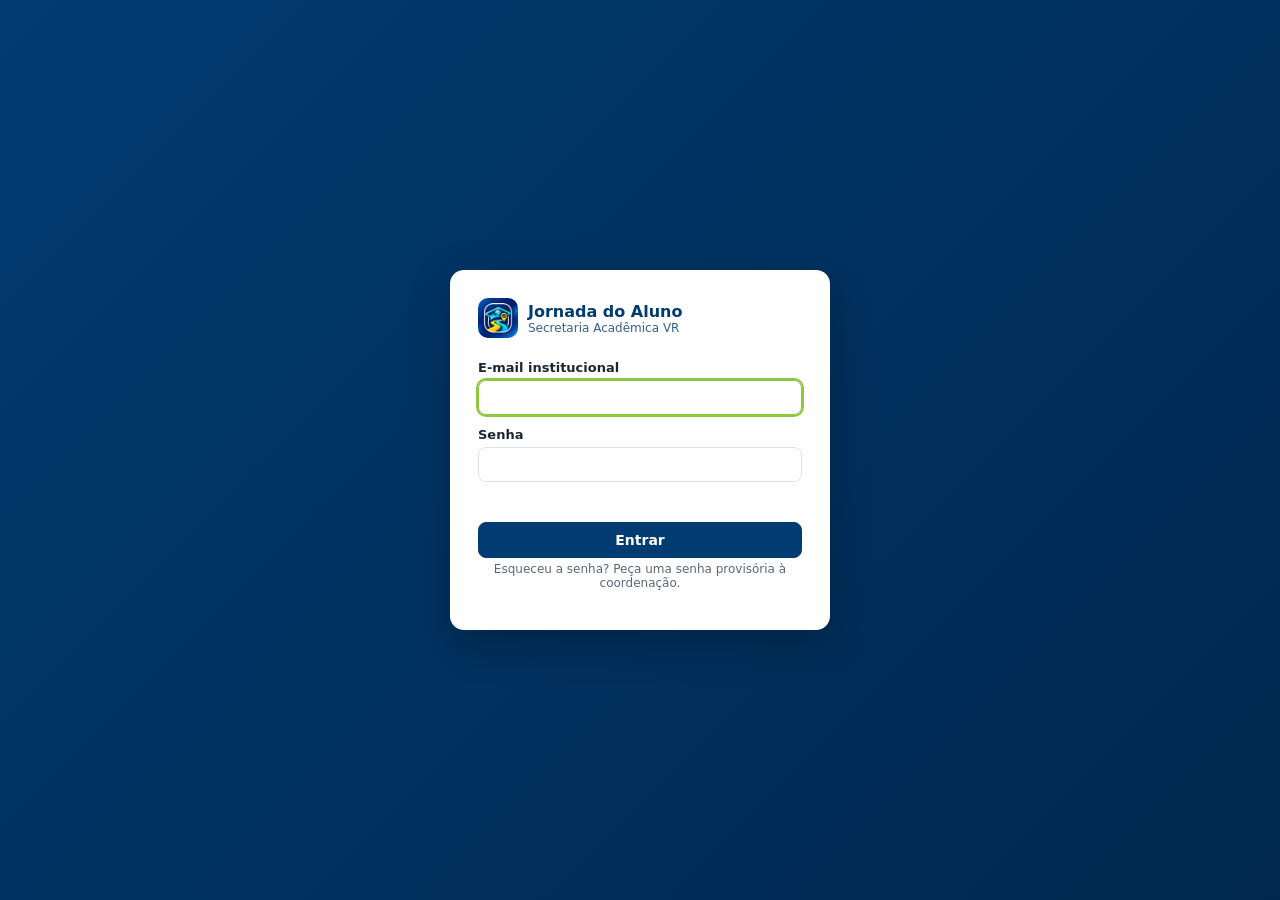
<file: index.html>
<!DOCTYPE html>
<html lang="pt-BR">
<head>
<meta charset="UTF-8">
<meta name="viewport" content="width=device-width, initial-scale=1">
<title>Jornada do Aluno · Secretaria Acadêmica VR</title>
<meta name="theme-color" content="#003B71">
<link rel="manifest" href="manifest.webmanifest">
<link rel="icon" type="image/png" href="icones/icon-64.png?v=1.4.1">
<link rel="apple-touch-icon" href="icones/apple-touch-icon.png?v=1.4.1">
<link rel="stylesheet" href="nucleo/estilo.css?v=1.2.9">
</head>
<body data-tela="login">

<!-- LOGIN -->
<section id="tela-login">
  <div class="caixa-login">
    <div class="marca"><img class="marca-icone" src="icones/icon-192.png?v=1.4.1" alt=""><div><b id="nome-sistema">Jornada do Aluno</b><small id="sub-sistema"></small></div></div>

    <form id="form-login" autocomplete="on">
      <label>E-mail institucional<input id="login-email" type="email" autocomplete="username" required></label>
      <label>Senha<input id="login-senha" type="password" autocomplete="current-password" required></label>
      <p class="erro" id="login-erro"></p>
      <button class="btn primario largo" id="btn-entrar">Entrar</button>
      <p class="dica centro">Esqueceu a senha? Peça uma senha provisória à coordenação.</p>
    </form>

    <form id="form-troca" hidden>
      <h2 id="troca-titulo">Crie a sua senha</h2>
      <label>Senha atual (ou provisória)<input id="troca-atual" type="password" autocomplete="current-password" required></label>
      <label>Nova senha<input id="troca-nova" type="password" autocomplete="new-password" required></label>
      <label>Repita a nova senha<input id="troca-conf" type="password" autocomplete="new-password" required></label>
      <p class="dica">Pelo menos 8 caracteres, com letras e números.</p>
      <p class="erro" id="troca-erro"></p>
      <button class="btn primario largo">Salvar senha</button>
      <button type="button" class="btn largo" id="btn-voltar-app">Voltar</button>
    </form>
  </div>
</section>

<!-- APLICATIVO -->
<section id="tela-app">
  <aside id="lateral">
    <div class="marca"><img class="marca-icone" src="icones/icon-192.png?v=1.4.1" alt=""><div><b>Jornada do Aluno</b><small>Secretaria Acadêmica VR</small></div></div>
    <nav id="menu"></nav>
    <div class="usuario">
      <div><b id="usuario-nome"></b><small id="usuario-perfil"></small></div>
      <button class="btn mini claro" id="btn-trocar-senha">Trocar senha</button>
      <button class="btn mini claro" id="btn-sair">Sair</button>
    </div>
  </aside>
  <main>
    <header class="topo-celular"><button class="btn mini" id="btn-menu">☰ Menu</button><b>Jornada do Aluno</b></header>
    <div id="conteudo"></div>
    <footer class="rodape">Jornada do Aluno · Secretaria Acadêmica VR · Desenvolvido por Marcela Meneguelli</footer>
  </main>
</section>

<div id="modal" hidden><div class="modal-caixa" id="modal-corpo"></div></div>
<div id="avisos"></div>

<script src="nucleo/config.js?v=1.0.0"></script>
<script src="nucleo/api.js?v=1.2.3"></script>
<script src="nucleo/app.js?v=1.9.2"></script>
</body>
</html>
</file>
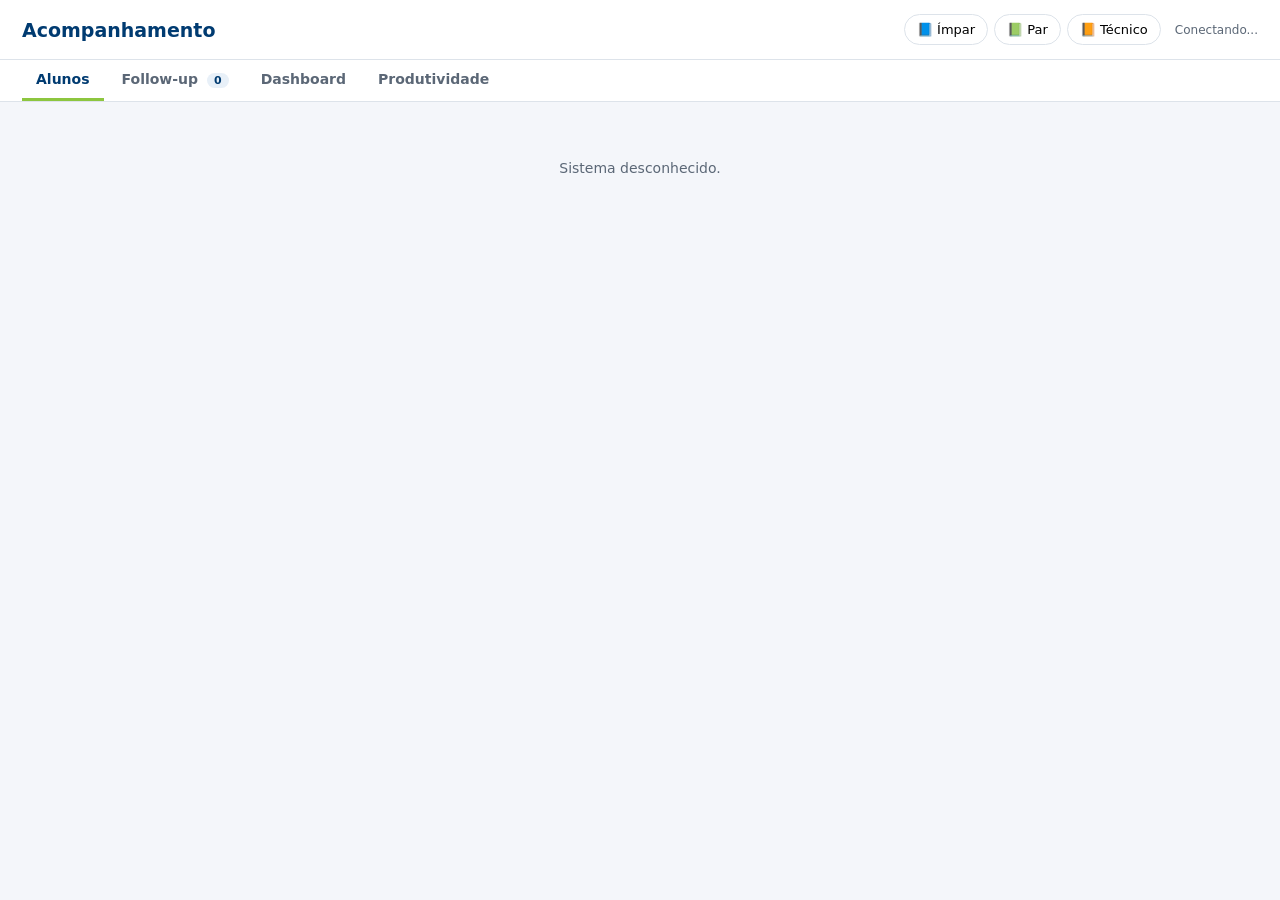
<file: modulos/acompanhamento/index.html>
<!DOCTYPE html>
<html lang="pt-BR">
<head>
<meta charset="UTF-8">
<meta name="viewport" content="width=device-width, initial-scale=1">
<title>Acompanhamento · Jornada do Aluno</title>
<link rel="icon" type="image/png" href="../../icones/icon-192.png">
<link rel="stylesheet" href="../../nucleo/estilo.css?v=1.1.0">
<style>
  body { background: var(--fundo); }
  .importar-central { max-width: 620px; margin: 10px auto; padding: 20px; }
  .importar-central h3 { margin: 0 0 8px; }
  .importar-central p { color: #5b6676; font-size: 13px; line-height: 1.5; }
  [hidden] { display: none !important; }
  .barra-lote { display: flex; gap: 10px; align-items: center; flex-wrap: wrap; background: #eef3f9; border: 1px solid #c9d6e6; border-radius: 10px; padding: 9px 14px; margin-bottom: 10px; }
  .barra-lote select { width: auto; margin: 0; padding: 5px 8px; }
  .col-sel { width: 34px; text-align: center; } .col-sel input { width: auto; margin: 0; cursor: pointer; }
  .extras { display: flex; flex-wrap: wrap; gap: 8px 18px; background: #f7f9fc; border: 1px solid var(--borda); border-radius: 8px; padding: 10px 14px; }
  .extras label.marca { display: flex; align-items: center; gap: 6px; font-weight: 400; font-size: 13px; margin: 0; }
  .extras label.marca input { width: auto; margin: 0; }
  .extras label.larga { flex: 1 1 100%; margin: 0; }
  .cartoes { display: grid; grid-template-columns: repeat(auto-fit, minmax(130px, 1fr)); gap: 10px; margin-bottom: 14px; }
  .cartao { background: #fff; border: 1px solid var(--borda); border-top: 3px solid var(--azul); border-radius: 10px; padding: 12px; text-align: center; cursor: pointer; font: inherit; }
  .cartao b { display: block; font-size: 24px; color: var(--azul); } .cartao span { font-size: 11px; font-weight: 700; text-transform: uppercase; letter-spacing: .4px; color: var(--texto-2); }
  .cartao.ativo { background: var(--azul-claro); box-shadow: 0 0 0 2px var(--azul) inset; }
  .cartao.amarelo { border-top-color: #f0b400; } .cartao.amarelo b { color: #8a5a00; }
  .cartao.azul { border-top-color: #1c7ed6; } .cartao.azul b { color: #1864ab; }
  .cartao.verde { border-top-color: var(--verde); } .cartao.verde b { color: var(--verde-escuro); }
  .cartao.cinza b { color: #495057; } .cartao.laranja { border-top-color: #e8590c; } .cartao.laranja b { color: #b54708; }
  .filtros .rot { display: flex; align-items: center; gap: 6px; font-size: 12px; font-weight: 600; color: var(--texto-2); margin: 0; }
  .filtros .rot select, .filtros .rot input { margin: 0; }
  .origem { color: #8a94a3; font-style: italic; }
  .sit { display: inline-block; border-radius: 10px; padding: 2px 8px; font-size: 11px; font-weight: 700; white-space: nowrap; }
  .sit.falta { background: #fff4d6; color: #8a5a00; } .sit.agendou { background: #e7f5ff; color: #1864ab; } .sit.fez { background: #e6f6e6; color: #2b6a1f; } .sit.na { background: #f1f3f5; color: #6c757d; } .sit.faltou { background: #ffe3e3; color: #b42318; }
  .cartao.vermelho { border-top-color: #e03131; } .cartao.vermelho b { color: #b42318; } /* o estilo geral de input não pode mostrar o campo de arquivo escondido */
  .topo { display: flex; align-items: center; gap: 14px; flex-wrap: wrap; padding: 14px 22px; background: #fff; border-bottom: 1px solid var(--borda); position: sticky; top: 0; z-index: 5; }
  .topo h1 { font-size: 19px; margin: 0; }
  .topo small { display: block; color: var(--texto-2); font-size: 12px; }
  .bases { display: flex; gap: 6px; margin-left: auto; }
  .bases button { border: 1px solid var(--borda); background: #fff; padding: 7px 12px; border-radius: 20px; font: inherit; font-size: 13px; cursor: pointer; }
  .bases button.ativa { background: var(--azul); color: #fff; border-color: var(--azul); }
  .bases button.ativa.par { background: #2b8a3e; border-color: #2b8a3e; }
  .bases button.ativa.ct { background: #e8590c; border-color: #e8590c; }
  .sync { font-size: 12px; color: var(--texto-2); white-space: nowrap; }
  .sync b { color: var(--verde-escuro); }
  .abas { display: flex; gap: 4px; padding: 0 22px; background: #fff; border-bottom: 1px solid var(--borda); overflow-x: auto; }
  .abas button { border: 0; background: none; padding: 11px 14px; font: inherit; font-weight: 600; color: var(--texto-2); cursor: pointer; border-bottom: 3px solid transparent; white-space: nowrap; }
  .abas button.ativa { color: var(--azul); border-bottom-color: var(--verde); }
  .abas .cont { background: var(--azul-claro); color: var(--azul); border-radius: 10px; padding: 1px 7px; font-size: 11px; margin-left: 4px; }
  main { padding: 18px 22px; }
  .filtros { display: flex; flex-wrap: wrap; gap: 8px; margin-bottom: 12px; align-items: center; }
  .filtros input, .filtros select { width: auto; margin: 0; padding: 7px 10px; font-size: 13px; }
  .filtros input[type=search] { min-width: 240px; }
  .total { margin-left: auto; color: var(--texto-2); font-size: 13px; }
  .tabela td.nome b { display: block; } .tabela td.nome small { color: var(--texto-2); font-family: Consolas, monospace; }
  .tabela tr.clicavel { cursor: pointer; } .tabela tr.clicavel:hover td { background: #f7f9fc; }
  .alerta { color: var(--erro); font-weight: 700; }
  .paginas { display: flex; gap: 8px; justify-content: flex-end; align-items: center; margin-top: 10px; font-size: 13px; }
  .kpis { display: grid; grid-template-columns: repeat(auto-fill, minmax(190px, 1fr)); gap: 12px; margin-bottom: 16px; }
  .kpi { background: #fff; border: 1px solid var(--borda); border-radius: var(--raio); padding: 14px 16px; border-top: 3px solid var(--azul); }
  .kpi span { font-size: 12px; color: var(--texto-2); text-transform: uppercase; letter-spacing: .4px; }
  .kpi b { display: block; font-size: 24px; color: var(--azul); margin-top: 4px; }
  .kpi small { color: var(--texto-2); }
  .duas { display: grid; grid-template-columns: 1fr 1fr; gap: 14px; margin-bottom: 14px; }
  .barra { display: grid; grid-template-columns: 170px 1fr 48px; gap: 8px; align-items: center; margin: 6px 0; font-size: 13px; }
  .barra .trilho { background: #edf1f6; border-radius: 4px; height: 12px; overflow: hidden; }
  .barra .trilho i { display: block; height: 100%; background: var(--azul); border-radius: 4px; }
  .dias { display: flex; align-items: flex-end; gap: 4px; height: 130px; padding-top: 10px; }
  .dias div { flex: 1; text-align: center; font-size: 10px; color: var(--texto-2); }
  .dias i { display: block; background: var(--verde); border-radius: 3px 3px 0 0; margin: 0 auto 3px; width: 70%; min-height: 2px; }
  .grupo-fu { margin-bottom: 16px; } .grupo-fu h3 { font-size: 14px; margin: 0 0 8px; }
  .fu { display: flex; gap: 12px; align-items: center; background: #fff; border: 1px solid var(--borda); border-left: 4px solid var(--azul); border-radius: 8px; padding: 10px 12px; margin-bottom: 6px; }
  .fu.atrasado { border-left-color: var(--erro); } .fu.hoje { border-left-color: var(--amarelo); }
  .fu div { flex: 1; } .fu small { color: var(--texto-2); display: block; }
  .modal-caixa.larga { max-width: 760px; }
  .ficha-aluno { display: grid; grid-template-columns: repeat(auto-fill, minmax(170px, 1fr)); gap: 6px 14px; background: #f7f9fc; border-radius: 8px; padding: 10px 12px; margin-bottom: 12px; font-size: 13px; }
  .ficha-aluno span { color: var(--texto-2); font-size: 11px; display: block; }
  .contatos { display: flex; gap: 8px; flex-wrap: wrap; margin-bottom: 12px; }
  .contatos a { text-decoration: none; }
  .hist { max-height: 210px; overflow-y: auto; margin-bottom: 12px; }
  .hist div { border-left: 3px solid var(--verde); padding: 6px 10px; margin-bottom: 6px; background: #fafbfd; border-radius: 0 6px 6px 0; font-size: 13px; }
  .hist small { color: var(--texto-2); }
  .grade2 { display: grid; grid-template-columns: 1fr 1fr; gap: 0 12px; }
  textarea { display: block; width: 100%; margin-top: 5px; padding: 9px 11px; border: 1px solid var(--borda); border-radius: 8px; font: inherit; min-height: 70px; }
  .secao { font-size: 13px; font-weight: 700; color: var(--azul); margin: 14px 0 8px; text-transform: uppercase; letter-spacing: .4px; }
  iframe.original { border: 0; width: 100%; height: calc(100vh - 120px); background: #fff; border-radius: var(--raio); }
  .carregando-base { padding: 40px; text-align: center; color: var(--texto-2); }
  @media (max-width: 820px) { .duas, .grade2 { grid-template-columns: 1fr; } .bases { margin-left: 0; } main { padding: 14px 10px; } }
</style>
</head>
<body>
<div class="topo">
  <div><h1 id="titulo">Acompanhamento</h1><small id="subtitulo"></small></div>
  <div class="bases" id="bases">
    <button data-base="impar">📘 Ímpar</button><button data-base="par">📗 Par</button><button data-base="ct">📙 Técnico</button>
  </div>
  <div class="sync" id="sync">Conectando...</div>
</div>
<nav class="abas" id="abas">
  <button data-aba="alunos" class="ativa">Alunos</button>
  <button data-aba="followup">Follow-up <span class="cont" id="cont-fu">0</span></button>
  <button data-aba="dashboard">Dashboard</button>
  <button data-aba="produtividade">Produtividade</button>
  <button data-aba="original" id="aba-original" hidden>Tela original</button>
</nav>
<main id="area"><div class="carregando-base">Carregando...</div></main>
<div id="modal" hidden><div class="modal-caixa larga" id="modal-corpo"></div></div>
<div id="avisos"></div>

<script src="../../nucleo/config.js?v=1.1.0"></script>
<script src="../../nucleo/api.js?v=1.2.3"></script>
<script src="../../nucleo/situacao.js?v=1.9.0"></script>
<script>window.App = (window.parent && window.parent !== window) ? window.parent.App : null;</script>
<script src="../../nucleo/apoio.js?v=1.2.4"></script>
<script src="sistemas.js?v=1.6.0"></script>
<script src="motor.js?v=1.9.0"></script>
</body>
</html>
</file>
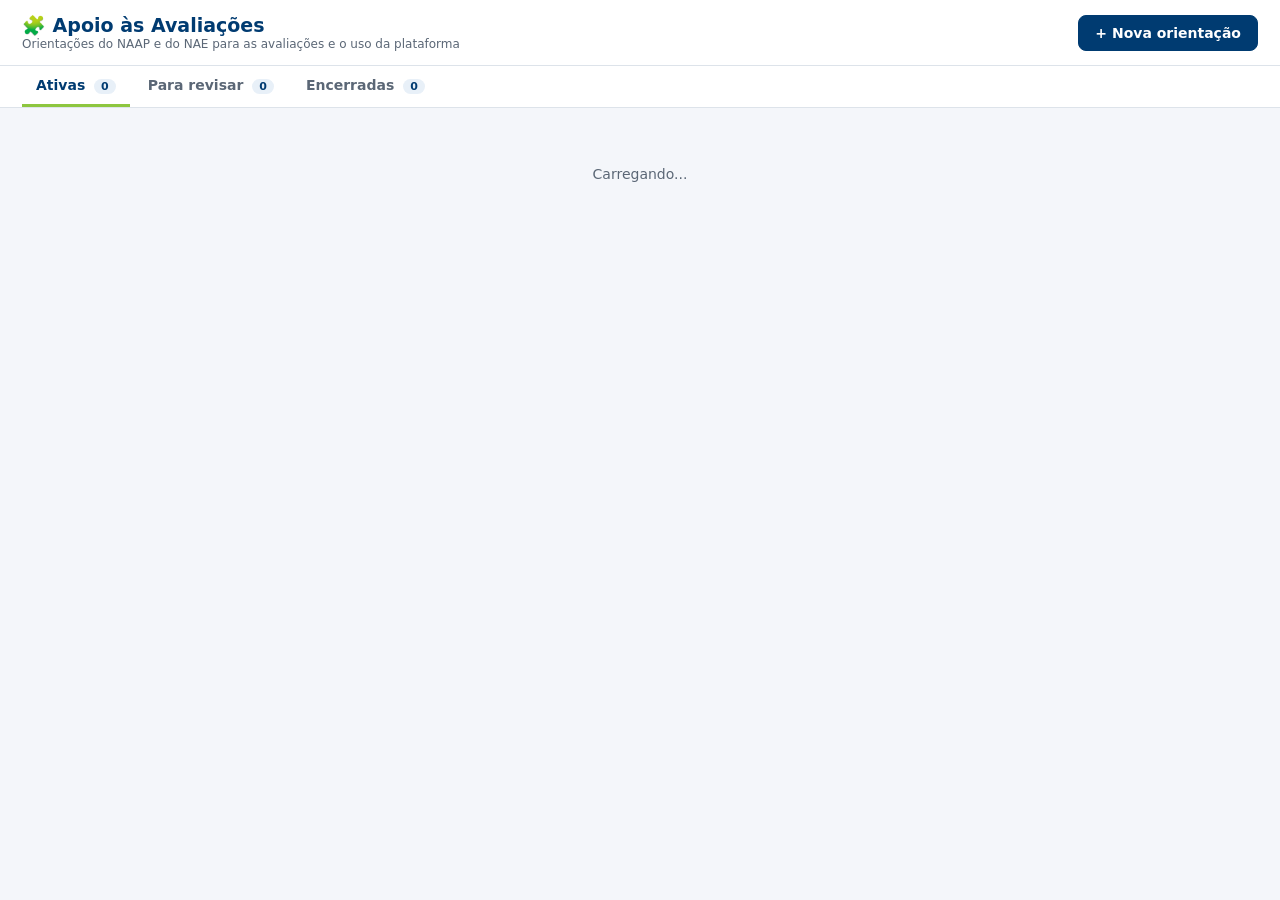
<file: modulos/apoio/index.html>
<!DOCTYPE html>
<html lang="pt-BR">
<head>
<meta charset="UTF-8">
<meta name="viewport" content="width=device-width, initial-scale=1">
<title>Apoio às Avaliações · Jornada do Aluno</title>
<link rel="icon" type="image/png" href="../../icones/icon-192.png">
<link rel="stylesheet" href="../../nucleo/estilo.css?v=1.2.0">
<style>
  body { background: var(--fundo); }
  [hidden] { display: none !important; }
  .topo { display: flex; align-items: center; gap: 14px; flex-wrap: wrap; padding: 14px 22px; background: #fff; border-bottom: 1px solid var(--borda); position: sticky; top: 0; z-index: 5; }
  .topo h1 { font-size: 19px; margin: 0; } .topo small { display: block; color: var(--texto-2); font-size: 12px; }
  .topo .btn { margin-left: auto; }
  .abas { display: flex; gap: 4px; padding: 0 22px; background: #fff; border-bottom: 1px solid var(--borda); }
  .abas button { border: 0; background: none; padding: 11px 14px; font: inherit; font-weight: 600; color: var(--texto-2); cursor: pointer; border-bottom: 3px solid transparent; }
  .abas button.ativa { color: var(--azul); border-bottom-color: var(--verde); }
  .abas .cont { background: var(--azul-claro); color: var(--azul); border-radius: 10px; padding: 1px 7px; font-size: 11px; margin-left: 4px; }
  main { padding: 18px 22px; }
  .lembrete { background: #fff8e6; border: 1px solid #f2d48a; border-radius: 8px; padding: 9px 13px; font-size: 13px; margin-bottom: 14px; color: #6b5200; }
  .filtros { display: flex; gap: 8px; margin-bottom: 12px; align-items: center; }
  .filtros input { width: auto; min-width: 260px; margin: 0; padding: 7px 10px; font-size: 13px; }
  .total { margin-left: auto; color: var(--texto-2); font-size: 13px; }
  .tabela td.nome b { display: block; } .tabela td.nome small { color: var(--texto-2); font-family: Consolas, monospace; }
  .tabela tr.clicavel { cursor: pointer; } .tabela tr.clicavel:hover td { background: #f7f9fc; }
  .chips span { display: inline-block; background: #eef3f9; border-radius: 10px; padding: 2px 8px; font-size: 11px; margin: 1px 3px 1px 0; }
  .vencida { color: var(--erro); font-weight: 700; }
  .prova-perto { color: #b54708; }
  .modal-caixa.larga { max-width: 780px; }
  .grade2 { display: grid; grid-template-columns: 1fr 1fr; gap: 0 12px; }
  .marcar { display: grid; grid-template-columns: 1fr 1fr; gap: 4px 14px; margin: 4px 0 10px; }
  .marcar label { display: flex; gap: 7px; align-items: center; font-weight: 400; font-size: 13px; margin: 0; }
  .marcar input { width: auto; margin: 0; }
  .secao { font-size: 13px; font-weight: 700; color: var(--azul); margin: 14px 0 6px; text-transform: uppercase; letter-spacing: .4px; }
  textarea { display: block; width: 100%; margin-top: 5px; padding: 9px 11px; border: 1px solid var(--borda); border-radius: 8px; font: inherit; min-height: 80px; }
  .carregando-base { padding: 40px; text-align: center; color: var(--texto-2); }
  @media (max-width: 820px) { .grade2, .marcar { grid-template-columns: 1fr; } main { padding: 14px 10px; } }
</style>
</head>
<body>
<div class="topo">
  <div><h1>🧩 Apoio às Avaliações</h1><small>Orientações do NAAP e do NAE para as avaliações e o uso da plataforma</small></div>
  <button class="btn primario" id="btn-novo">+ Nova orientação</button>
</div>
<nav class="abas" id="abas">
  <button data-aba="ativas" class="ativa">Ativas <span class="cont" id="c-ativas">0</span></button>
  <button data-aba="revisar">Para revisar <span class="cont" id="c-revisar">0</span></button>
  <button data-aba="encerradas">Encerradas <span class="cont" id="c-encerradas">0</span></button>
</nav>
<main id="area"><div class="carregando-base">Carregando...</div></main>
<div id="modal" hidden><div class="modal-caixa larga" id="modal-corpo"></div></div>
<div id="avisos"></div>

<script src="../../nucleo/config.js?v=1.2.0"></script>
<script src="../../nucleo/api.js?v=1.2.3"></script>
<script>window.App = (window.parent && window.parent !== window) ? window.parent.App : null;</script>
<script src="../../nucleo/apoio.js?v=1.2.4"></script>
<script>
(function () {
  const $ = (s) => document.querySelector(s), esc = Apoio.esc;
  const E = { lista: [], aba: 'ativas', busca: '', provas: null };
  // DT_PROXIMA_PROVA_AGENDADA vem como dd-mm-aaaa (ou aaaa-mm-dd)
  const isoProva = (t) => { t = String(t || '').split(' ')[0].split('T')[0]; let m = t.match(/^(\d{4})[-\/](\d{1,2})[-\/](\d{1,2})$/); if (m) return `${m[1]}-${m[2].padStart(2, '0')}-${m[3].padStart(2, '0')}`; m = t.match(/^(\d{1,2})[-\/](\d{1,2})[-\/](\d{4})$/); return m ? `${m[3]}-${m[2].padStart(2, '0')}-${m[1].padStart(2, '0')}` : ''; };
  const emDias = (n) => { const d = new Date(); d.setDate(d.getDate() + n); return d.toISOString().slice(0, 10); };
  const situacaoCurta = (st) => { st = String(st || '').toUpperCase(); if (!st || st === 'N/A') return ''; if (st.indexOf('FEZ') >= 0) return 'fez'; if (st.indexOf('FALTOU') === 0) return 'faltou'; if (st.indexOf('FALTA AGENDAR') === 0) return 'falta agendar'; if (st.indexOf('AGEND') >= 0) return 'agendou'; return st.toLowerCase(); };
  function celulaProva(m) {
    if (!E.provas) return '<small class="dica">consultando...</small>';
    const p = E.provas[m];
    if (!p) return '<small class="dica">não está na base líquida</small>';
    const iso = isoProva(p.data);
    const sit = [p.qtd_av ? 'AV: ' + (situacaoCurta(p.av) || '—') : '', p.qtd_avs ? 'AVS: ' + (situacaoCurta(p.avs) || '—') : ''].filter(Boolean).join(' · ');
    const perto = iso && iso >= emDias(0) && iso <= emDias(7);
    return `${iso ? `<b class="${perto ? 'prova-perto' : ''}">${dataBR(iso)}</b>${perto ? ' <small class="prova-perto">esta semana</small>' : ''}` : '<span class="dica">sem prova agendada</span>'}${sit ? `<br><small>${esc(sit)}</small>` : ''}`;
  }
  async function carregarProvas() {
    try { const r = await Api.chamar('apoio.proximas_provas', {}, { timeout: 90000 }); E.provas = (r && r.ok && r.dados) || {}; }
    catch (e) { E.provas = {}; }
    if ($('#modal').hidden) desenhar();
  }
  const hoje = () => new Date().toISOString().slice(0, 10);
  const dataBR = (iso) => { const m = String(iso || '').match(/^(\d{4})-(\d{2})-(\d{2})/); return m ? `${m[3]}/${m[2]}/${m[1].slice(2)}` : ''; };
  const quando = (ms) => ms ? new Date(ms).toLocaleDateString('pt-BR', { day: '2-digit', month: '2-digit', year: '2-digit' }) : '';
  const aviso = (msg, tipo) => { if (!document.defaultView) return; if (window.App && window.App.aviso) return window.App.aviso(msg, tipo); alert(msg); };
  const precisaRevisar = (o) => o.ativo && (!o.revisao || o.revisao <= hoje());

  async function carregar() {
    try {
      const r = await Api.chamar('apoio.listar');
      if (!r || !r.ok) throw new Error((r && r.erro) || 'Não foi possível carregar.');
      E.lista = r.dados.sort((a, b) => String(a.aluno).localeCompare(String(b.aluno), 'pt-BR'));
      carregarProvas();
    } catch (e) { if (!e.auth) aviso(e.message, 'erro'); E.lista = []; }
    desenhar();
  }

  function desenhar() {
    const grupos = { ativas: E.lista.filter((o) => o.ativo), revisar: E.lista.filter(precisaRevisar), encerradas: E.lista.filter((o) => !o.ativo) };
    Object.keys(grupos).forEach((k) => { $('#c-' + k).textContent = grupos[k].length; });
    document.querySelectorAll('#abas button').forEach((b) => b.classList.toggle('ativa', b.dataset.aba === E.aba));
    const b = E.busca.trim().toLowerCase();
    const lista = grupos[E.aba].filter((o) => !b || String(o.aluno).toLowerCase().indexOf(b) >= 0 || o.matricula.indexOf(b) >= 0);
    $('#area').innerHTML = `
      <div class="lembrete">Registre <b>o que fazer</b> na avaliação e na plataforma. Não registre diagnóstico, condição ou laudo: a equipe só precisa do direcionamento.</div>
      <div class="filtros"><input type="search" id="busca" placeholder="Buscar por nome ou matrícula" value="${esc(E.busca)}"><span class="total">${lista.length} aluno(s)</span></div>
      <div class="painel"><table class="tabela"><thead><tr><th>Aluno</th><th>Curso</th><th>Próxima prova</th><th>Nas avaliações</th><th>Na plataforma</th><th>Revisão</th><th>Atualizado</th></tr></thead>
      <tbody>${lista.map((o) => `<tr class="clicavel" data-mat="${esc(o.matricula)}">
        <td class="nome"><b>${esc(o.aluno)}</b><small>${esc(o.matricula)}</small></td><td>${esc(o.curso)}</td>
        <td>${celulaProva(o.matricula)}</td>
        <td class="chips">${Apoio.itens(o).map((x) => `<span>${esc(x)}</span>`).join('')}</td>
        <td class="chips">${(o.plataforma || []).map((x) => `<span>${esc(x)}</span>`).join('')}</td>
        <td class="${precisaRevisar(o) ? 'vencida' : ''}">${o.revisao ? dataBR(o.revisao) : 'sem data'}</td>
        <td><small>${esc(o.quem)}<br>${quando(o.atualizado)}</small></td></tr>`).join('') || '<tr><td colspan="7" class="vazio">Nenhum aluno aqui.</td></tr>'}</tbody></table></div>`;
    const busca = $('#busca'); busca.oninput = () => { E.busca = busca.value; const pos = busca.selectionStart; desenhar(); const n = $('#busca'); n.focus(); n.setSelectionRange(pos, pos); };
    document.querySelectorAll('tr[data-mat]').forEach((tr) => { tr.onclick = () => abrir(E.lista.filter((o) => o.matricula === tr.dataset.mat)[0]); });
  }

  function revisaoPadrao() { const d = new Date(); d.setMonth(d.getMonth() + 6); return d.toISOString().slice(0, 10); }

  function abrir(o) {
    const novo = !o; o = o || { avaliacao: [], plataforma: [], ativo: true, revisao: revisaoPadrao() };
    const marcar = (lista, sel, nome) => lista.map((x) => `<label><input type="checkbox" name="${nome}" value="${esc(x)}" ${sel.indexOf(x) >= 0 ? 'checked' : ''}>${esc(x)}</label>`).join('');
    $('#modal-corpo').innerHTML = `
      <h2>${novo ? 'Nova orientação' : esc(o.aluno)}</h2>
      <form id="form-apoio">
        <div class="grade2">
          <label>Matrícula<input name="matricula" value="${esc(o.matricula || '')}" ${novo ? '' : 'readonly'} required inputmode="numeric"><small class="dica" id="busca-info">${novo ? 'Digite a matrícula: nome e curso vêm da base líquida.' : ''}</small></label>
          <label>Nome do aluno<input name="aluno" value="${esc(o.aluno || '')}" required></label>
          <label>Curso<input name="curso" value="${esc(o.curso || '')}"></label>
          <label>Revisar até<input type="date" name="revisao" value="${esc(o.revisao || revisaoPadrao())}" required></label>
        </div>
        <div class="secao">Nas avaliações</div>
        <div class="marcar">${marcar(Apoio.AVALIACAO, o.avaliacao || [], 'avaliacao')}</div>
        <div class="grade2">
          <label>Tempo adicional (quanto)<input name="tempo_adicional" value="${esc(o.tempo_adicional || '')}" placeholder="Ex.: 1 hora, ou 50% do tempo da prova"></label>
          <label>Campus onde faz a prova<input name="campus_prova" value="${esc(o.campus_prova || '')}" placeholder="Ex.: Barra Mansa (quando marcar outro campus)"></label>
        </div>
        <div class="secao">Na plataforma</div>
        <div class="marcar">${marcar(Apoio.PLATAFORMA, o.plataforma || [], 'plataforma')}</div>
        <label>Outras orientações para a equipe<textarea name="orientacoes" placeholder="Ex.: confirmar a sala com a coordenação do polo dois dias antes; preferir mensagens curtas e por escrito.">${esc(o.orientacoes || '')}</textarea></label>
        <div class="secao">Acompanhamento (só o NAAP/NAE vê)</div>
        <div class="grade2">
          <label>Responsável<input name="responsavel" value="${esc(o.responsavel || '')}" placeholder="NAAP ou NAE, e quem acompanha"></label>
          <label>Contato do responsável<input name="contato" value="${esc(o.contato || '')}"></label>
        </div>
        <label style="display:flex;gap:8px;align-items:center;font-weight:400"><input type="checkbox" name="ativo" style="width:auto;margin:0" ${o.ativo ? 'checked' : ''}> Orientação ativa (desmarque para encerrar)</label>
        <p class="dica">Não registre diagnóstico, condição ou laudo.${novo ? '' : ` Última atualização: ${esc(o.quem)}, ${quando(o.atualizado)}.`}</p>
        <div class="botoes"><button type="button" class="btn" data-fechar>Cancelar</button><button class="btn primario" id="btn-salvar">Salvar</button></div>
      </form>`;
    $('#modal').hidden = false;
    document.querySelector('[data-fechar]').onclick = fechar;
    if (novo) {
      // nome e curso preenchidos pela matrícula (bases líquidas Ímpar, Par e Técnico)
      const f = $('#form-apoio'), info = $('#busca-info');
      let ultima = '';
      const buscar = async () => {
        const m = f.matricula.value.replace(/\D/g, '');
        if (m.length < 9 || m === ultima) return;
        ultima = m;
        const ja = E.lista.filter((x) => x.matricula === m)[0];
        if (ja) { info.textContent = 'Este aluno já tem orientação cadastrada. Abrindo...'; setTimeout(() => abrir(ja), 600); return; }
        info.textContent = 'Procurando na base líquida...';
        try {
          const r = await Api.chamar('apoio.buscar_aluno', { matricula: m });
          if (m !== f.matricula.value.replace(/\D/g, '')) return;
          if (r && r.ok && r.aluno) { f.aluno.value = r.aluno; f.curso.value = r.curso; info.textContent = '✓ Encontrado na base ' + ({ impar: 'Ímpar', par: 'Par', ct: 'Técnico' }[r.base] || '') + '.'; }
          else info.textContent = 'Não encontrei na base líquida. Preencha o nome e o curso.';
        } catch (e) { if (!e.auth) info.textContent = 'Não foi possível procurar agora. Preencha o nome e o curso.'; }
      };
      f.matricula.addEventListener('blur', buscar);
      f.matricula.addEventListener('input', () => { if (f.matricula.value.replace(/\D/g, '').length >= 12) buscar(); });
    }
    $('#form-apoio').onsubmit = async (ev) => {
      ev.preventDefault();
      const f = ev.target, todos = (n) => [...f.querySelectorAll(`[name=${n}]:checked`)].map((x) => x.value);
      const registro = { matricula: f.matricula.value, aluno: f.aluno.value.trim(), curso: f.curso.value.trim(), revisao: f.revisao.value,
        avaliacao: todos('avaliacao'), tempo_adicional: f.tempo_adicional.value.trim(), campus_prova: f.campus_prova.value.trim(), plataforma: todos('plataforma'),
        orientacoes: f.orientacoes.value.trim(), responsavel: f.responsavel.value.trim(), contato: f.contato.value.trim(), ativo: f.ativo.checked };
      if (registro.avaliacao.indexOf('Prova em outro campus') >= 0 && !registro.campus_prova) { aviso('Informe em qual campus o aluno faz a prova.', 'erro'); f.campus_prova.focus(); return; }
      if (registro.campus_prova && registro.avaliacao.indexOf('Prova em outro campus') < 0) registro.avaliacao.push('Prova em outro campus');
      const b = $('#btn-salvar'); b.disabled = true; b.textContent = 'Salvando...';
      try {
        const r = await Api.chamar('apoio.salvar', { registro });
        if (!r || !r.ok) throw new Error((r && r.erro) || 'Não foi possível salvar.');
        aviso('Orientação salva.', 'ok'); fechar(); carregar();
      } catch (e) { if (!e.auth) aviso(e.message, 'erro'); b.disabled = false; b.textContent = 'Salvar'; }
    };
  }
  function fechar() { $('#modal').hidden = true; $('#modal-corpo').innerHTML = ''; }

  document.addEventListener('DOMContentLoaded', () => {
    if (!Api.Sessao.ler()) { if (window.App) window.App.mostrarLogin('Entre novamente.'); return; }
    document.querySelectorAll('#abas button').forEach((b) => { b.onclick = () => { E.aba = b.dataset.aba; desenhar(); }; });
    $('#btn-novo').onclick = () => abrir(null);
    $('#modal').onclick = (ev) => { if (ev.target.id === 'modal') fechar(); };
    carregar();
  });
  window.TelaApoio = { estado: E, abrir };
})();
</script>
</body>
</html>
</file>
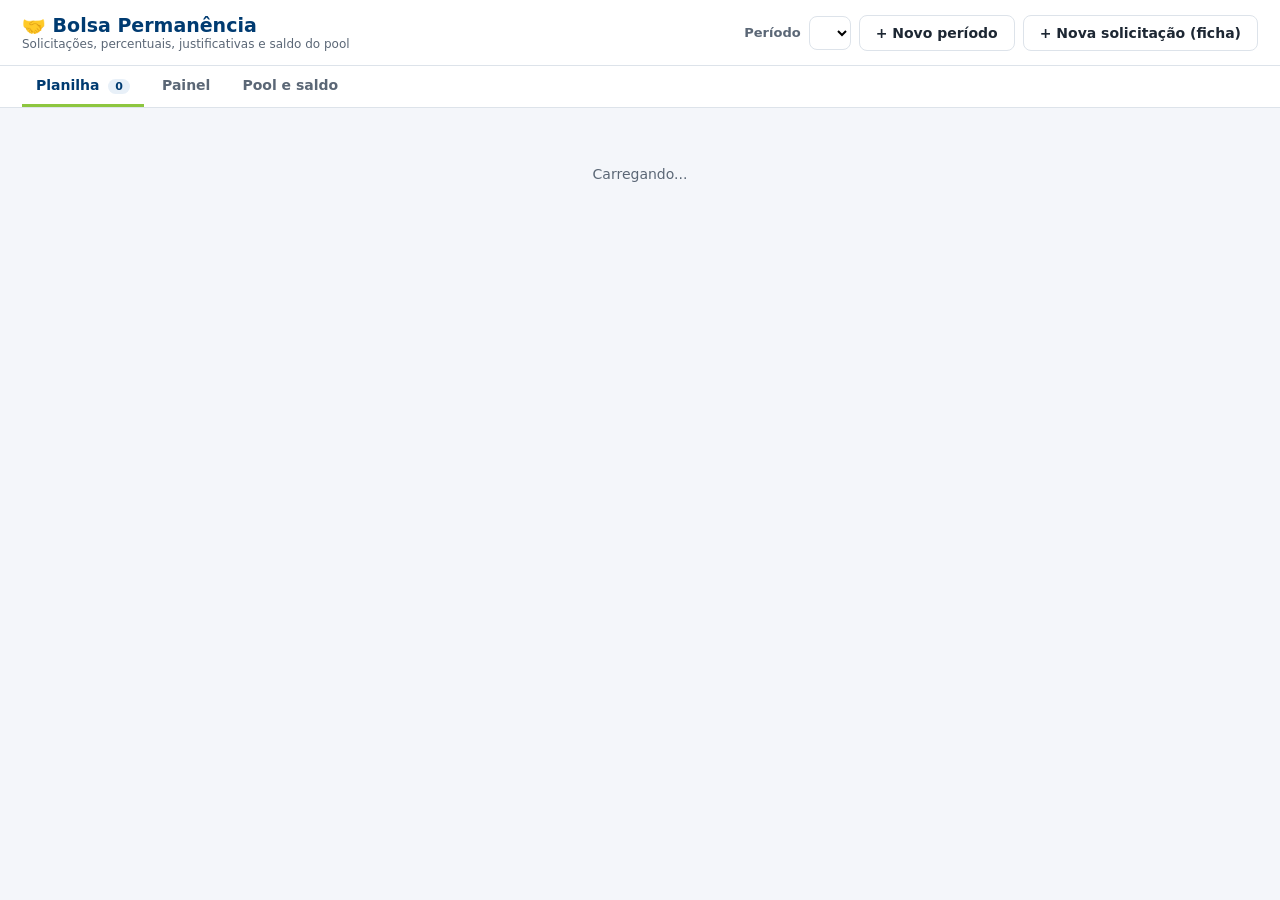
<file: modulos/bolsa/index.html>
<!DOCTYPE html>
<html lang="pt-BR">
<head>
<meta charset="UTF-8">
<meta name="viewport" content="width=device-width, initial-scale=1">
<title>Bolsa Permanência · Jornada do Aluno</title>
<link rel="icon" type="image/png" href="../../icones/icon-64.png">
<link rel="stylesheet" href="../../nucleo/estilo.css?v=1.2.9">
<style>
  body { background: var(--fundo); }
  [hidden] { display: none !important; }
  .topo { display: flex; align-items: center; gap: 14px; flex-wrap: wrap; padding: 14px 22px; background: #fff; border-bottom: 1px solid var(--borda); position: sticky; top: 0; z-index: 5; }
  .topo h1 { font-size: 19px; margin: 0; } .topo small { display: block; color: var(--texto-2); font-size: 12px; }
  .topo .direita { margin-left: auto; display: flex; gap: 8px; align-items: center; }
  .topo select { width: auto; margin: 0; padding: 7px 10px; font-weight: 700; }
  .abas { display: flex; gap: 4px; padding: 0 22px; background: #fff; border-bottom: 1px solid var(--borda); }
  .abas button { border: 0; background: none; padding: 11px 14px; font: inherit; font-weight: 600; color: var(--texto-2); cursor: pointer; border-bottom: 3px solid transparent; }
  .abas button.ativa { color: var(--azul); border-bottom-color: var(--verde); }
  .abas .cont { background: var(--azul-claro); color: var(--azul); border-radius: 10px; padding: 1px 7px; font-size: 11px; margin-left: 4px; }
  main { padding: 18px 22px; }
  .lembrete { background: #eef5fc; border: 1px solid #b9d4ef; border-radius: 8px; padding: 9px 13px; font-size: 13px; margin-bottom: 14px; color: #1d4b7a; }
  .lembrete.amarelo { background: #fff8e6; border-color: #f2d48a; color: #6b5200; }
  .pools { display: grid; grid-template-columns: repeat(auto-fit, minmax(230px, 1fr)); gap: 12px; margin-bottom: 16px; }
  .pool { background: #fff; border: 1px solid var(--borda); border-radius: 12px; padding: 14px 16px; }
  .pool h3 { margin: 0 0 8px; font-size: 14px; color: var(--azul); }
  .pool h3 small { display: block; color: var(--texto-2); font-weight: 600; font-size: 11px; margin-top: 2px; }
  .pool .saldo { font-size: 24px; font-weight: 800; } .pool .saldo.neg { color: #d92d20; } .pool .saldo.pos { color: #1e7a38; }
  .pool .linha { display: flex; justify-content: space-between; font-size: 12px; color: var(--texto-2); margin-top: 3px; }
  .pista { display: flex; height: 10px; background: #eef1f5; border-radius: 6px; overflow: hidden; margin: 8px 0 4px; }
  .pista i { display: block; height: 100%; }
  .cards { display: grid; grid-template-columns: repeat(auto-fit, minmax(140px, 1fr)); gap: 10px; margin-bottom: 14px; }
  .card { background: #fff; border: 1px solid var(--borda); border-radius: 10px; padding: 11px 13px; border-top: 4px solid var(--cor, #8aa); cursor: pointer; }
  .card.sel { box-shadow: 0 0 0 2px var(--azul) inset; }
  .card b { display: block; font-size: 22px; } .card span { font-size: 12px; color: var(--texto-2); }
  .bloco { background: #fff; border: 1px solid var(--borda); border-radius: 10px; padding: 14px 16px; margin-bottom: 14px; }
  .bloco h3 { margin: 0 0 10px; font-size: 15px; }
  .duas { display: grid; grid-template-columns: 1fr 1fr; gap: 14px; }
  .barra { display: grid; grid-template-columns: minmax(150px, 48%) 1fr 34px; gap: 8px; align-items: center; font-size: 12px; margin: 5px 0; }
  .barra i { display: block; height: 10px; background: var(--azul); border-radius: 5px; } .barra em { font-style: normal; text-align: right; font-weight: 700; }
  .filtros { display: flex; gap: 8px; margin-bottom: 12px; align-items: center; flex-wrap: wrap; }
  .filtros input, .filtros select { width: auto; margin: 0; padding: 7px 10px; font-size: 13px; }
  .filtros input[type=search] { min-width: 220px; }
  .total { margin-left: auto; color: var(--texto-2); font-size: 13px; }
  .tabela td.nome b { display: block; } .tabela td.nome small { color: var(--texto-2); font-family: Consolas, monospace; }
  .tabela tr.clicavel { cursor: pointer; } .tabela tr.clicavel:hover td { background: #f7f9fc; }
  .tabela td.num, .tabela th.num { text-align: right; white-space: nowrap; }
  .selo { display: inline-block; border-radius: 10px; padding: 2px 9px; font-size: 11px; font-weight: 700; white-space: nowrap; }
  .st-em_analise { background: #e7f0fb; color: #1d4b7a; } .st-deferido { background: #e6fcf5; color: #0b7285; } .st-em_processamento { background: #f3f0ff; color: #5f3dc4; }
  .st-lancada { background: #e6f6ea; color: #1e7a38; } .st-indeferido { background: #eceff3; color: #475467; } .st-conflito { background: #fde8e8; color: #b42318; } .st-sem_saldo { background: #fff4e5; color: #b54708; }
  .alerta { display: inline-block; background: #fff4e5; color: #93370d; border-radius: 10px; padding: 1px 7px; font-size: 11px; margin: 2px 3px 0 0; }
  .seta-up { color: #1e7a38; font-weight: 700; } .seta-down { color: #b42318; font-weight: 700; }
  .modal-caixa.larga { max-width: 820px; }
  .grade2 { display: grid; grid-template-columns: 1fr 1fr; gap: 0 12px; } .grade3 { display: grid; grid-template-columns: 1fr 1fr 1fr; gap: 0 12px; } .grade4 { display: grid; grid-template-columns: repeat(4, 1fr); gap: 0 12px; }
  textarea { display: block; width: 100%; margin-top: 5px; padding: 9px 11px; border: 1px solid var(--borda); border-radius: 8px; font: inherit; min-height: 70px; }
  .historico { font-size: 12px; color: var(--texto-2); margin: 4px 0 0; padding-left: 18px; }
  .secao-form { font-size: 12px; font-weight: 700; text-transform: uppercase; letter-spacing: .04em; color: var(--texto-2); margin: 14px 0 4px; border-top: 1px solid var(--borda); padding-top: 10px; }
  .pool-tab td input { width: 140px; margin: 0; text-align: right; }
  .carregando-base { padding: 40px; text-align: center; color: var(--texto-2); }
  .grade-pl { overflow: auto; max-height: calc(100vh - 230px); background: #fff; border: 1px solid var(--borda); border-radius: 10px; }
  .planilha { border-collapse: separate; border-spacing: 0; font-size: 12.5px; min-width: 100%; }
  .planilha th { position: sticky; top: 0; z-index: 2; background: #eef3f9; color: var(--azul); font-size: 11.5px; text-align: left; padding: 8px 6px; white-space: nowrap; border-bottom: 1px solid var(--borda); }
  .planilha td { border-bottom: 1px solid #edf0f4; border-right: 1px solid #f2f4f7; padding: 2px 3px; vertical-align: top; background: #fff; }
  .planilha .fixa { position: sticky; left: 0; z-index: 1; } .planilha th.fixa { z-index: 3; }
  .planilha .fixa:nth-child(1) { width: 38px; min-width: 38px; }
  .planilha td.fixa.estado, .planilha th.fixa:nth-child(2) { left: 38px; width: 110px; min-width: 110px; max-width: 110px; font-size: 11px; }
  .planilha .fx3 { left: 148px; width: 126px; min-width: 126px; } .planilha .fx4 { left: 274px; min-width: 208px; box-shadow: 2px 0 0 #d6dde8; }
  .planilha input, .planilha select, .planilha textarea { margin: 0; border: 1px solid transparent; border-radius: 4px; padding: 5px 6px; font: inherit; background: transparent; width: auto; min-width: 60px; }
  .planilha input[type=date] { width: 128px; } .planilha input[type=checkbox] { min-width: 0; margin: 8px; }
  .planilha textarea { min-height: 28px; resize: vertical; display: block; }
  .planilha input:hover, .planilha select:hover, .planilha textarea:hover { border-color: #d0d7e2; }
  .planilha input:focus, .planilha select:focus, .planilha textarea:focus { border-color: var(--azul); background: #fff; outline: none; }
  .planilha input[readonly] { color: var(--texto-2); }
  .planilha tr.rascunho td { background: #fffbea; } .planilha tr.erro-lin td { background: #fdecec; }
  .planilha .salvo { font-weight: 700; color: var(--texto-2); } .planilha .al { color: #93370d; margin-top: 2px; line-height: 1.3; }
  @media (max-width: 900px) { .grade2, .grade3, .grade4, .duas { grid-template-columns: 1fr; } main { padding: 14px 10px; } }
</style>
</head>
<body>
<div class="topo" id="topo">
  <div><h1>🤝 Bolsa Permanência</h1><small id="sub">Solicitações, percentuais, justificativas e saldo do pool</small></div>
  <div class="direita"><label style="margin:0;font-size:13px;color:var(--texto-2)">Período</label><select id="sel-periodo"></select><span id="novo-per" hidden><input id="in-periodo" placeholder="ex.: 26.3" maxlength="4" style="width:90px;margin:0;padding:7px 10px"><button class="btn primario" id="ok-periodo">Criar</button><button class="btn" id="cancela-periodo">✕</button></span><button class="btn" id="btn-per">+ Novo período</button><button class="btn" id="btn-nova">+ Nova solicitação (ficha)</button></div>
</div>
<nav class="abas" id="abas">
  <button data-aba="solicitacoes" class="ativa">Planilha <span class="cont" id="c-sol">0</span></button>
  <button data-aba="painel">Painel</button>
  <button data-aba="pool">Pool e saldo</button>
</nav>
<main id="area"><div class="carregando-base">Carregando...</div></main>
<div id="modal" hidden><div class="modal-caixa larga" id="modal-corpo"></div></div>

<script src="../../nucleo/config.js?v=1.8.2"></script>
<script src="../../nucleo/api.js?v=1.2.3"></script>
<script src="../../nucleo/situacao.js?v=1.9.0"></script>
<script>window.App = (window.parent && window.parent !== window) ? window.parent.App : null;</script>
<script>
(function () {
  const $ = (s) => document.querySelector(s);
  const esc = (t) => String(t == null ? '' : t).replace(/[&<>"']/g, (c) => ({ '&': '&amp;', '<': '&lt;', '>': '&gt;', '"': '&quot;', "'": '&#39;' }[c]));
  const ST = { em_analise: 'Em análise', deferido: 'Deferido', em_processamento: 'Em processamento', lancada: 'Lançada', indeferido: 'Indeferido', conflito: 'Conflito de bolsa', sem_saldo: 'Sem saldo' };
  const ST_COR = { em_analise: '#1c7ed6', deferido: '#0b7285', em_processamento: '#7048e8', lancada: '#2f9e44', indeferido: '#868e96', conflito: '#d92d20', sem_saldo: '#f79009' };
  const MOD_NOME = { PRESENCIAL: 'Presencial', SEMIPRESENCIAL: 'Semipresencial', EAD: 'EAD', FLEX: 'Flex' };
  const COMPROMETE = ['deferido', 'em_processamento'];
  const moeda = (v) => (Number(v) || 0).toLocaleString('pt-BR', { style: 'currency', currency: 'BRL' });
  const num = (v) => { const t = String(v == null ? '' : v).trim(); if (!t) return ''; const n = parseFloat(/,/.test(t) ? t.replace(/\./g, '').replace(',', '.') : t); return isNaN(n) ? '' : n; };
  const dataBR = (iso) => { const m = String(iso || '').match(/^(\d{4})-(\d{2})-(\d{2})/); return m ? `${m[3]}/${m[2]}/${m[1]}` : ''; };
  const hojeISO = () => { const d = new Date(); return new Date(d.getTime() - d.getTimezoneOffset() * 60000).toISOString().slice(0, 10); };
  const aviso = (msg, tipo) => { if (window.App && window.App.aviso) return window.App.aviso(msg, tipo); alert(msg); };
  const E = { aba: 'solicitacoes', rascunhos: [], d: null, periodo: '', busca: '', fSt: '', fMod: '', fMot: '', fAlerta: '' };
  const L = () => (E.d && E.d.solicitacoes) || [];

  async function carregar() {
    try {
      const r = await Api.chamar('bolsa.dados', { periodo: E.periodo }, { timeout: 120000 });
      if (!r || !r.ok) throw new Error((r && r.erro) || 'Não foi possível carregar.');
      E.d = r; (E.criados || []).forEach((p) => { if (r.periodos.indexOf(p) < 0) r.periodos.unshift(p); }); r.periodos.sort().reverse(); E.periodo = r.periodo;
    } catch (e) { if (!e.auth) aviso(e.message, 'erro'); E.d = E.d || { solicitacoes: [], periodos: [], pool: {}, motivos: [], modalidades: Object.keys(MOD_NOME) }; }
  }

  /* alertas de cada solicitação, para a equipe agir */
  function alertas(s) {
    const a = [];
    if (s.pagouRenov === 'NÃO') a.push('Não pagou a renovação');
    if ((s.status === 'lancada' || COMPROMETE.indexOf(s.status) >= 0) && (s.consumo == null || s.consumo === '')) a.push('Sem consumo informado');
    if (s.base && s.status === 'lancada' && s.base.pctBase != null && Number(s.base.pctBase) !== Number(s.pct)) a.push(`Base mostra ${s.base.pctBase}%`);
    if (s.base && Situacao.saiu(s.base.situacao)) a.push('Aluno ' + String(s.base.situacao).toLowerCase());
    if (s.base && s.base.inadimplente) a.push('Inadimplente');
    if (s.pendencias) a.push('Com pendência');
    return a;
  }
  function resumoPool() {
    const pool = E.d.pool || {}, res = {};
    E.d.modalidades.forEach((m) => {
      const S = L().filter((s) => s.modalidade === m);
      const lanc = S.filter((s) => s.status === 'lancada').reduce((t, s) => t + (Number(s.consumo) || 0), 0);
      const comp = S.filter((s) => COMPROMETE.indexOf(s.status) >= 0).reduce((t, s) => t + (Number(s.consumo) || 0), 0);
      const p = pool[m] == null ? null : Number(pool[m]);
      res[m] = { pool: p, lanc, comp, saldo: p == null ? null : p - lanc - comp, n: S.filter((s) => s.status === 'lancada').length, total: S.length };
    });
    return res;
  }

  function desenhar() {
    const pers = (E.d.periodos.length ? E.d.periodos : [E.periodo || '']).filter(Boolean);
    $('#sel-periodo').innerHTML = pers.map((p) => `<option ${p === E.periodo ? 'selected' : ''}>${esc(p)}</option>`).join('');
    $('#sel-periodo').hidden = !pers.length;
    document.querySelectorAll('#abas button').forEach((b) => b.classList.toggle('ativa', b.dataset.aba === E.aba));
    $('#c-sol').textContent = L().length;
    $('#sub').textContent = E.periodo ? `Período ${E.periodo} · ${L().length} solicitação(ões)` : 'Nenhum período ainda: crie um período no seletor ao lado';
    if (E.aba === 'painel') painel(); else if (E.aba === 'solicitacoes') solicitacoes(); else poolTela();
  }

  function cardPool(m, r) {
    const usado = r.pool ? Math.min(100, (r.lanc / r.pool) * 100) : 0, comp = r.pool ? Math.min(100 - usado, (r.comp / r.pool) * 100) : 0;
    return `<div class="pool"><h3>${MOD_NOME[m] || m}<small>${r.n} lançada(s) · ${r.total} pedido(s)</small></h3>
      ${r.pool == null ? '<div class="dica">Pool não informado. Defina na aba Pool e saldo.</div>' : `<div class="saldo ${r.saldo < 0 ? 'neg' : 'pos'}">${moeda(r.saldo)}</div><div class="dica">saldo disponível</div>
      <div class="pista"><i style="width:${usado}%;background:#2f9e44"></i><i style="width:${comp}%;background:#f79009"></i></div>
      <div class="linha"><span>Pool</span><b>${moeda(r.pool)}</b></div>`}
      <div class="linha"><span>Lançado</span><b>${moeda(r.lanc)}</b></div>
      <div class="linha"><span>Comprometido (deferido, ainda não lançado)</span><b>${moeda(r.comp)}</b></div></div>`;
  }

  function painel() {
    const S = L(), rp = resumoPool();
    const tot = Object.values(rp).reduce((o, r) => ({ pool: o.pool + (r.pool || 0), lanc: o.lanc + r.lanc, comp: o.comp + r.comp }), { pool: 0, lanc: 0, comp: 0 });
    const cont = (f) => S.filter(f).length;
    const porMot = {}; S.forEach((s) => { const k = s.tipo || 'Sem motivo'; porMot[k] = (porMot[k] || 0) + 1; });
    const mots = Object.keys(porMot).sort((a, b) => porMot[b] - porMot[a]); const maxM = Math.max(1, ...Object.values(porMot));
    const comPct = S.filter((s) => s.pct != null);
    const media = comPct.length ? (comPct.reduce((t, s) => t + Number(s.pct), 0) / comPct.length) : 0;
    const comAnt = S.filter((s) => s.pct != null && s.pctAnt != null);
    const subiu = comAnt.filter((s) => s.pct > s.pctAnt).length, desceu = comAnt.filter((s) => s.pct < s.pctAnt).length, novos = comAnt.filter((s) => !s.pctAnt).length;
    const comAlerta = S.filter((s) => alertas(s).length);
    const porCurso = {}; S.filter((s) => s.status === 'lancada').forEach((s) => { const k = s.curso || (s.base && s.base.curso) || '—'; porCurso[k] = (porCurso[k] || 0) + (Number(s.consumo) || 0); });
    const cursos = Object.keys(porCurso).sort((a, b) => porCurso[b] - porCurso[a]).slice(0, 10); const maxC = Math.max(1, ...Object.values(porCurso));
    $('#area').innerHTML = !E.periodo ? '<div class="lembrete amarelo">Nenhuma solicitação ainda. Crie um período no seletor do alto e preencha a planilha.</div>' : `
      <div class="lembrete">Saldo = pool − lançado − comprometido. O consumo de cada bolsa é o valor que ela representa no semestre (coluna "Consumo" da solicitação).</div>
      <div class="pools">${E.d.modalidades.map((m) => cardPool(m, rp[m])).join('')}
        <div class="pool" style="border-color:var(--azul)"><h3>Total ${esc(E.periodo)}</h3>${tot.pool ? `<div class="saldo ${tot.pool - tot.lanc - tot.comp < 0 ? 'neg' : 'pos'}">${moeda(tot.pool - tot.lanc - tot.comp)}</div><div class="dica">saldo disponível</div>` : ''}
          <div class="linha"><span>Pool</span><b>${moeda(tot.pool)}</b></div><div class="linha"><span>Lançado</span><b>${moeda(tot.lanc)}</b></div><div class="linha"><span>Comprometido</span><b>${moeda(tot.comp)}</b></div></div></div>
      <div class="cards">${Object.keys(ST).map((k) => `<div class="card" style="--cor:${ST_COR[k]}" data-st="${k}"><b>${cont((s) => s.status === k)}</b><span>${ST[k]}</span></div>`).join('')}
        <div class="card" style="--cor:#f79009" data-alerta="1"><b>${comAlerta.length}</b><span>Com alerta</span></div></div>
      <div class="duas">
        <div class="bloco"><h3>Motivos das solicitações</h3>${mots.map((k) => `<div class="barra"><span>${esc(k)}</span><i style="width:${porMot[k] / maxM * 100}%"></i><em>${porMot[k]}</em></div>`).join('') || '<p class="dica">Sem dados.</p>'}</div>
        <div class="bloco"><h3>Percentuais</h3>
          <p style="margin:0 0 6px"><b style="font-size:22px">${media.toFixed(1).replace('.', ',')}%</b> <span class="dica">bolsa média concedida</span></p>
          <p style="margin:0;font-size:13px"><span class="seta-up">▲ ${subiu}</span> aumentaram · <span class="seta-down">▼ ${desceu}</span> reduziram · ${comAnt.length - subiu - desceu} mantiveram · ${novos} sem bolsa no semestre anterior</p>
          <h3 style="margin-top:14px">Consumo lançado por curso</h3>${cursos.map((k) => `<div class="barra"><span>${esc(k)}</span><i style="width:${porCurso[k] / maxC * 100}%;background:#2f9e44"></i><em style="min-width:80px">${moeda(porCurso[k]).replace('R$', '')}</em></div>`).join('') || '<p class="dica">Nenhuma bolsa lançada com consumo informado.</p>'}</div>
      </div>`;
    document.querySelectorAll('[data-st]').forEach((c) => { c.onclick = () => { E.fSt = c.dataset.st; E.fAlerta = ''; E.aba = 'solicitacoes'; desenhar(); }; });
    document.querySelectorAll('[data-alerta]').forEach((c) => { c.onclick = () => { E.fAlerta = '1'; E.fSt = ''; E.aba = 'solicitacoes'; desenhar(); }; });
  }

  function filtrar() {
    const b = E.busca.trim().toLowerCase();
    return L().filter((s) => (!E.fSt || s.status === E.fSt) && (!E.fMod || s.modalidade === E.fMod) && (!E.fMot || s.tipo === E.fMot) && (!E.fAlerta || alertas(s).length)
      && (!b || String(s.nome).toLowerCase().indexOf(b) >= 0 || String(s.mat).indexOf(b) >= 0 || String(s.curso).toLowerCase().indexOf(b) >= 0 || String(s.requerimento).indexOf(b) >= 0))
      .sort((a, b2) => String(a.data || '9').localeCompare(String(b2.data || '9')) || String(a.nome).localeCompare(String(b2.nome), 'pt-BR'));
  }

  /* ---------- planilha editável (as colunas da planilha de acompanhamento) ---------- */
  const COLS = () => [
    { k: 'mat', t: 'Matrícula', tp: 'txt', w: 118, fx: 'fx3' },
    { k: 'nome', t: 'Nome', tp: 'txt', w: 200, fx: 'fx4' },
    { k: 'data', t: 'Data ent. carta', tp: 'date' },
    { k: 'modalidade', t: 'Modalidade', tp: 'sel', ops: [['', '—']].concat(E.d.modalidades.map((m) => [m, MOD_NOME[m] || m])) },
    { k: 'curso', t: 'Curso', tp: 'txt', w: 170 },
    { k: 'tel', t: 'Celular', tp: 'txt', w: 115 },
    { k: 'email', t: 'E-mail', tp: 'txt', w: 190 },
    { k: 'pctAnt', t: '% anterior', tp: 'num', w: 70 },
    { k: 'pagouRenov', t: 'Pagou renovação', tp: 'sel', ops: [['', '—'], ['SIM', 'SIM'], ['NÃO', 'NÃO']] },
    { k: 'pct', t: '% atual', tp: 'num', w: 70 },
    { k: 'vigIni', t: 'Vigência início', tp: 'date' },
    { k: 'vigFim', t: 'Vigência fim', tp: 'date' },
    { k: 'tipo', t: 'Tipo (motivo)', tp: 'sel', ops: [['', '—']].concat((E.d.motivos || []).map((m) => [m.tipo, m.tipo])) },
    { k: 'descricao', t: 'Descrição (justificativa)', tp: 'area', w: 280 },
    { k: 'status', t: 'Status', tp: 'sel', ops: Object.keys(ST).map((k) => [k, ST[k]]) },
    { k: 'dataLanc', t: 'Data do lançamento', tp: 'date' },
    { k: 'recalculo', t: 'Recálculo', tp: 'chk' },
    { k: 'consumo', t: 'Consumo (R$)', tp: 'num', w: 95 },
    { k: 'requerimento', t: 'Nº requerimento', tp: 'txt', w: 110 },
    { k: 'pendencias', t: 'Pendências', tp: 'txt', w: 170 },
    { k: 'obs', t: 'Observações', tp: 'txt', w: 200 },
  ];
  const faltando = (s) => [!String(s.mat || '').replace(/\D/g, '') && 'matrícula', !s.modalidade && 'modalidade', (s.pct === '' || s.pct == null) && '% atual', !s.tipo && 'tipo'].filter(Boolean);
  function celula(c, s, nova) {
    let v = s[c.k]; if (v == null) v = '';
    const st = c.w ? ` style="width:${c.w}px"` : '';
    if (c.tp === 'sel') {
      const ops = c.ops.slice(); if (v && !ops.some((o) => o[0] === v)) ops.push([v, v]);
      return `<select data-k="${c.k}"${st}>${ops.map((o) => `<option value="${esc(o[0])}" ${o[0] === v ? 'selected' : ''}>${esc(o[1])}</option>`).join('')}</select>`;
    }
    if (c.tp === 'chk') return `<input type="checkbox" data-k="${c.k}" ${v ? 'checked' : ''}>`;
    if (c.tp === 'area') return `<textarea data-k="${c.k}" rows="1"${st}>${esc(v)}</textarea>`;
    if (c.tp === 'date') return `<input type="date" data-k="${c.k}" value="${esc(v)}">`;
    if (c.tp === 'num') return `<input data-k="${c.k}" inputmode="decimal" value="${esc(String(v).replace('.', ','))}"${st}>`;
    return `<input data-k="${c.k}" value="${esc(v)}"${st} ${c.k === 'mat' && !nova ? 'readonly' : ''}>`;
  }
  function linhaHtml(s, nova) {
    const al = nova ? [] : alertas(s), fal = faltando(s);
    return `<tr data-id="${esc(s.id || '')}" data-tmp="${esc(s._tmp || '')}" class="${nova ? 'rascunho' : ''}">
      <td class="fixa acoes-lin"><button class="btn mini" data-det title="Abrir a ficha completa">⋯</button></td>
      <td class="fixa estado"><span class="salvo">${nova ? (fal.length ? 'Falta: ' + fal.join(', ') : 'Salvando...') : (al.length ? '⚠️' : '✓')}</span>${al.length ? `<div class="al">${al.map(esc).join('<br>')}</div>` : ''}</td>
      ${COLS().map((c) => `<td class="${c.fx ? 'fixa ' + c.fx : ''}">${celula(c, s, nova)}</td>`).join('')}</tr>`;
  }
  function lerLinha(tr, base) {
    const r = Object.assign({}, base);
    tr.querySelectorAll('[data-k]').forEach((el) => { r[el.dataset.k] = el.type === 'checkbox' ? el.checked : el.value; });
    r.mat = String(r.mat || '').replace(/\D/g, ''); r.consumo = num(r.consumo);
    return r;
  }
  const filas = {};
  async function salvarLinha(tr) {
    const id = tr.dataset.id, tmp = tr.dataset.tmp;
    const antes = id ? L().filter((x) => x.id === id)[0] : E.rascunhos.filter((x) => x._tmp === tmp)[0];
    if (!antes) return;
    const reg = lerLinha(tr, antes), ind = tr.querySelector('.salvo');
    if (!id) { Object.assign(antes, reg); const f = faltando(reg); if (f.length) { ind.textContent = 'Falta: ' + f.join(', '); return; } if (L().some((x) => x.mat === reg.mat)) { ind.textContent = 'Já existe neste período'; return; } }
    ind.textContent = 'Salvando...'; tr.classList.remove('erro-lin');
    const chave = id || tmp;
    filas[chave] = (filas[chave] || Promise.resolve()).then(async () => {
      try {
        const registro = Object.assign({}, reg, { id: tr.dataset.id || '' }); delete registro.base; delete registro.historico; delete registro._tmp;
        const r = await Api.chamar('bolsa.salvar', { periodo: E.periodo, registro });
        if (!r || !r.ok) throw new Error((r && r.erro) || 'Não foi possível salvar.');
        const novo = Object.assign({}, r.registro, { base: antes.base });
        if (!tr.dataset.id) { E.rascunhos = E.rascunhos.filter((x) => x._tmp !== tmp); E.d.solicitacoes.push(novo); tr.dataset.id = novo.id; tr.dataset.tmp = ''; tr.classList.remove('rascunho'); const m = tr.querySelector('[data-k=mat]'); if (m) m.readOnly = true; }
        else { const i = E.d.solicitacoes.findIndex((x) => x.id === novo.id); if (i >= 0) E.d.solicitacoes[i] = novo; }
        const dl = tr.querySelector('[data-k=dataLanc]'); if (dl && novo.dataLanc && !dl.value) dl.value = novo.dataLanc;
        const al = alertas(novo); ind.textContent = al.length ? '⚠️' : '✓'; const box = tr.querySelector('.al'); if (box) box.remove();
        if (al.length) tr.querySelector('.estado').insertAdjacentHTML('beforeend', `<div class="al">${al.map(esc).join('<br>')}</div>`);
        $('#c-sol').textContent = L().length; $('#sub').textContent = `Período ${E.periodo} · ${L().length} solicitação(ões)`; totalPlanilha();
      } catch (e) { tr.classList.add('erro-lin'); ind.textContent = 'Erro: ' + e.message; if (!e.auth) aviso(e.message, 'erro'); }
    });
  }
  async function completarPelaBase(tr) {
    const m = tr.querySelector('[data-k=mat]').value.replace(/\D/g, ''); if (m.length < 9 || tr.dataset.busca === m) return; tr.dataset.busca = m;
    try {
      const r = await Api.chamar('bolsa.buscar_aluno', { matricula: m });
      if (r && r.ok && !r.naoEncontrado) {
        const set = (k, v) => { const el = tr.querySelector(`[data-k=${k}]`); if (el && !el.value && v != null && v !== '') el.value = String(v); };
        set('nome', r.nome); set('curso', r.curso); set('tel', r.tel); set('email', r.email); set('modalidade', r.modalidade); set('pctAnt', r.pctBase);
      }
    } catch (e) { /* segue sem completar */ }
    salvarLinha(tr);
  }
  function totalPlanilha() {
    const el = $('#total-pl'); if (!el) return; const F = filtrar();
    el.textContent = `${F.length} solicitação(ões) · consumo ${moeda(F.reduce((t, s) => t + (Number(s.consumo) || 0), 0))}`;
  }
  function solicitacoes() {
    E.rascunhos = E.rascunhos || [];
    const F = filtrar(), motivos = Array.from(new Set(L().map((s) => s.tipo).filter(Boolean))).sort(), cols = COLS();
    $('#area').innerHTML = !E.periodo ? '<div class="lembrete amarelo">Para começar, crie o período da bolsa.</div><div class="bloco" style="max-width:420px"><h3>Novo período</h3><p class="dica">Use o formato do semestre, por exemplo 26.3.</p><div style="display:flex;gap:8px"><input id="in-periodo2" placeholder="26.3" maxlength="4" style="width:110px;margin:0"><button class="btn primario" id="ok-periodo2">Criar período</button></div></div>' : `
      <div class="filtros">
        <button class="btn primario" id="nova-linha">+ Nova linha</button>
        <input type="search" id="busca" placeholder="Nome, matrícula, curso ou requerimento" value="${esc(E.busca)}">
        <select id="f-st"><option value="">Todos os status</option>${Object.keys(ST).map((k) => `<option value="${k}" ${E.fSt === k ? 'selected' : ''}>${ST[k]}</option>`).join('')}</select>
        <select id="f-mod"><option value="">Todas as modalidades</option>${E.d.modalidades.map((m) => `<option value="${m}" ${E.fMod === m ? 'selected' : ''}>${MOD_NOME[m]}</option>`).join('')}</select>
        <select id="f-mot"><option value="">Todos os motivos</option>${motivos.map((m) => `<option ${E.fMot === m ? 'selected' : ''}>${esc(m)}</option>`).join('')}</select>
        <label style="display:flex;gap:6px;align-items:center;margin:0;font-size:13px"><input type="checkbox" id="f-alerta" ${E.fAlerta ? 'checked' : ''} style="width:auto;margin:0"> Só com alerta</label>
        <button class="btn" id="limpar">Limpar</button><button class="btn" id="exportar">📥 Extrair planilha (Excel)</button>
        <span class="total" id="total-pl"></span>
      </div>
      <div class="dica" style="margin:-4px 0 8px">Digite direto nas células: cada linha salva sozinha quando você sai do campo. Matrícula, modalidade, % atual e tipo são obrigatórios. Nome, curso e contato vêm da base líquida ao digitar a matrícula.</div>
      <div class="grade-pl"><table class="planilha"><thead><tr><th class="fixa"></th><th class="fixa">Situação</th>${cols.map((c) => `<th class="${c.fx ? 'fixa ' + c.fx : ''}">${esc(c.t)}</th>`).join('')}</tr></thead>
      <tbody>${E.rascunhos.map((s) => linhaHtml(s, true)).join('')}${F.map((s) => linhaHtml(s, false)).join('')}${!F.length && !E.rascunhos.length ? `<tr><td colspan="${cols.length + 2}" class="vazio">Nenhuma linha ainda. Clique em "+ Nova linha".</td></tr>` : ''}</tbody></table></div>`;
    if (!E.periodo) { const i = $('#in-periodo2'); $('#ok-periodo2').onclick = () => criarPeriodo(i.value); i.onkeydown = (e) => { if (e.key === 'Enter') criarPeriodo(i.value); }; i.focus(); return; }
    totalPlanilha();
    const busca = $('#busca'); busca.oninput = () => { E.busca = busca.value; const pos = busca.selectionStart; desenhar(); const x = $('#busca'); x.focus(); x.setSelectionRange(pos, pos); };
    $('#f-st').onchange = (e) => { E.fSt = e.target.value; desenhar(); };
    $('#f-mod').onchange = (e) => { E.fMod = e.target.value; desenhar(); };
    $('#f-mot').onchange = (e) => { E.fMot = e.target.value; desenhar(); };
    $('#f-alerta').onchange = (e) => { E.fAlerta = e.target.checked ? '1' : ''; desenhar(); };
    $('#limpar').onclick = () => { Object.assign(E, { busca: '', fSt: '', fMod: '', fMot: '', fAlerta: '' }); desenhar(); };
    $('#exportar').onclick = () => exportar(F);
    $('#nova-linha').onclick = () => {
      E.rascunhos.unshift({ _tmp: 't' + Date.now(), data: hojeISO(), status: 'em_analise' }); desenhar();
      const m = document.querySelector('tr.rascunho [data-k=mat]'); if (m) m.focus();
    };
    const tb = document.querySelector('.planilha tbody');
    tb.addEventListener('change', (ev) => {
      const tr = ev.target.closest('tr'); if (!tr || !ev.target.dataset.k) return;
      const k = ev.target.dataset.k;
      if (k === 'tipo') { const d = tr.querySelector('[data-k=descricao]'), m = (E.d.motivos || []).filter((x) => x.tipo === ev.target.value)[0];
        if (d && m && m.texto && (!d.value.trim() || (E.d.motivos || []).some((x) => x.texto && d.value === x.texto))) d.value = m.texto; }
      if (k === 'mat' && !tr.dataset.id) { completarPelaBase(tr); return; }
      salvarLinha(tr);
    });
    tb.addEventListener('click', (ev) => {
      const b = ev.target.closest('[data-det]'); if (!b) return; const tr = b.closest('tr');
      if (!tr.dataset.id) { aviso('Preencha os campos obrigatórios da linha antes de abrir a ficha.', 'erro'); return; }
      abrir(L().filter((s) => s.id === tr.dataset.id)[0]);
    });
  }

  function poolTela() {
    const rp = resumoPool(), g = E.d.gestao;
    $('#area').innerHTML = !E.periodo ? '<div class="lembrete amarelo">Escolha ou crie um período no alto da tela.</div>' : `
      <div class="lembrete">Pool é o valor disponível para a bolsa no período ${esc(E.periodo)}, por modalidade.${g ? '' : ' Só a coordenação altera o pool.'}</div>
      <div class="painel"><table class="tabela pool-tab"><thead><tr><th>Modalidade</th><th class="num">Pool (R$)</th><th class="num">Lançado</th><th class="num">Comprometido</th><th class="num">Saldo</th><th class="num">Bolsas lançadas</th></tr></thead>
      <tbody>${E.d.modalidades.map((m) => { const r = rp[m]; return `<tr><td><b>${MOD_NOME[m]}</b></td>
        <td class="num">${g ? `<input data-pool="${m}" inputmode="decimal" value="${r.pool == null ? '' : String(r.pool).replace('.', ',')}" placeholder="0,00">` : (r.pool == null ? '—' : moeda(r.pool))}</td>
        <td class="num">${moeda(r.lanc)}</td><td class="num">${moeda(r.comp)}</td><td class="num"><b style="color:${r.saldo == null ? 'inherit' : r.saldo < 0 ? '#d92d20' : '#1e7a38'}">${r.saldo == null ? '—' : moeda(r.saldo)}</b></td><td class="num">${r.n}</td></tr>`; }).join('')}</tbody></table>
      ${g ? '<div class="botoes" style="padding:10px 12px"><button class="btn primario" id="salvar-pool">Salvar pool</button></div>' : ''}</div>`;
    const b = $('#salvar-pool');
    if (b) b.onclick = async () => {
      const pool = {}; document.querySelectorAll('[data-pool]').forEach((i) => { pool[i.dataset.pool] = num(i.value); });
      b.disabled = true;
      try { const r = await Api.chamar('bolsa.pool', { periodo: E.periodo, pool }); if (!r || !r.ok) throw new Error((r && r.erro) || 'Não foi possível salvar.'); aviso('Pool salvo.', 'ok'); await carregar(); desenhar(); }
      catch (e) { if (!e.auth) aviso(e.message, 'erro'); b.disabled = false; }
    };
  }

  /* ---------- formulário ---------- */
  function abrir(s) {
    const novo = !s; s = s || { status: 'em_analise', data: hojeISO(), pagouRenov: '', modalidade: '', tipo: '' };
    const motivos = E.d.motivos || [];
    const motSel = motivos.filter((m) => m.tipo === s.tipo)[0];
    const outros = s.tipo && !motSel;
    const b = s.base || {};
    $('#modal-corpo').innerHTML = `<h2>${novo ? 'Nova solicitação · ' + esc(E.periodo) : esc(s.nome || b.nome || s.mat)}</h2>
      ${!novo && alertas(s).length ? `<p>${alertas(s).map((x) => `<span class="alerta">${esc(x)}</span>`).join(' ')}</p>` : ''}
      <form id="f">
        <div class="grade3">
          <label>Matrícula<input name="mat" value="${esc(s.mat || '')}" ${novo ? '' : 'readonly'} required inputmode="numeric"><small class="dica" id="busca-info">${novo ? 'Nome, curso e contato vêm da base líquida.' : ''}</small></label>
          <label>Nome<input name="nome" value="${esc(s.nome || b.nome || '')}"></label>
          <label>Curso<input name="curso" value="${esc(s.curso || b.curso || '')}"></label>
          <label>Celular<input name="tel" value="${esc(s.tel || b.tel || '')}"></label>
          <label>E-mail<input name="email" value="${esc(s.email || b.email || '')}"></label>
          <label>Modalidade<select name="modalidade"><option value="">Selecione...</option>${E.d.modalidades.map((m) => `<option value="${m}" ${s.modalidade === m ? 'selected' : ''}>${MOD_NOME[m]}</option>`).join('')}</select></label>
        </div>
        <div class="secao-form">Bolsa</div>
        <div class="grade4">
          <label>Entrega da carta<input type="date" name="data" value="${esc(s.data || '')}"></label>
          <label>% anterior<input name="pctAnt" inputmode="decimal" value="${s.pctAnt == null ? '' : s.pctAnt}"></label>
          <label>% atual<input name="pct" inputmode="decimal" value="${s.pct == null ? '' : s.pct}" required></label>
          <label>Pagou a renovação?<select name="pagouRenov"><option value="">—</option><option ${s.pagouRenov === 'SIM' ? 'selected' : ''}>SIM</option><option ${s.pagouRenov === 'NÃO' ? 'selected' : ''}>NÃO</option></select></label>
          <label>Vigência: início<input type="date" name="vigIni" value="${esc(s.vigIni || '')}"></label>
          <label>Vigência: fim<input type="date" name="vigFim" value="${esc(s.vigFim || '')}"></label>
          <label>Consumo no semestre (R$)<input name="consumo" inputmode="decimal" value="${s.consumo == null ? '' : String(s.consumo).replace('.', ',')}"></label>
          <label style="display:flex;gap:6px;align-items:center;margin-top:24px"><input type="checkbox" name="recalculo" ${s.recalculo ? 'checked' : ''} style="width:auto;margin:0"> Recálculo</label>
        </div>
        ${s.vigTxt ? `<p class="dica" style="margin:0">Vigência na planilha: ${esc(s.vigTxt)}</p>` : ''}
        <div class="secao-form">Justificativa</div>
        <div class="grade2">
          <label>Motivo (tipo)<select name="tipo"><option value="">Selecione...</option>${motivos.map((m) => `<option ${s.tipo === m.tipo ? 'selected' : ''}>${esc(m.tipo)}</option>`).join('')}${outros ? `<option selected>${esc(s.tipo)}</option>` : ''}</select></label>
          <label id="lbl-sub" ${motSel && motSel.sub ? '' : 'hidden'}>Submotivo <small class="dica" id="sub-dica">${esc((motSel && motSel.sub) || '')}</small><input name="sub" value="${esc(s.sub || '')}"></label>
        </div>
        <label>Justificativa (vai no requerimento) <button type="button" class="btn mini" id="usar-padrao">Usar texto padrão do motivo</button> <button type="button" class="btn mini" id="copiar-just">Copiar</button>
          <textarea name="descricao" rows="4">${esc(s.descricao || '')}</textarea></label>
        <div class="secao-form">Andamento</div>
        <div class="grade3">
          <label>Status<select name="status">${Object.keys(ST).map((k) => `<option value="${k}" ${s.status === k ? 'selected' : ''}>${ST[k]}</option>`).join('')}</select></label>
          <label>Data do lançamento<input type="date" name="dataLanc" value="${esc(s.dataLanc || '')}"></label>
          <label>Nº do requerimento<input name="requerimento" value="${esc(s.requerimento || '')}"></label>
        </div>
        <label>Pendências<input name="pendencias" value="${esc(s.pendencias || '')}"></label>
        <label>Observações<textarea name="obs">${esc(s.obs || '')}</textarea></label>
        ${b.pctBase != null ? `<p class="dica">Na base líquida: bolsa permanência de ${b.pctBase}%${b.situacao ? ' · ' + esc(b.situacao) : ''}.</p>` : ''}
        ${(s.historico || []).length ? `<p class="dica" style="margin:6px 0 0">Histórico:</p><ul class="historico">${s.historico.slice().reverse().map((h) => `<li>${ST[h.status] || esc(h.status)} · ${esc(h.quem)} · ${new Date(h.ts).toLocaleDateString('pt-BR')}</li>`).join('')}</ul>` : ''}
        <div class="botoes">${!novo && E.d.gestao ? '<button type="button" class="btn" id="btn-excluir" style="color:var(--erro);margin-right:auto">Excluir</button>' : ''}
          <button type="button" class="btn" data-fechar>Cancelar</button><button class="btn primario" id="btn-salvar">Salvar</button></div>
      </form>`;
    $('#modal').hidden = false;
    const f = $('#f');
    document.querySelector('[data-fechar]').onclick = fechar;
    const textoPadrao = () => { const m = motivos.filter((x) => x.tipo === f.tipo.value)[0]; if (!m || !m.texto) return ''; return m.texto + (m.sub && f.sub.value.trim() ? '\nSubmotivo: ' + f.sub.value.trim() : ''); };
    f.tipo.onchange = () => {
      const m = motivos.filter((x) => x.tipo === f.tipo.value)[0];
      $('#lbl-sub').hidden = !(m && m.sub); $('#sub-dica').textContent = (m && m.sub) || '';
      if (!f.descricao.value.trim() || motivos.some((x) => x.texto && f.descricao.value.indexOf(x.texto) === 0)) f.descricao.value = textoPadrao();
    };
    f.sub.oninput = () => { if (motivos.some((x) => x.texto && f.descricao.value.indexOf(x.texto) === 0)) f.descricao.value = textoPadrao(); };
    $('#usar-padrao').onclick = () => { const t = textoPadrao(); if (t) f.descricao.value = t; else aviso('Este motivo não tem texto padrão. Escreva a justificativa.', 'erro'); };
    $('#copiar-just').onclick = async () => { try { await navigator.clipboard.writeText(f.descricao.value); aviso('Justificativa copiada.', 'ok'); } catch (e) { aviso('Não foi possível copiar.', 'erro'); } };
    if (novo) {
      let ultima = '';
      const buscar = async () => {
        const m = f.mat.value.replace(/\D/g, ''); if (m.length < 9 || m === ultima) return; ultima = m;
        const ja = L().filter((x) => x.mat === m)[0];
        if (ja) { $('#busca-info').textContent = 'Este aluno já tem solicitação neste período. Abrindo...'; setTimeout(() => abrir(ja), 600); return; }
        $('#busca-info').textContent = 'Procurando na base líquida...';
        try {
          const r = await Api.chamar('bolsa.buscar_aluno', { matricula: m });
          if (r && r.ok && !r.naoEncontrado) {
            ['nome', 'curso', 'tel', 'email'].forEach((k) => { if (!f[k].value) f[k].value = r[k] || ''; });
            if (!f.modalidade.value && r.modalidade) f.modalidade.value = r.modalidade;
            if (f.pctAnt.value === '' && r.pctBase != null) f.pctAnt.value = r.pctBase;
            $('#busca-info').textContent = '✓ Encontrado na base líquida.' + (r.inadimplente ? ' Atenção: inadimplente.' : '');
          } else $('#busca-info').textContent = 'Não encontrei na base líquida. Preencha os dados.';
        } catch (e) { if (!e.auth) $('#busca-info').textContent = 'Não foi possível procurar agora.'; }
      };
      f.mat.addEventListener('blur', buscar); f.mat.addEventListener('input', () => { if (f.mat.value.replace(/\D/g, '').length >= 12) buscar(); });
    }
    const bx = $('#btn-excluir');
    if (bx) bx.onclick = async () => {
      if (!bx.dataset.conf) { bx.dataset.conf = '1'; bx.textContent = 'Clique de novo para excluir'; setTimeout(() => { if (bx.isConnected) { delete bx.dataset.conf; bx.textContent = 'Excluir'; } }, 4000); return; }
      try { const r = await Api.chamar('bolsa.excluir', { id: s.id }); if (!r || !r.ok) throw new Error((r && r.erro) || 'Não foi possível excluir.'); aviso('Solicitação excluída.', 'ok'); fechar(); await carregar(); desenhar(); }
      catch (e) { if (!e.auth) aviso(e.message, 'erro'); }
    };
    f.onsubmit = async (ev) => {
      ev.preventDefault();
      const registro = { id: novo ? '' : s.id, mat: f.mat.value, nome: f.nome.value.trim(), curso: f.curso.value.trim(), tel: f.tel.value.trim(), email: f.email.value.trim(), modalidade: f.modalidade.value,
        data: f.data.value, pctAnt: f.pctAnt.value, pct: f.pct.value, pagouRenov: f.pagouRenov.value, vigIni: f.vigIni.value, vigFim: f.vigFim.value, vigTxt: s.vigTxt || '',
        consumo: num(f.consumo.value), recalculo: f.recalculo.checked, tipo: f.tipo.value, sub: f.sub.value.trim(), descricao: f.descricao.value.trim(),
        status: f.status.value, dataLanc: f.dataLanc.value, requerimento: f.requerimento.value.trim(), pendencias: f.pendencias.value.trim(), obs: f.obs.value.trim() };
      const bt = $('#btn-salvar'); bt.disabled = true; bt.textContent = 'Salvando...';
      try {
        const r = await Api.chamar('bolsa.salvar', { periodo: E.periodo, registro });
        if (!r || !r.ok) throw new Error((r && r.erro) || 'Não foi possível salvar.');
        aviso('Solicitação salva.', 'ok'); fechar(); await carregar(); desenhar();
      } catch (e) { if (!e.auth) aviso(e.message, 'erro'); bt.disabled = false; bt.textContent = 'Salvar'; }
    };
  }
  async function criarPeriodo(v) {
    const p = String(v || '').trim().replace(',', '.');
    if (!/^\d{2}\.\d$/.test(p)) { aviso('Use o formato do semestre, por exemplo 26.3.', 'erro'); return false; }
    E.criados = (E.criados || []).concat([p]); E.periodo = p; E.rascunhos = []; await carregar();
    if (E.d.periodos.indexOf(p) < 0) E.d.periodos.unshift(p);
    E.periodo = p; E.d.periodo = p; E.aba = 'solicitacoes'; desenhar();
    aviso('Período ' + p + ' criado. Ele fica salvo quando você preencher a primeira linha ou o pool.', 'ok');
    return true;
  }
  function fechar() { $('#modal').hidden = true; $('#modal-corpo').innerHTML = ''; }

  async function carregarXlsx() {
    if (window.XLSX) return;
    await new Promise((ok, falha) => { const s = document.createElement('script'); s.src = 'https://cdnjs.cloudflare.com/ajax/libs/xlsx/0.18.5/xlsx.full.min.js'; s.onload = ok; s.onerror = () => falha(new Error('Não foi possível carregar o gerador de Excel. Confira a internet.')); document.head.appendChild(s); });
  }
  async function exportar(F) {
    const cab = ['DATA ENT. CARTA', 'MODALIDADE', 'MATRICULA', 'NOME', 'CURSO', 'TEL', 'EMAIL', 'PERCENTUAL ANTERIOR', 'PAGOU RENOVAÇÃO', 'PERCENTUAL ATUAL', 'VIGÊNCIA', 'TIPO', 'DESCRIÇÃO',
      'STATUS', 'DATA DO LANÇAMENTO', 'RECÁLCULO', 'CONSUMO', 'NÚMERO REQUERIMENTO', 'PENDÊNCIAS', 'OBSERVAÇÕES', 'ALERTAS', 'REGISTRADO POR', 'ÚLTIMA ALTERAÇÃO'];
    const nOuVazio = (v) => (v === '' || v == null ? '' : Number(v));
    const linhas = F.map((s) => [dataBR(s.data), s.modalidade, s.mat, s.nome, s.curso, s.tel, s.email, nOuVazio(s.pctAnt), s.pagouRenov, nOuVazio(s.pct),
      s.vigIni ? dataBR(s.vigIni) + ' - ' + dataBR(s.vigFim) : (s.vigTxt || ''), s.tipo, s.descricao, ST[s.status] || s.status, dataBR(s.dataLanc), s.recalculo ? 'SIM' : '',
      nOuVazio(s.consumo), s.requerimento, s.pendencias, s.obs, alertas(s).join(' | '), s.quem || '', s.alteradoPor || '']);
    const rp = resumoPool();
    const pool = [['MODALIDADE', 'POOL', 'LANÇADO', 'COMPROMETIDO', 'SALDO', 'BOLSAS LANÇADAS', 'SOLICITAÇÕES']].concat(E.d.modalidades.map((m) => {
      const r = rp[m]; return [MOD_NOME[m] || m, r.pool == null ? '' : r.pool, r.lanc, r.comp, r.saldo == null ? '' : r.saldo, r.n, r.total]; }));
    const nome = 'bolsa_permanencia_' + E.periodo + '_' + hojeISO();
    try {
      await carregarXlsx();
      const wb = XLSX.utils.book_new();
      const ws = XLSX.utils.aoa_to_sheet([cab].concat(linhas));
      ws['!cols'] = [12, 14, 15, 32, 26, 15, 28, 11, 10, 10, 24, 30, 60, 18, 14, 10, 12, 16, 28, 30, 30, 18, 18].map((w) => ({ wch: w }));
      ws['!autofilter'] = { ref: XLSX.utils.encode_range({ s: { r: 0, c: 0 }, e: { r: linhas.length, c: cab.length - 1 } }) };
      XLSX.utils.book_append_sheet(wb, ws, ('Solicitações ' + E.periodo).slice(0, 31));
      const wp = XLSX.utils.aoa_to_sheet(pool); wp['!cols'] = [18, 14, 14, 14, 14, 16, 14].map((w) => ({ wch: w }));
      XLSX.utils.book_append_sheet(wb, wp, 'Controle pool');
      XLSX.writeFile(wb, nome + '.xlsx');
    } catch (e) {
      // sem Excel disponível: CSV com as mesmas colunas
      const cel = (v) => { const t = String(v == null ? '' : v); return /[;"\n]/.test(t) ? '"' + t.replace(/"/g, '""') + '"' : t; };
      const csv = '﻿' + [cab].concat(linhas).map((l) => l.map((v) => cel(typeof v === 'number' ? String(v).replace('.', ',') : v)).join(';')).join('\r\n');
      const a = document.createElement('a'); a.href = URL.createObjectURL(new Blob([csv], { type: 'text/csv;charset=utf-8' }));
      a.download = nome + '.csv'; document.body.appendChild(a); a.click(); a.remove();
      aviso('Excel indisponível agora, extraí em CSV.', 'erro');
    }
  }

  document.addEventListener('DOMContentLoaded', async () => {
    const s = Api.Sessao.ler();
    if (!s) { if (window.App) window.App.mostrarLogin('Entre novamente.'); return; }
    document.querySelectorAll('#abas button').forEach((b) => { b.onclick = () => { E.aba = b.dataset.aba; desenhar(); }; });
    $('#sel-periodo').onchange = async (e) => { E.periodo = e.target.value; E.rascunhos = []; await carregar(); desenhar(); };
    const mostrarNovo = (sim) => { $('#novo-per').hidden = !sim; $('#btn-per').hidden = sim; if (sim) { $('#in-periodo').value = ''; $('#in-periodo').focus(); } };
    $('#btn-per').onclick = () => mostrarNovo(true);
    $('#cancela-periodo').onclick = () => mostrarNovo(false);
    $('#ok-periodo').onclick = () => criarPeriodo($('#in-periodo').value).then((ok) => { if (ok) mostrarNovo(false); });
    $('#in-periodo').onkeydown = (e) => { if (e.key === 'Enter') $('#ok-periodo').click(); if (e.key === 'Escape') mostrarNovo(false); };
    $('#btn-nova').onclick = () => { if (!E.periodo) { aviso('Crie um período antes (no seletor de período).', 'erro'); return; } abrir(null); };
    $('#modal').onclick = (ev) => { if (ev.target.id === 'modal') fechar(); };
    await carregar(); desenhar();
  });
  window.TelaBolsa = { estado: E, desenhar, abrir };
})();
</script>
</body>
</html>
</file>
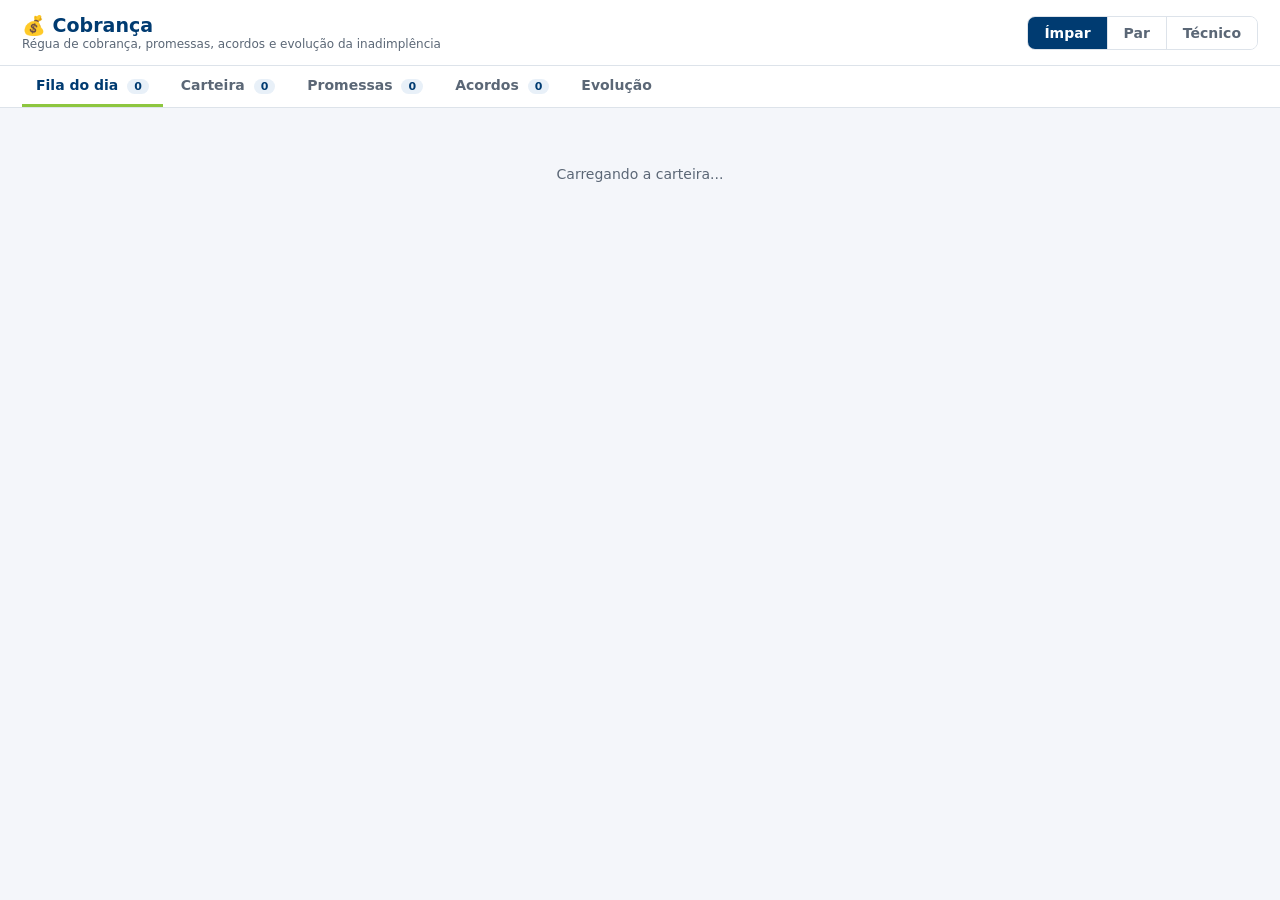
<file: modulos/cobranca/index.html>
<!DOCTYPE html>
<html lang="pt-BR">
<head>
<meta charset="UTF-8">
<meta name="viewport" content="width=device-width, initial-scale=1">
<title>Cobrança · Jornada do Aluno</title>
<link rel="icon" type="image/png" href="../../icones/icon-64.png">
<link rel="stylesheet" href="../../nucleo/estilo.css?v=1.2.9">
<style>
  body { background: var(--fundo); }
  [hidden] { display: none !important; }
  .topo { display: flex; align-items: center; gap: 14px; flex-wrap: wrap; padding: 14px 22px; background: #fff; border-bottom: 1px solid var(--borda); position: sticky; top: 0; z-index: 5; }
  .topo h1 { font-size: 19px; margin: 0; } .topo small { display: block; color: var(--texto-2); font-size: 12px; }
  .periodos { display: flex; margin-left: auto; border: 1px solid var(--borda); border-radius: 8px; overflow: hidden; }
  .periodos button { border: 0; background: #fff; padding: 8px 16px; font: inherit; font-weight: 600; color: var(--texto-2); cursor: pointer; }
  .periodos button + button { border-left: 1px solid var(--borda); }
  .periodos button.ativo { background: var(--azul); color: #fff; }
  .abas { display: flex; gap: 4px; padding: 0 22px; background: #fff; border-bottom: 1px solid var(--borda); overflow-x: auto; }
  .abas button { border: 0; background: none; padding: 11px 14px; font: inherit; font-weight: 600; color: var(--texto-2); cursor: pointer; border-bottom: 3px solid transparent; white-space: nowrap; }
  .abas button.ativa { color: var(--azul); border-bottom-color: var(--verde); }
  .abas .cont { background: var(--azul-claro); color: var(--azul); border-radius: 10px; padding: 1px 7px; font-size: 11px; margin-left: 4px; }
  main { padding: 18px 22px; }
  .lembrete { background: #eef5fc; border: 1px solid #b9d4ef; border-radius: 8px; padding: 9px 13px; font-size: 13px; margin-bottom: 14px; color: #1d4b7a; }
  .lembrete.amarelo { background: #fff8e6; border-color: #f2d48a; color: #6b5200; }
  .filtros { display: flex; gap: 8px; margin-bottom: 12px; align-items: center; flex-wrap: wrap; }
  .filtros input, .filtros select { width: auto; margin: 0; padding: 7px 10px; font-size: 13px; }
  .filtros input[type=search] { min-width: 230px; }
  .total { margin-left: auto; color: var(--texto-2); font-size: 13px; }
  .cards { display: grid; grid-template-columns: repeat(auto-fit, minmax(160px, 1fr)); gap: 10px; margin-bottom: 16px; }
  .card { background: #fff; border: 1px solid var(--borda); border-radius: 10px; padding: 12px 14px; border-top: 4px solid var(--cor, #8aa); }
  .card[data-ir], .card[data-fila] { cursor: pointer; }
  .card.sel { box-shadow: 0 0 0 2px var(--azul) inset; }
  .card b { display: block; font-size: 22px; } .card span { font-size: 12px; color: var(--texto-2); } .card small { display: block; font-size: 12px; color: var(--texto-2); margin-top: 2px; }
  .bloco { background: #fff; border: 1px solid var(--borda); border-radius: 10px; padding: 14px 16px; margin-bottom: 14px; }
  .bloco h3 { margin: 0 0 10px; font-size: 15px; }
  .grade2c { display: grid; grid-template-columns: 1fr 1fr; gap: 14px; }
  .regua { display: grid; grid-template-columns: repeat(5, 1fr); gap: 8px; margin-bottom: 14px; }
  .regua div { background: #fff; border: 1px solid var(--borda); border-radius: 10px; padding: 10px 12px; font-size: 12px; cursor: pointer; }
  .regua div.sel { box-shadow: 0 0 0 2px var(--azul) inset; }
  .regua b { display: block; font-size: 13px; color: var(--azul); } .regua em { font-style: normal; color: var(--texto-2); display: block; }
  .regua strong { font-size: 20px; display: block; margin-top: 4px; }
  .tabela td.nome b { display: block; } .tabela td.nome small { color: var(--texto-2); font-family: Consolas, monospace; }
  .tabela tr.clicavel { cursor: pointer; } .tabela tr.clicavel:hover td { background: #f7f9fc; }
  .tabela td.num { text-align: right; white-space: nowrap; }
  .selo { display: inline-block; border-radius: 10px; padding: 2px 9px; font-size: 11px; font-weight: 700; white-space: nowrap; }
  .s-verde { background: #e6f6ea; color: #1e7a38; } .s-vermelho { background: #fde8e8; color: #b42318; } .s-amarelo { background: #fff4e5; color: #b54708; }
  .s-azul { background: #e7f0fb; color: #1d4b7a; } .tag-formando { display: inline-block; background: #fff3bf; color: #7a5b00; border: 1px solid #ffe066; border-radius: 10px; padding: 0 7px; font-size: 11px; font-weight: 700; margin-left: 6px; vertical-align: 1px; } .s-cinza { background: #eceff3; color: #475467; } .s-roxo { background: #f3f0ff; color: #5f3dc4; }
  .barra { display: grid; grid-template-columns: 110px 1fr 90px; gap: 8px; align-items: center; font-size: 12px; margin: 5px 0; }
  .barra .pista { display: flex; height: 12px; background: #f1f3f5; border-radius: 6px; overflow: hidden; }
  .barra .pista i { display: block; height: 100%; } .barra em { font-style: normal; text-align: right; }
  .leg { display: flex; gap: 14px; font-size: 12px; color: var(--texto-2); margin-bottom: 6px; } .leg i { display: inline-block; width: 10px; height: 10px; border-radius: 2px; margin-right: 4px; vertical-align: -1px; }
  .modal-caixa.larga { max-width: 780px; }
  .acoes-ficha { display: flex; gap: 8px; flex-wrap: wrap; margin: 10px 0 4px; }
  .acoes-ficha .btn.ativo { background: var(--azul); color: #fff; }
  .dados-aluno { display: grid; grid-template-columns: repeat(3, 1fr); gap: 4px 14px; font-size: 13px; background: #f7f9fc; border: 1px solid var(--borda); border-radius: 8px; padding: 10px 12px; }
  .dados-aluno span { color: var(--texto-2); font-size: 11px; display: block; }
  .grade2 { display: grid; grid-template-columns: 1fr 1fr; gap: 0 12px; } .grade3 { display: grid; grid-template-columns: 1fr 1fr 1fr; gap: 0 12px; }
  textarea { display: block; width: 100%; margin-top: 5px; padding: 9px 11px; border: 1px solid var(--borda); border-radius: 8px; font: inherit; min-height: 64px; }
  .linha-tempo { list-style: none; padding: 0; margin: 8px 0 0; font-size: 13px; max-height: 260px; overflow: auto; }
  .linha-tempo li { border-left: 3px solid var(--borda); padding: 4px 0 8px 10px; margin-left: 4px; }
  .linha-tempo li small { color: var(--texto-2); display: block; }
  .parcelas { width: 100%; font-size: 12px; border-collapse: collapse; margin-top: 6px; }
  .parcelas td { padding: 4px 6px; border-top: 1px solid var(--borda); } .parcelas input { width: auto; margin: 0; }
  .lote-lista { max-height: 320px; overflow: auto; border: 1px solid var(--borda); border-radius: 8px; margin-top: 8px; }
  .lote-lista div { display: flex; align-items: center; gap: 10px; padding: 7px 10px; border-top: 1px solid var(--borda); font-size: 13px; }
  .lote-lista div:first-child { border-top: 0; } .lote-lista div span { flex: 1; } .lote-lista .feito { color: #1e7a38; font-weight: 700; }
  .col-sel { width: 30px; text-align: center; } .col-sel input { width: auto; margin: 0; }
  .barra-lote { display: flex; gap: 10px; align-items: center; background: #eef3f9; border: 1px solid #c9d6e6; border-radius: 10px; padding: 8px 12px; margin-bottom: 10px; }
  .carregando-base { padding: 40px; text-align: center; color: var(--texto-2); }
  @media (max-width: 900px) { .grade2, .grade3, .grade2c, .dados-aluno { grid-template-columns: 1fr; } .regua { grid-template-columns: 1fr 1fr; } main { padding: 14px 10px; } .periodos { margin-left: 0; } }
</style>
</head>
<body>
<div class="topo">
  <div><h1>💰 Cobrança</h1><small id="sub">Régua de cobrança, promessas, acordos e evolução da inadimplência</small></div>
  <div class="periodos" id="periodos"><button data-p="impar" class="ativo">Ímpar</button><button data-p="par">Par</button><button data-p="ct">Técnico</button></div>
</div>
<nav class="abas" id="abas">
  <button data-aba="fila" class="ativa">Fila do dia <span class="cont" id="c-fila">0</span></button>
  <button data-aba="carteira">Carteira <span class="cont" id="c-cart">0</span></button>
  <button data-aba="promessas">Promessas <span class="cont" id="c-prom">0</span></button>
  <button data-aba="acordos">Acordos <span class="cont" id="c-acor">0</span></button>
  <button data-aba="evolucao">Evolução</button>
</nav>
<main id="area"><div class="carregando-base">Carregando a carteira...</div></main>
<div id="modal" hidden><div class="modal-caixa larga" id="modal-corpo"></div></div>

<script src="../../nucleo/config.js?v=1.4.1"></script>
<script src="../../nucleo/api.js?v=1.2.3"></script>
<script src="../../nucleo/situacao.js?v=1.9.0"></script>
<script>window.App = (window.parent && window.parent !== window) ? window.parent.App : null;</script>
<script>
(function () {
  const $ = (s) => document.querySelector(s);
  const esc = (t) => String(t == null ? '' : t).replace(/[&<>"']/g, (c) => ({ '&': '&amp;', '<': '&lt;', '>': '&gt;', '"': '&quot;', "'": '&#39;' }[c]));
  const NOME_P = { impar: 'Ímpar', par: 'Par', ct: 'Técnico' };
  const moeda = (v) => (Number(v) || 0).toLocaleString('pt-BR', { style: 'currency', currency: 'BRL' });
  const num = (v) => { const t = String(v == null ? '' : v).trim(); if (!t) return 0; const n = parseFloat(/,/.test(t) ? t.replace(/\./g, '').replace(',', '.') : t); return isNaN(n) ? 0 : n; };
  const hojeISO = () => { const d = new Date(); return new Date(d.getTime() - d.getTimezoneOffset() * 60000).toISOString().slice(0, 10); };
  const somaDias = (iso, n) => { const d = new Date(iso + 'T12:00:00'); d.setDate(d.getDate() + n); return new Date(d.getTime() - d.getTimezoneOffset() * 60000).toISOString().slice(0, 10); };
  const difDias = (a, b) => Math.round((new Date(b + 'T12:00:00') - new Date(a + 'T12:00:00')) / 864e5);
  const dataBR = (iso) => { const m = String(iso || '').match(/^(\d{4})-(\d{2})-(\d{2})/); return m ? `${m[3]}/${m[2]}/${m[1]}` : ''; };
  const isoDeTs = (ts) => { const d = new Date(Number(ts) || 0); return new Date(d.getTime() - d.getTimezoneOffset() * 60000).toISOString().slice(0, 10); };
  const aviso = (msg, tipo) => { if (window.App && window.App.aviso) return window.App.aviso(msg, tipo); alert(msg); };

  /* Régua de cobrança: conta os dias desde que o aluno entrou na carteira (primeira base em que apareceu devendo). */
  const REGUA = [
    { id: 1, de: 0, ate: 3, nome: '1º contato', canal: 'WhatsApp', acao: 'Mensagem cordial lembrando a pendência' },
    { id: 2, de: 4, ate: 10, nome: '2º contato', canal: 'Ligação', acao: 'Ligar e entender o motivo do atraso' },
    { id: 3, de: 11, ate: 20, nome: 'Proposta', canal: 'E-mail', acao: 'E-mail formal com proposta de acordo' },
    { id: 4, de: 21, ate: 40, nome: 'Negociação', canal: 'Ligação', acao: 'Ligar para fechar promessa ou acordo' },
    { id: 5, de: 41, ate: 99999, nome: 'Crítico', canal: 'Ligação', acao: 'Contato da coordenação e acordo estruturado' },
  ];
  const MODELOS = {
    1: 'Olá, {nome}! Aqui é {atendente}, da Secretaria Acadêmica da Estácio Volta Redonda. Identificamos uma pendência financeira de {divida} no seu curso de {curso}. Aconteceu alguma coisa? Estamos aqui para ajudar você a regularizar e seguir com os estudos.',
    2: 'Olá, {nome}! Aqui é {atendente}, da Secretaria Acadêmica da Estácio Volta Redonda. Tentamos falar com você sobre a pendência de {divida}. Podemos conversar hoje? É rápido e podemos encontrar a melhor forma de pagamento.',
    3: 'Olá, {nome}!\n\nSua pendência financeira com a Estácio Volta Redonda está em {divida}. Para você manter seus estudos em dia, podemos montar um acordo com entrada e parcelas que caibam no seu orçamento.\nResponda este e-mail ou fale comigo pelo WhatsApp para combinarmos.\n\n{atendente}\nSecretaria Acadêmica · Estácio Volta Redonda',
    4: 'Olá, {nome}! Aqui é {atendente}, da Secretaria Acadêmica. Sua pendência de {divida} ainda está em aberto e queremos evitar que ela atrapalhe sua renovação e seus estudos. Consigo uma proposta de acordo para você hoje. Podemos conversar?',
    5: 'Olá, {nome}! Aqui é {atendente}, da Secretaria Acadêmica da Estácio Volta Redonda. Sua pendência de {divida} precisa ser regularizada para não impedir a renovação da matrícula. Queremos muito que você continue. Vamos fechar um acordo?',
    promessa: 'Olá, {nome}! Aqui é {atendente}, da Secretaria Acadêmica. Passando para lembrar do pagamento combinado de {valor} para {data}. Qualquer dúvida, é só me chamar por aqui.',
    parcela: 'Olá, {nome}! Aqui é {atendente}, da Secretaria Acadêmica. Lembrando que a {parcela} do seu acordo, de {valor}, vence em {data}. Qualquer dúvida, é só me chamar.',
  };
  const SIT_PROM = { 'no prazo': ['No prazo', 's-azul'], cumprida: ['Cumprida', 's-verde'], parcial: ['Pagou parte', 's-amarelo'], quebrada: ['Quebrada', 's-vermelho'],
    cancelada: ['Cancelada', 's-cinza'], 'sem informação': ['Saiu da base', 's-cinza'] };
  const CANAIS = ['WhatsApp', 'Ligação', 'E-mail', 'Presencial', 'SMS'];

  const E = { periodo: 'impar', aba: 'fila', d: {}, regs: [], eu: '', gestao: false, fFila: '', fEtapa: '', busca: '', fFaixa: '', fSit: '', fSitAluno: 'ativos', fProm: 'ativas', fAcor: 'ativo', janela: 30, sel: new Set() };
  const D = () => E.d[E.periodo] || { alunos: [], eventos: [], promessas: [], acordos: [], resultados: [] };

  /* ---------- dados ---------- */
  async function carregar(base) {
    try {
      const r = await Api.chamar('financeiro.cobranca', { base }, { timeout: 120000 });
      if (!r || !r.ok) throw new Error((r && r.erro) || 'Não foi possível carregar a carteira.');
      E.d[base] = r;
    } catch (e) { if (!e.auth) aviso(e.message, 'erro'); E.d[base] = E.d[base] || { alunos: [], eventos: [], promessas: [], acordos: [], resultados: [] }; }
  }
  async function carregarRegs() {
    try { const r = await Api.chamar('financeiro.listar', { since: 0 }, { timeout: 60000 }); E.regs = (r && r.regs) || []; } catch (e) { E.regs = E.regs || []; }
  }
  async function recarregar() { await Promise.all([carregar(E.periodo), carregarRegs()]); desenhar(); }

  /* ---------- regras ---------- */
  const regsDe = (mat) => E.regs.filter((r) => String(r.matricula) === String(mat)).sort((a, b) => b.criado - a.criado);
  const ultimoContato = (mat) => regsDe(mat)[0];
  const etapaDe = (a) => { const dias = Math.max(0, difDias(a.entrada || hojeISO(), hojeISO())); return { dias, et: REGUA.filter((x) => dias >= x.de && dias <= x.ate)[0] || REGUA[4] }; };
  const promAtiva = (mat) => D().promessas.filter((p) => p.mat === mat && p.status === 'ativa').sort((a, b) => b.criado - a.criado)[0];
  const acordoAtivo = (mat) => D().acordos.filter((a) => a.mat === mat && a.status === 'ativo').sort((a, b) => b.criado - a.criado)[0];
  function contatoDesde(mat, iso) { return regsDe(mat).some((r) => isoDeTs(r.criado) >= iso); }

  /* O que fazer hoje com cada aluno (um motivo por aluno, do mais urgente para o menos). */
  function tarefa(a) {
    const hoje = hojeISO(), p = promAtiva(a.mat), ac = acordoAtivo(a.mat);
    if (ac) {
      const pend = ac.parcelas.filter((x) => !x.paga).sort((x, y) => x.venc.localeCompare(y.venc))[0];
      if (pend && pend.venc < hoje && !contatoDesde(a.mat, pend.venc)) return { tipo: 'parcela_atrasada', rot: 'Parcela do acordo atrasada', cor: '#d92d20', ord: 1, p: pend, ac };
      if (pend && difDias(hoje, pend.venc) >= 0 && difDias(hoje, pend.venc) <= 2 && !contatoDesde(a.mat, somaDias(pend.venc, -3))) return { tipo: 'parcela_vence', rot: 'Parcela do acordo vence', cor: '#f79009', ord: 3, p: pend, ac };
      return null; // acordo em dia: sai da régua
    }
    if (p) {
      if (p.situacao === 'quebrada' && !contatoDesde(a.mat, somaDias(p.data, 1))) return { tipo: 'quebrada', rot: 'Promessa quebrada', cor: '#d92d20', ord: 2, prom: p };
      if (p.situacao === 'no prazo' || p.situacao === 'parcial') {
        const falta = difDias(hoje, p.data);
        if (falta >= 0 && falta <= 1 && !contatoDesde(a.mat, somaDias(p.data, -1))) return { tipo: 'lembrar', rot: 'Lembrar a promessa', cor: '#1c7ed6', ord: 4, prom: p };
        return null; // promessa no prazo: aguarda
      }
    }
    const { et } = etapaDe(a);
    if (contatoDesde(a.mat, somaDias(a.entrada || hojeISO(), et.de))) return null;
    return { tipo: 'regua', rot: 'Régua: ' + et.nome, cor: '#7048e8', ord: 5 + et.id, et };
  }
  const ativosSit = () => D().alunos.filter((a) => Situacao.passa(a.situacao, E.fSitAluno));
  const fila = () => ativosSit().map((a) => ({ a, t: tarefa(a) })).filter((x) => x.t);

  function situacaoAluno(a) {
    const ac = acordoAtivo(a.mat); if (ac) return ac.parcelas.some((x) => !x.paga && x.venc < hojeISO()) ? ['Acordo atrasado', 's-vermelho'] : ['Em acordo', 's-verde'];
    const p = promAtiva(a.mat); if (p) return SIT_PROM[p.situacao] ? ['Promessa: ' + SIT_PROM[p.situacao][0].toLowerCase(), SIT_PROM[p.situacao][1]] : ['Promessa', 's-azul'];
    return ultimoContato(a.mat) ? ['Contatado', 's-cinza'] : ['Sem contato', 's-amarelo'];
  }

  /* ---------- tela ---------- */
  function desenhar() {
    document.querySelectorAll('#periodos button').forEach((b) => b.classList.toggle('ativo', b.dataset.p === E.periodo));
    document.querySelectorAll('#abas button').forEach((b) => b.classList.toggle('ativa', b.dataset.aba === E.aba));
    const d = D();
    $('#sub').textContent = `${NOME_P[E.periodo]} · ${d.alunos.length} inadimplente(s) · ${moeda(d.alunos.reduce((s, a) => s + a.valor, 0))}` + (d.dataBase ? ` · base de ${dataBR(d.dataBase)}` : '');
    $('#c-fila').textContent = fila().length;
    $('#c-cart').textContent = d.alunos.length;
    $('#c-prom').textContent = d.promessas.filter((p) => p.status === 'ativa' && (p.situacao === 'no prazo' || p.situacao === 'parcial')).length;
    $('#c-acor').textContent = d.acordos.filter((a) => a.status === 'ativo').length;
    ({ fila: telaFila, carteira: telaCarteira, promessas: telaPromessas, acordos: telaAcordos, evolucao: telaEvolucao })[E.aba]();
  }

  function linhaAluno(a, extra) {
    const [st, cls] = situacaoAluno(a), u = ultimoContato(a.mat), { dias, et } = etapaDe(a);
    return `<tr class="clicavel" data-mat="${esc(a.mat)}">
      ${extra && extra.sel ? `<td class="col-sel"><input type="checkbox" class="sel" value="${esc(a.mat)}" ${E.sel.has(a.mat) ? 'checked' : ''}></td>` : ''}
      <td class="nome"><b>${esc(a.nome)}${tagFormando(a)}${Situacao.selo(a.situacao)}</b><small>${esc(a.mat)}</small></td><td>${esc(a.curso)}</td>
      <td class="num"><b>${moeda(a.valor)}</b>${a.pago ? `<br><small class="dica">pagou ${moeda(a.pago)}</small>` : ''}</td>
      <td>${esc(et.nome)}<br><small class="dica">${dias} dia(s) na carteira</small></td>
      ${extra && extra.tarefa ? `<td><span class="selo" style="background:${extra.tarefa.cor}1a;color:${extra.tarefa.cor}">${esc(extra.tarefa.rot)}</span>${extra.tarefa.prom ? `<br><small class="dica">${moeda(extra.tarefa.prom.valor)} até ${dataBR(extra.tarefa.prom.data)}</small>` : ''}${extra.tarefa.p ? `<br><small class="dica">${esc(extra.tarefa.p.rotulo)} ${moeda(extra.tarefa.p.valor)} · ${dataBR(extra.tarefa.p.venc)}</small>` : ''}</td>` : ''}
      <td><span class="selo ${cls}">${esc(st)}</span></td>
      <td><small>${u ? esc(u.atendente) + '<br>' + dataBR(isoDeTs(u.criado)) + ' · ' + esc(u.resultado || u.canal) : '<span class="dica">nunca</span>'}</small></td></tr>`;
  }
  function tagFormando(a) { return a && a.formando ? '<span class="tag-formando" title="Está no sistema Formandos">🎓 Formando</span>' : ''; }
  function ligarLinhas() { document.querySelectorAll('tr[data-mat]').forEach((tr) => { tr.onclick = (ev) => { if (ev.target.classList.contains('sel')) return; abrirFicha(tr.dataset.mat); }; }); }

  function telaFila() {
    const L = fila().sort((x, y) => x.t.ord - y.t.ord || y.a.valor - x.a.valor);
    const grupos = {}; L.forEach((x) => { const k = x.t.tipo === 'regua' ? 'r' + x.t.et.id : x.t.tipo; grupos[k] = grupos[k] || { rot: x.t.rot, cor: x.t.cor, n: 0, v: 0 }; grupos[k].n++; grupos[k].v += x.a.valor; });
    const vis = L.filter((x) => !E.fFila || (x.t.tipo === 'regua' ? 'r' + x.t.et.id : x.t.tipo) === E.fFila);
    $('#area').innerHTML = `
      <div class="lembrete">A fila mostra só quem precisa de contato hoje: parcelas e promessas vencendo, promessas quebradas e a etapa da régua que ainda não teve contato. Quem tem promessa no prazo ou acordo em dia sai da fila até a data combinada.</div>
      <div class="regua">${REGUA.map((r) => `<div data-fila="r${r.id}" class="${E.fFila === 'r' + r.id ? 'sel' : ''}"><b>${esc(r.nome)}</b><em>${r.ate > 999 ? 'a partir de ' + r.de + ' dias' : r.de + ' a ' + r.ate + ' dias'} · ${esc(r.canal)}</em><em>${esc(r.acao)}</em><strong>${(grupos['r' + r.id] || {}).n || 0}</strong></div>`).join('')}</div>
      <div class="cards">${[['parcela_atrasada', 'Parcela do acordo atrasada', '#d92d20'], ['quebrada', 'Promessa quebrada', '#d92d20'], ['parcela_vence', 'Parcela do acordo vence', '#f79009'], ['lembrar', 'Lembrar a promessa', '#1c7ed6']].map(([k, t, c]) => `<div class="card ${E.fFila === k ? 'sel' : ''}" data-fila="${k}" style="--cor:${c}"><b>${(grupos[k] || {}).n || 0}</b><span>${t}</span></div>`).join('')}</div>
      <div class="filtros">${E.fFila ? `<button class="btn" id="ver-tudo">Ver a fila inteira</button>` : ''}
        ${Situacao.select('f-sit-aluno', D().alunos.map((a) => a.situacao), E.fSitAluno)} ${Situacao.ocultos(D().alunos, (a) => a.situacao, E.fSitAluno)}
        <button class="btn" id="btn-lote">✉️ Mensagem em lote (${vis.length})</button>
        <span class="total">${vis.length} aluno(s) · ${moeda(vis.reduce((s, x) => s + x.a.valor, 0))}</span></div>
      <div class="painel"><table class="tabela"><thead><tr><th>Aluno</th><th>Curso</th><th class="num">Dívida</th><th>Régua</th><th>Fazer hoje</th><th>Situação</th><th>Último contato</th></tr></thead>
      <tbody>${vis.map((x) => linhaAluno(x.a, { tarefa: x.t })).join('') || '<tr><td colspan="7" class="vazio">Fila zerada. 🎉</td></tr>'}</tbody></table></div>`;
    document.querySelectorAll('[data-fila]').forEach((c) => { c.onclick = () => { E.fFila = E.fFila === c.dataset.fila ? '' : c.dataset.fila; desenhar(); }; });
    const vt = $('#ver-tudo'); if (vt) vt.onclick = () => { E.fFila = ''; desenhar(); };
    $('#f-sit-aluno').onchange = (e) => { E.fSitAluno = e.target.value; desenhar(); };
    $('#btn-lote').onclick = () => abrirLote(vis.map((x) => x.a), (a) => { const t = tarefa(a); return t; });
    ligarLinhas();
  }

  function telaCarteira() {
    const b = E.busca.trim().toLowerCase();
    const L = ativosSit().filter((a) => {
      if (b && a.nome.toLowerCase().indexOf(b) < 0 && a.mat.indexOf(b) < 0 && a.curso.toLowerCase().indexOf(b) < 0) return false;
      if (E.fEtapa && String(etapaDe(a).et.id) !== E.fEtapa) return false;
      if (E.fFaixa) { const v = a.valor; if (E.fFaixa === '500' && v > 500) return false; if (E.fFaixa === '1000' && (v <= 500 || v > 1000)) return false; if (E.fFaixa === '3000' && (v <= 1000 || v > 3000)) return false; if (E.fFaixa === 'mais' && v <= 3000) return false; }
      if (E.fSit === 'formando') { if (!a.formando) return false; }
      else if (E.fSit && situacaoAluno(a)[0].toLowerCase().indexOf(E.fSit) !== 0) return false;
      return true;
    }).sort((x, y) => y.valor - x.valor);
    $('#area').innerHTML = `
      <div class="filtros">
        <input type="search" id="busca" placeholder="Nome, matrícula ou curso" value="${esc(E.busca)}">
        <select id="f-etapa"><option value="">Todas as etapas</option>${REGUA.map((r) => `<option value="${r.id}" ${E.fEtapa === String(r.id) ? 'selected' : ''}>${esc(r.nome)}</option>`).join('')}</select>
        <select id="f-faixa"><option value="">Qualquer valor</option><option value="500" ${E.fFaixa === '500' ? 'selected' : ''}>Até R$ 500</option><option value="1000" ${E.fFaixa === '1000' ? 'selected' : ''}>R$ 500 a R$ 1.000</option><option value="3000" ${E.fFaixa === '3000' ? 'selected' : ''}>R$ 1.000 a R$ 3.000</option><option value="mais" ${E.fFaixa === 'mais' ? 'selected' : ''}>Acima de R$ 3.000</option></select>
        <select id="f-sit"><option value="">Qualquer situação</option><option value="formando" ${E.fSit === 'formando' ? 'selected' : ''}>🎓 Só formandos</option>${['sem contato', 'contatado', 'promessa', 'em acordo', 'acordo atrasado'].map((s) => `<option value="${s}" ${E.fSit === s ? 'selected' : ''}>${s.charAt(0).toUpperCase() + s.slice(1)}</option>`).join('')}</select>
        ${Situacao.select('f-sit-aluno', D().alunos.map((a) => a.situacao), E.fSitAluno)}
        <button class="btn" id="exportar">📥 Exportar</button>
        <span class="total">${L.length} aluno(s) · ${moeda(L.reduce((s, a) => s + a.valor, 0))}</span> ${Situacao.ocultos(D().alunos, (a) => a.situacao, E.fSitAluno)}
      </div>
      <div class="barra-lote" ${E.sel.size ? '' : 'hidden'}><b>${E.sel.size} selecionado(s)</b><button class="btn mini primario" id="lote-sel">✉️ Mensagem em lote</button><button class="btn mini" id="lote-limpar">Limpar seleção</button></div>
      <div class="painel"><table class="tabela"><thead><tr><th class="col-sel"><input type="checkbox" id="sel-todos" title="Marcar todos desta lista"></th><th>Aluno</th><th>Curso</th><th class="num">Dívida</th><th>Régua</th><th>Situação</th><th>Último contato</th></tr></thead>
      <tbody>${L.slice(0, 400).map((a) => linhaAluno(a, { sel: true })).join('') || '<tr><td colspan="7" class="vazio">Nenhum inadimplente com esses filtros.</td></tr>'}</tbody></table>
      ${L.length > 400 ? `<p class="dica" style="padding:8px 12px">Mostrando os 400 maiores valores. Use os filtros para achar os demais.</p>` : ''}</div>`;
    const busca = $('#busca'); busca.oninput = () => { E.busca = busca.value; const pos = busca.selectionStart; desenhar(); const n = $('#busca'); n.focus(); n.setSelectionRange(pos, pos); };
    $('#f-etapa').onchange = (e) => { E.fEtapa = e.target.value; desenhar(); };
    $('#f-sit-aluno').onchange = (e) => { E.fSitAluno = e.target.value; desenhar(); };
    $('#f-faixa').onchange = (e) => { E.fFaixa = e.target.value; desenhar(); };
    $('#f-sit').onchange = (e) => { E.fSit = e.target.value; desenhar(); };
    $('#exportar').onclick = () => exportar('cobranca_carteira_' + E.periodo, ['Matrícula', 'Aluno', 'Formando', 'Curso', 'Celular', 'E-mail', 'Dívida', 'Já pagou', 'Na carteira desde', 'Etapa', 'Situação', 'Último contato', 'Situação na base'],
      L.map((a) => { const u = ultimoContato(a.mat); return [a.mat, a.nome, a.formando ? 'Sim' : '', a.curso, a.cel || a.tel, a.email, a.valor.toFixed(2).replace('.', ','), (a.pago || 0).toFixed(2).replace('.', ','), dataBR(a.entrada), etapaDe(a).et.nome, situacaoAluno(a)[0], u ? u.atendente + ' ' + dataBR(isoDeTs(u.criado)) : '', a.situacao || '']; }));
    document.querySelectorAll('.sel').forEach((c) => { c.onchange = () => { c.checked ? E.sel.add(c.value) : E.sel.delete(c.value); desenhar(); }; });
    $('#sel-todos').onchange = (e) => { L.slice(0, 400).forEach((a) => e.target.checked ? E.sel.add(a.mat) : E.sel.delete(a.mat)); desenhar(); };
    const ls = $('#lote-sel'); if (ls) ls.onclick = () => abrirLote(D().alunos.filter((a) => E.sel.has(a.mat)), tarefa);
    const ll = $('#lote-limpar'); if (ll) ll.onclick = () => { E.sel.clear(); desenhar(); };
    ligarLinhas();
  }

  function telaPromessas() {
    const L = D().promessas.filter((p) => E.fProm === 'todas' || (E.fProm === 'ativas' ? p.status === 'ativa' : (p.status === 'ativa' && p.situacao === E.fProm) || (E.fProm === 'cancelada' && p.status === 'cancelada')))
      .sort((a, b) => a.data.localeCompare(b.data));
    const at = D().promessas.filter((p) => p.status === 'ativa');
    const c = (s) => at.filter((p) => p.situacao === s).length;
    $('#area').innerHTML = `
      <div class="cards">${[['no prazo', 'No prazo', '#1c7ed6'], ['cumprida', 'Cumpridas', '#2f9e44'], ['parcial', 'Pagou parte', '#f79009'], ['quebrada', 'Quebradas', '#d92d20']].map(([k, t, cor]) => `<div class="card ${E.fProm === k ? 'sel' : ''}" data-prom="${k}" style="--cor:${cor};cursor:pointer"><b>${c(k)}</b><span>${t}</span><small>${moeda(at.filter((p) => p.situacao === k).reduce((s, p) => s + p.valor, 0))}</small></div>`).join('')}</div>
      <div class="lembrete">A situação é conferida sozinha a cada base nova: se a dívida baixou o valor prometido, a promessa está cumprida. Depois da data, a base tem 3 dias para mostrar o pagamento antes de a promessa contar como quebrada.</div>
      <div class="filtros"><select id="f-prom"><option value="ativas" ${E.fProm === 'ativas' ? 'selected' : ''}>Promessas ativas</option>${Object.keys(SIT_PROM).filter((k) => k !== 'sem informação').map((k) => `<option value="${k}" ${E.fProm === k ? 'selected' : ''}>${SIT_PROM[k][0]}</option>`).join('')}<option value="todas" ${E.fProm === 'todas' ? 'selected' : ''}>Todas, inclusive substituídas</option></select>
        <span class="total">${L.length} promessa(s) · ${moeda(L.reduce((s, p) => s + p.valor, 0))}</span></div>
      <div class="painel"><table class="tabela"><thead><tr><th>Aluno</th><th class="num">Prometido</th><th>Data</th><th class="num">Dívida na hora</th><th>Situação</th><th>Quem registrou</th><th></th></tr></thead>
      <tbody>${L.map((p) => { const s = p.status === 'ativa' ? (SIT_PROM[p.situacao] || [p.situacao, 's-cinza']) : [p.status === 'cancelada' ? 'Cancelada' : 'Substituída', 's-cinza'];
        return `<tr class="clicavel" data-mat="${esc(p.mat)}"><td class="nome"><b>${esc(p.nome)}</b><small>${esc(p.mat)}</small></td><td class="num">${moeda(p.valor)}</td><td>${dataBR(p.data)}</td><td class="num">${moeda(p.dividaNaHora)}</td>
          <td><span class="selo ${s[1]}">${esc(s[0])}</span></td><td><small>${esc(p.quem)}<br>${dataBR(p.dia)}</small>${p.obs ? `<br><small class="dica">${esc(p.obs)}</small>` : ''}</td>
          <td>${p.status === 'ativa' && p.situacao !== 'cumprida' ? `<button class="btn mini" data-cancelar="${esc(p.id)}">Cancelar</button>` : ''}</td></tr>`; }).join('') || '<tr><td colspan="7" class="vazio">Nenhuma promessa aqui.</td></tr>'}</tbody></table></div>`;
    document.querySelectorAll('[data-prom]').forEach((c) => { c.onclick = () => { E.fProm = E.fProm === c.dataset.prom ? 'ativas' : c.dataset.prom; desenhar(); }; });
    $('#f-prom').onchange = (e) => { E.fProm = e.target.value; desenhar(); };
    document.querySelectorAll('[data-cancelar]').forEach((b) => { b.onclick = async (ev) => { ev.stopPropagation(); if (!confirm('Cancelar esta promessa?')) return; await atualizar({ id: b.dataset.cancelar, status: 'cancelada' }, 'Promessa cancelada.'); }; });
    ligarLinhas();
  }

  function telaAcordos() {
    const hoje = hojeISO();
    const L = D().acordos.filter((a) => E.fAcor === 'todos' || a.status === E.fAcor || (E.fAcor === 'atrasado' && a.atrasada)).sort((a, b) => b.criado - a.criado);
    const n = (s) => D().acordos.filter((a) => a.status === s).length;
    $('#area').innerHTML = `
      <div class="cards">${[['ativo', 'Ativos', '#1c7ed6'], ['atrasado', 'Com parcela atrasada', '#d92d20'], ['cumprido', 'Cumpridos', '#2f9e44'], ['quebrado', 'Quebrados', '#868e96']].map(([k, t, cor]) => `<div class="card ${E.fAcor === k ? 'sel' : ''}" data-acor="${k}" style="--cor:${cor};cursor:pointer"><b>${k === 'atrasado' ? D().acordos.filter((a) => a.atrasada).length : n(k)}</b><span>${t}</span></div>`).join('')}</div>
      <div class="filtros"><select id="f-acor">${[['ativo', 'Ativos'], ['atrasado', 'Com parcela atrasada'], ['cumprido', 'Cumpridos'], ['quebrado', 'Quebrados'], ['todos', 'Todos']].map(([k, t]) => `<option value="${k}" ${E.fAcor === k ? 'selected' : ''}>${t}</option>`).join('')}</select><span class="total">${L.length} acordo(s) · ${moeda(L.reduce((s, a) => s + a.total, 0))}</span></div>
      ${L.map((a) => `<div class="bloco"><div style="display:flex;gap:10px;align-items:center;flex-wrap:wrap"><h3 style="margin:0;cursor:pointer" data-mat="${esc(a.mat)}" class="abre">${esc(a.nome)} <small class="dica">${esc(a.mat)}</small></h3>
          <span class="selo ${a.status === 'ativo' ? (a.atrasada ? 's-vermelho' : 's-azul') : a.status === 'cumprido' ? 's-verde' : 's-cinza'}">${a.status === 'ativo' ? (a.atrasada ? 'Parcela atrasada' : 'Ativo') : a.status === 'cumprido' ? 'Cumprido' : 'Quebrado'}</span>
          ${a.quitou ? '<span class="selo s-verde">A base já mostra a dívida quitada</span>' : ''}
          <span class="dica" style="margin-left:auto">${moeda(a.total)} · fechado por ${esc(a.quem)} em ${dataBR(a.dia)}</span></div>
          ${a.obs ? `<p class="dica" style="margin:6px 0 0">${esc(a.obs)}</p>` : ''}
          <table class="parcelas">${a.parcelas.map((p) => `<tr><td><label style="display:flex;gap:6px;align-items:center;margin:0;font-weight:400"><input type="checkbox" data-acordo="${esc(a.id)}" data-parcela="${p.n}" ${p.paga ? 'checked' : ''} ${a.status === 'quebrado' ? 'disabled' : ''}> ${esc(p.rotulo)}</label></td><td>${moeda(p.valor)}</td><td>${dataBR(p.venc)}</td>
            <td>${p.paga ? `<span class="selo s-verde">Paga</span> <small class="dica">${esc(p.quem || '')}</small>` : p.venc < hoje ? '<span class="selo s-vermelho">Atrasada</span>' : '<span class="selo s-cinza">A vencer</span>'}</td></tr>`).join('')}</table>
          <div class="acoes-ficha">${a.status === 'ativo' ? `<button class="btn mini" data-st="quebrado" data-id="${esc(a.id)}">Marcar como quebrado</button><button class="btn mini" data-st="cumprido" data-id="${esc(a.id)}">Marcar como cumprido</button>` : `<button class="btn mini" data-st="ativo" data-id="${esc(a.id)}">Reabrir</button>`}</div>
        </div>`).join('') || '<p class="vazio">Nenhum acordo aqui.</p>'}`;
    document.querySelectorAll('[data-acor]').forEach((c) => { c.onclick = () => { E.fAcor = c.dataset.acor; desenhar(); }; });
    $('#f-acor').onchange = (e) => { E.fAcor = e.target.value; desenhar(); };
    document.querySelectorAll('[data-parcela]').forEach((c) => { c.onchange = () => atualizar({ id: c.dataset.acordo, parcela: Number(c.dataset.parcela), paga: c.checked }, c.checked ? 'Parcela marcada como paga.' : 'Parcela desmarcada.'); });
    document.querySelectorAll('[data-st]').forEach((b) => { b.onclick = () => { if (b.dataset.st === 'quebrado' && !confirm('Marcar o acordo como quebrado? O aluno volta para a régua.')) return; atualizar({ id: b.dataset.id, status: b.dataset.st }, 'Acordo atualizado.'); }; });
    document.querySelectorAll('.abre').forEach((h) => { h.onclick = () => abrirFicha(h.dataset.mat); });
  }

  /* Evolução: quem acertou o valor, quem pagou parte, promessas e acordos, por semana e por atendente. */
  function telaEvolucao() {
    const d = D(), hoje = hojeISO(), ini = somaDias(hoje, -E.janela);
    const ev = d.eventos.filter((e) => e.d >= ini);
    const quit = ev.filter((e) => e.t === 'quitou'), parc = ev.filter((e) => e.t === 'parcial'), entr = ev.filter((e) => e.t === 'entrou' || e.t === 'voltou');
    const soma = (l) => l.reduce((s, e) => s + e.v, 0);
    const proms = d.promessas.filter((p) => p.dia >= ini && p.status !== 'substituida');
    const pc = (s) => proms.filter((p) => p.status === 'ativa' && p.situacao === s);
    const vencidas = proms.filter((p) => p.status === 'ativa' && ['cumprida', 'parcial', 'quebrada'].indexOf(p.situacao) >= 0 && (p.situacao !== 'parcial' || p.data < hoje));
    const taxa = vencidas.length ? Math.round(pc('cumprida').length / vencidas.length * 100) : null;
    const acs = d.acordos.filter((a) => a.dia >= ini);
    // semanas (segunda a domingo)
    const semana = (iso) => { const dt = new Date(iso + 'T12:00:00'); const dow = (dt.getDay() + 6) % 7; return somaDias(iso, -dow); };
    const sem = {}; for (let s = semana(ini); s <= hoje; s = somaDias(s, 7)) sem[s] = { q: 0, vq: 0, p: 0, vp: 0 };
    quit.forEach((e) => { const k = semana(e.d); if (sem[k]) { sem[k].q++; sem[k].vq += e.v; } });
    parc.forEach((e) => { const k = semana(e.d); if (sem[k]) { sem[k].p++; sem[k].vp += e.v; } });
    const maxV = Math.max(1, ...Object.values(sem).map((s) => s.vq + s.vp));
    // atendente: o pagamento conta para quem fez o último contato nos 30 dias antes
    const at = {};
    const credito = (e) => { const r = regsDe(e.m).filter((x) => { const di = isoDeTs(x.criado); return di <= e.d && di >= somaDias(e.d, -30); })[0]; return r ? r.atendente : ''; };
    ev.filter((e) => e.t === 'quitou' || e.t === 'parcial').forEach((e) => { const n = credito(e) || 'Sem contato antes'; at[n] = at[n] || { q: 0, p: 0, v: 0, prom: 0, cump: 0, acord: 0 }; e.t === 'quitou' ? at[n].q++ : at[n].p++; at[n].v += e.v; });
    proms.forEach((p) => { at[p.quem] = at[p.quem] || { q: 0, p: 0, v: 0, prom: 0, cump: 0, acord: 0 }; at[p.quem].prom++; if (p.situacao === 'cumprida') at[p.quem].cump++; });
    acs.forEach((a) => { at[a.quem] = at[a.quem] || { q: 0, p: 0, v: 0, prom: 0, cump: 0, acord: 0 }; at[a.quem].acord++; });
    $('#area').innerHTML = `
      <div class="filtros"><select id="janela">${[30, 60, 90, 120].map((n) => `<option value="${n}" ${E.janela === n ? 'selected' : ''}>Últimos ${n} dias</option>`).join('')}</select>
        <span class="dica">Período ${NOME_P[E.periodo]}. A evolução começa a contar a partir de ${dataBR(d.inicio)}, quando a carteira foi fotografada pela primeira vez, e é atualizada a cada base nova.</span></div>
      <div class="cards">
        <div class="card" style="--cor:#2f9e44"><b>${quit.length}</b><span>Acertaram o valor (quitaram)</span><small>${moeda(soma(quit))}</small></div>
        <div class="card" style="--cor:#f79009"><b>${parc.length}</b><span>Acertaram parcial</span><small>${moeda(soma(parc))} pagos</small></div>
        <div class="card" style="--cor:#1c7ed6"><b>${moeda(soma(quit) + soma(parc))}</b><span>Recuperado no período</span></div>
        <div class="card" style="--cor:#d92d20"><b>${entr.length}</b><span>Entraram na carteira</span><small>${moeda(soma(entr))}</small></div>
      </div>
      <div class="grade2c">
        <div class="bloco"><h3>Promessas de pagamento (${proms.length})</h3>
          <div class="cards" style="grid-template-columns:repeat(2,1fr)">
            <div class="card" style="--cor:#2f9e44"><b>${pc('cumprida').length}</b><span>Cumpridas</span><small>${moeda(pc('cumprida').reduce((s, p) => s + p.valor, 0))}</small></div>
            <div class="card" style="--cor:#f79009"><b>${pc('parcial').length}</b><span>Pagou parte</span></div>
            <div class="card" style="--cor:#d92d20"><b>${pc('quebrada').length}</b><span>Quebradas</span><small>${moeda(pc('quebrada').reduce((s, p) => s + p.valor, 0))}</small></div>
            <div class="card" style="--cor:#1c7ed6"><b>${pc('no prazo').length}</b><span>No prazo</span></div>
          </div>
          <p class="dica" style="margin:0">${taxa == null ? 'Ainda não há promessas vencidas para medir o cumprimento.' : `<b>${taxa}%</b> das promessas que já venceram foram cumpridas.`}</p></div>
        <div class="bloco"><h3>Acordos (${acs.length})</h3>
          <div class="cards" style="grid-template-columns:repeat(2,1fr)">
            <div class="card" style="--cor:#1c7ed6"><b>${acs.filter((a) => a.status === 'ativo').length}</b><span>Ativos</span><small>${moeda(acs.filter((a) => a.status === 'ativo').reduce((s, a) => s + a.total, 0))}</small></div>
            <div class="card" style="--cor:#2f9e44"><b>${acs.filter((a) => a.status === 'cumprido').length}</b><span>Cumpridos</span></div>
            <div class="card" style="--cor:#d92d20"><b>${acs.filter((a) => a.atrasada).length}</b><span>Com parcela atrasada</span></div>
            <div class="card" style="--cor:#868e96"><b>${acs.filter((a) => a.status === 'quebrado').length}</b><span>Quebrados</span></div>
          </div></div>
      </div>
      <div class="bloco"><h3>Semana a semana</h3>
        <div class="leg"><span><i style="background:#2f9e44"></i>Quitaram</span><span><i style="background:#f79009"></i>Pagaram parte</span></div>
        ${Object.keys(sem).map((k) => { const s = sem[k]; return `<div class="barra"><span>${dataBR(k).slice(0, 5)} a ${dataBR(somaDias(k, 6)).slice(0, 5)}</span><div class="pista"><i style="width:${s.vq / maxV * 100}%;background:#2f9e44"></i><i style="width:${s.vp / maxV * 100}%;background:#f79009"></i></div><em>${s.q + s.p ? `${s.q} + ${s.p} · ${moeda(s.vq + s.vp)}` : '—'}</em></div>`; }).join('')}
      </div>
      <div class="bloco"><h3>Por atendente</h3><p class="dica" style="margin-top:-4px">O pagamento conta para quem fez o último contato com o aluno nos 30 dias antes de a base mostrar o pagamento.</p>
        <table class="tabela"><thead><tr><th>Atendente</th><th class="num">Quitaram</th><th class="num">Parcial</th><th class="num">Recuperado</th><th class="num">Promessas</th><th class="num">Cumpridas</th><th class="num">Acordos</th></tr></thead>
        <tbody>${Object.keys(at).sort((a, b) => at[b].v - at[a].v).map((n) => `<tr><td>${esc(n)}</td><td class="num">${at[n].q}</td><td class="num">${at[n].p}</td><td class="num">${moeda(at[n].v)}</td><td class="num">${at[n].prom}</td><td class="num">${at[n].cump}</td><td class="num">${at[n].acord}</td></tr>`).join('') || '<tr><td colspan="7" class="vazio">Sem movimento no período.</td></tr>'}</tbody></table></div>
      <div class="bloco"><h3>Quem acertou no período</h3>
        <table class="tabela"><thead><tr><th>Aluno</th><th>O que aconteceu</th><th class="num">Valor</th><th>Base de</th><th>Último contato antes</th></tr></thead>
        <tbody>${ev.filter((e) => e.t === 'quitou' || e.t === 'parcial').sort((a, b) => b.d.localeCompare(a.d)).slice(0, 200).map((e) => `<tr><td class="nome"><b>${esc(e.n)}</b><small>${esc(e.m)}</small></td><td>${e.t === 'quitou' ? '<span class="selo s-verde">Quitou</span>' : '<span class="selo s-amarelo">Pagou parte</span>'}</td><td class="num">${moeda(e.v)}</td><td>${dataBR(e.d)}</td><td>${esc(credito(e) || '—')}</td></tr>`).join('') || '<tr><td colspan="5" class="vazio">Ninguém acertou ainda neste período. A evolução aparece a partir da próxima base importada.</td></tr>'}</tbody></table></div>`;
    $('#janela').onchange = (e) => { E.janela = Number(e.target.value); desenhar(); };
  }

  /* ---------- ficha do aluno ---------- */
  function mensagem(modelo, a, extra) {
    const vars = Object.assign({ nome: String(a.nome || '').split(' ')[0], curso: a.curso, atendente: E.eu, divida: moeda(a.valor) }, extra || {});
    return String(modelo || '').replace(/\{(\w+)\}/g, (m, k) => (k in vars ? vars[k] : m));
  }
  const foneWa = (a) => { let n = String(a.cel || a.tel || '').replace(/\D/g, ''); if (!n) return ''; if (n.length <= 11) n = '55' + n; return n; };
  function modeloPara(a, t) {
    if (t && t.tipo === 'lembrar') return mensagem(MODELOS.promessa, a, { valor: moeda(t.prom.valor), data: dataBR(t.prom.data) });
    if (t && (t.tipo === 'parcela_vence' || t.tipo === 'parcela_atrasada')) return mensagem(MODELOS.parcela, a, { parcela: t.p.rotulo.toLowerCase(), valor: moeda(t.p.valor), data: dataBR(t.p.venc) });
    return mensagem(MODELOS[etapaDe(a).et.id], a);
  }

  function abrirFicha(mat, modo) {
    const a = D().alunos.filter((x) => x.mat === mat)[0];
    if (!a) { aviso('Este aluno não está mais na carteira de inadimplentes da base atual.', 'erro'); return; }
    const { dias, et } = etapaDe(a), t = tarefa(a);
    const regs = regsDe(mat), proms = D().promessas.filter((p) => p.mat === mat), acs = D().acordos.filter((x) => x.mat === mat);
    const tempo = [].concat(
      regs.map((r) => ({ ts: r.criado, h: `<b>${esc(r.resultado || 'Contato')}</b> · ${esc(r.canal)} · ${esc(r.atendente)}<small>${dataBR(isoDeTs(r.criado))}${r.fu_data ? ' · retorno ' + dataBR(r.fu_data) : ''}</small>${esc(r.obs)}` })),
      proms.map((p) => ({ ts: p.criado, h: `<b>Promessa ${moeda(p.valor)} até ${dataBR(p.data)}</b> <span class="selo ${(SIT_PROM[p.situacao] || ['', 's-cinza'])[1]}">${p.status === 'ativa' ? esc((SIT_PROM[p.situacao] || [p.situacao])[0]) : esc(p.status)}</span><small>${esc(p.quem)} · ${dataBR(p.dia)}</small>` })),
      acs.map((x) => ({ ts: x.criado, h: `<b>Acordo ${moeda(x.total)}</b> (${x.entrada ? 'entrada ' + moeda(x.entrada) + (x.nParcelas ? ' + ' : '') : ''}${x.nParcelas ? x.nParcelas + 'x' : ''}) <span class="selo s-azul">${esc(x.status)}</span><small>${esc(x.quem)} · ${dataBR(x.dia)}</small>` }))
    ).sort((x, y) => y.ts - x.ts);
    const wa = foneWa(a);
    $('#modal-corpo').innerHTML = `
      <h2>${esc(a.nome)}${tagFormando(a)}</h2>
      ${a.formando ? '<div class="lembrete amarelo" style="margin-bottom:8px">Aluno formando: a pendência financeira pode travar a colação de grau. Vale priorizar.</div>' : ''}
      <div class="dados-aluno">
        <div><span>Matrícula</span>${esc(a.mat)}</div><div><span>Curso</span>${esc(a.curso)}</div><div><span>Dívida atual</span><b>${moeda(a.valor)}</b>${a.pago ? ` <small class="dica">(já pagou ${moeda(a.pago)})</small>` : ''}</div>
        <div><span>Celular</span>${esc(a.cel || a.tel || '—')}</div><div><span>E-mail</span>${esc(a.email || '—')}</div><div><span>Dia de vencimento</span>${esc(a.diaVenc || '—')}</div>
        <div><span>Na carteira desde</span>${dataBR(a.entrada)} (${dias} dias)</div><div><span>Etapa da régua</span>${esc(et.nome)} · ${esc(et.canal)}</div><div><span>Tipo / faixa</span>${esc([a.tipo, a.faixa].filter(Boolean).join(' · ') || '—')}</div>
      </div>
      ${t ? `<div class="lembrete amarelo" style="margin:10px 0 0">Fazer hoje: <b>${esc(t.rot)}</b>${t.et ? ' · ' + esc(t.et.acao) : ''}</div>` : ''}
      <div class="acoes-ficha">
        ${wa ? `<a class="btn" target="_blank" rel="noopener" id="abrir-wa" href="https://wa.me/${wa}?text=${encodeURIComponent(modeloPara(a, t))}">💬 WhatsApp com mensagem pronta</a>` : ''}
        <button class="btn ${modo === 'contato' || !modo ? 'ativo' : ''}" data-modo="contato">📞 Registrar contato</button>
        <button class="btn ${modo === 'promessa' ? 'ativo' : ''}" data-modo="promessa">🤝 Promessa de pagamento</button>
        <button class="btn ${modo === 'acordo' ? 'ativo' : ''}" data-modo="acordo">📄 Registrar acordo</button>
      </div>
      <div id="form-area"></div>
      <h3 style="font-size:14px;margin:14px 0 0">Histórico de cobrança</h3>
      <ul class="linha-tempo">${tempo.map((x) => `<li>${x.h}</li>`).join('') || '<li class="dica">Nenhum contato registrado ainda.</li>'}</ul>
      <div class="botoes"><button type="button" class="btn" data-fechar>Fechar</button></div>`;
    $('#modal').hidden = false;
    document.querySelector('[data-fechar]').onclick = fechar;
    document.querySelectorAll('[data-modo]').forEach((b) => { b.onclick = () => abrirFicha(mat, b.dataset.modo); });
    formulario(a, modo || 'contato', t);
  }

  function formulario(a, modo, t) {
    const area = $('#form-area'), hoje = hojeISO();
    const resultados = (D().resultados && D().resultados.length ? D().resultados : ['Prometeu pagar', 'Acordo fechado', 'Pagou', 'Quer negociar', 'Encaminhado ao ADM.FIN', 'Sem retorno', 'Número errado', 'Outro']).filter((r) => r !== 'Prometeu pagar' && r !== 'Acordo fechado');
    const canalPadrao = t && t.et ? t.et.canal : 'WhatsApp';
    const selCanal = `<label>Canal<select name="canal">${CANAIS.map((c) => `<option ${c === canalPadrao ? 'selected' : ''}>${c}</option>`).join('')}</select></label>`;
    if (modo === 'contato') {
      area.innerHTML = `<form id="f"><div class="grade3">${selCanal}<label>Resultado<select name="resultado">${resultados.map((r) => `<option>${esc(r)}</option>`).join('')}</select></label><label>Retornar em<input type="date" name="fu" min="${hoje}"></label></div>
        <label>O que foi conversado<textarea name="obs" required></textarea></label><div class="botoes"><button class="btn primario">Salvar contato</button></div></form>`;
      $('#f').onsubmit = async (ev) => { ev.preventDefault(); const f = ev.target; if (!f.obs.value.trim()) return aviso('Escreva o que foi conversado.', 'erro');
        await enviar('financeiro.registrar', { reg: { matricula: a.mat, base: E.periodo, aluno: a.nome, canal: f.canal.value, resultado: f.resultado.value, obs: f.obs.value.trim(), fu_data: f.fu.value } }, 'Contato registrado.', f); };
    } else if (modo === 'promessa') {
      area.innerHTML = `<form id="f"><div class="grade3">${selCanal}<label>Valor prometido (R$)<input name="valor" inputmode="decimal" value="${a.valor.toFixed(2).replace('.', ',')}" required></label><label>Paga até<input type="date" name="data" min="${hoje}" required></label></div>
        <label>Observação<textarea name="obs" placeholder="Ex.: vai pagar no PIX depois do salário"></textarea></label>
        <p class="dica">A promessa vira um acionamento "Prometeu pagar" com retorno na data. O aluno sai da fila até lá e volta se a base não mostrar o pagamento.</p>
        <div class="botoes"><button class="btn primario">Salvar promessa</button></div></form>`;
      $('#f').onsubmit = async (ev) => { ev.preventDefault(); const f = ev.target;
        await enviar('financeiro.promessa', { base: E.periodo, promessa: { mat: a.mat, nome: a.nome, canal: f.canal.value, valor: f.valor.value, data: f.data.value, obs: f.obs.value.trim() } }, 'Promessa registrada.', f); };
    } else {
      area.innerHTML = `<form id="f"><div class="grade3">${selCanal}<label>Valor total do acordo (R$)<input name="total" inputmode="decimal" value="${a.valor.toFixed(2).replace('.', ',')}" required></label><label>Entrada (R$)<input name="entrada" inputmode="decimal" placeholder="0,00"></label></div>
        <div class="grade3"><label>Vencimento da entrada<input type="date" name="entradaVenc" min="${hoje}"></label><label>Nº de parcelas (sem a entrada)<input type="number" name="parcelas" min="0" max="36" value="0"></label><label>1ª parcela vence em<input type="date" name="primeiroVenc" min="${hoje}"></label></div>
        <p class="dica" id="simula"></p>
        <label>Observação<textarea name="obs" placeholder="Ex.: acordo fechado no portal, boleto enviado por e-mail"></textarea></label>
        <div class="botoes"><button class="btn primario">Salvar acordo</button></div></form>`;
      const f = $('#f');
      const sim = () => { const tot = num(f.total.value), en = num(f.entrada.value), n = parseInt(f.parcelas.value, 10) || 0; $('#simula').textContent = n ? `${en ? 'Entrada de ' + moeda(en) + ' + ' : ''}${n}x de ${moeda((tot - en) / n)}` : (en ? (en < tot ? 'Falta informar as parcelas para o restante.' : 'Pagamento à vista na entrada.') : ''); };
      ['total', 'entrada', 'parcelas'].forEach((k) => { f[k].oninput = sim; }); sim();
      f.onsubmit = async (ev) => { ev.preventDefault();
        await enviar('financeiro.acordo', { base: E.periodo, acordo: { mat: a.mat, nome: a.nome, canal: f.canal.value, total: f.total.value, entrada: f.entrada.value, entradaVenc: f.entradaVenc.value, parcelas: f.parcelas.value, primeiroVenc: f.primeiroVenc.value, obs: f.obs.value.trim() } }, 'Acordo registrado.', f); };
    }
  }

  async function enviar(acao, dados, ok, form) {
    const b = form.querySelector('button.primario'); b.disabled = true; const t = b.textContent; b.textContent = 'Salvando...';
    try {
      const r = await Api.chamar(acao, dados);
      if (!r || !r.ok) throw new Error((r && r.erro) || 'Não foi possível salvar.');
      aviso(ok, 'ok'); fechar(); await recarregar();
    } catch (e) { if (!e.auth) aviso(e.message, 'erro'); b.disabled = false; b.textContent = t; }
  }
  async function atualizar(dados, ok) {
    try { const r = await Api.chamar('financeiro.cobranca_atualizar', Object.assign({ base: E.periodo }, dados)); if (!r || !r.ok) throw new Error((r && r.erro) || 'Não foi possível atualizar.'); aviso(ok, 'ok'); await recarregar(); }
    catch (e) { if (!e.auth) aviso(e.message, 'erro'); await recarregar(); }
  }
  function fechar() { $('#modal').hidden = true; $('#modal-corpo').innerHTML = ''; }

  /* ---------- mensagem em lote: abre o WhatsApp de cada aluno com a mensagem da etapa e registra o contato ---------- */
  function abrirLote(alunos, tarefaDe) {
    alunos = alunos.filter((a) => foneWa(a));
    if (!alunos.length) { aviso('Nenhum aluno com celular nesta lista.', 'erro'); return; }
    $('#modal-corpo').innerHTML = `<h2>Mensagem em lote · WhatsApp</h2>
      <p class="dica">Cada aluno recebe a mensagem da sua etapa da régua (ou o lembrete da promessa ou da parcela). Clique em "Abrir" para cada um: o WhatsApp abre com o texto pronto e o contato fica registrado no seu nome.</p>
      <div class="lote-lista">${alunos.map((a) => `<div><span><b>${esc(a.nome)}</b>${tagFormando(a)} · ${moeda(a.valor)}<br><small class="dica">${esc((tarefaDe(a) || {}).rot || etapaDe(a).et.nome)}</small></span><button class="btn mini primario" data-lote="${esc(a.mat)}">Abrir</button></div>`).join('')}</div>
      <div class="botoes"><button type="button" class="btn" data-fechar>Fechar</button></div>`;
    $('#modal').hidden = false;
    let mudou = false;
    document.querySelector('[data-fechar]').onclick = async () => { fechar(); E.sel.clear(); if (mudou) await recarregar(); };
    document.querySelectorAll('[data-lote]').forEach((b) => { b.onclick = async () => {
      const a = alunos.filter((x) => x.mat === b.dataset.lote)[0], t = tarefaDe(a), msg = modeloPara(a, t);
      window.open('https://wa.me/' + foneWa(a) + '?text=' + encodeURIComponent(msg), '_blank', 'noopener');
      b.disabled = true; b.textContent = 'Registrando...';
      try {
        const r = await Api.chamar('financeiro.registrar', { reg: { matricula: a.mat, base: E.periodo, aluno: a.nome, canal: 'WhatsApp', resultado: 'Mensagem enviada', obs: (t ? t.rot + ': ' : '') + msg } });
        if (!r || !r.ok) throw new Error((r && r.erro) || 'erro');
        b.replaceWith(Object.assign(document.createElement('span'), { className: 'feito', textContent: '✓ enviado' })); mudou = true;
      } catch (e) { b.disabled = false; b.textContent = 'Tentar de novo'; }
    }; });
  }

  function exportar(nome, cab, linhas) {
    const cel = (v) => { const t = String(v == null ? '' : v); return /[;"\n]/.test(t) ? '"' + t.replace(/"/g, '""') + '"' : t; };
    const csv = '﻿' + [cab].concat(linhas).map((l) => l.map(cel).join(';')).join('\r\n');
    const a = document.createElement('a'); a.href = URL.createObjectURL(new Blob([csv], { type: 'text/csv;charset=utf-8' }));
    a.download = nome + '_' + hojeISO() + '.csv'; document.body.appendChild(a); a.click(); a.remove();
  }

  document.addEventListener('DOMContentLoaded', async () => {
    const s = Api.Sessao.ler();
    if (!s) { if (window.App) window.App.mostrarLogin('Entre novamente.'); return; }
    E.eu = (s.me && s.me.nome) || s.nome || '';
    document.querySelectorAll('#abas button').forEach((b) => { b.onclick = () => { E.aba = b.dataset.aba; desenhar(); }; });
    document.querySelectorAll('#periodos button').forEach((b) => { b.onclick = async () => {
      E.periodo = b.dataset.p; E.sel.clear(); E.fFila = '';
      if (!E.d[E.periodo]) { $('#area').innerHTML = '<div class="carregando-base">Carregando a carteira...</div>'; await carregar(E.periodo); }
      desenhar();
    }; });
    $('#modal').onclick = (ev) => { if (ev.target.id === 'modal') fechar(); };
    await recarregar();
  });
  window.TelaCobranca = { estado: E, abrirFicha, desenhar, tarefa };
})();
</script>
</body>
</html>
</file>
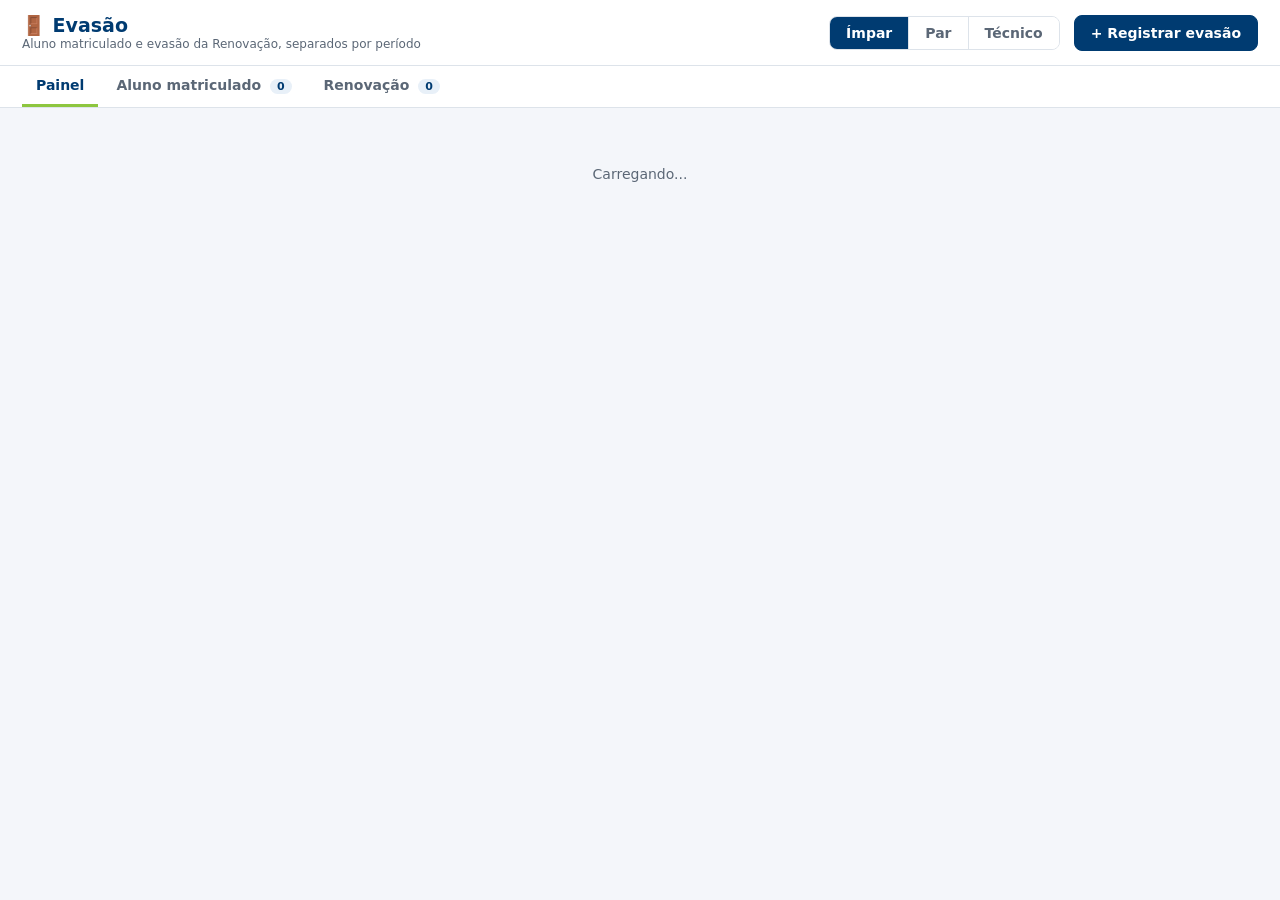
<file: modulos/evasao/index.html>
<!DOCTYPE html>
<html lang="pt-BR">
<head>
<meta charset="UTF-8">
<meta name="viewport" content="width=device-width, initial-scale=1">
<title>Evasão · Jornada do Aluno</title>
<link rel="icon" type="image/png" href="../../icones/icon-192.png">
<link rel="stylesheet" href="../../nucleo/estilo.css?v=1.2.0">
<style>
  body { background: var(--fundo); }
  [hidden] { display: none !important; }
  .topo { display: flex; align-items: center; gap: 14px; flex-wrap: wrap; padding: 14px 22px; background: #fff; border-bottom: 1px solid var(--borda); position: sticky; top: 0; z-index: 5; }
  .topo h1 { font-size: 19px; margin: 0; } .topo small { display: block; color: var(--texto-2); font-size: 12px; }
  .periodos { display: flex; gap: 0; margin-left: auto; border: 1px solid var(--borda); border-radius: 8px; overflow: hidden; }
  .periodos button { border: 0; background: #fff; padding: 8px 16px; font: inherit; font-weight: 600; color: var(--texto-2); cursor: pointer; }
  .periodos button + button { border-left: 1px solid var(--borda); }
  .periodos button.ativo { background: var(--azul); color: #fff; }
  .abas { display: flex; gap: 4px; padding: 0 22px; background: #fff; border-bottom: 1px solid var(--borda); }
  .abas button { border: 0; background: none; padding: 11px 14px; font: inherit; font-weight: 600; color: var(--texto-2); cursor: pointer; border-bottom: 3px solid transparent; }
  .abas button.ativa { color: var(--azul); border-bottom-color: var(--verde); }
  .abas .cont { background: var(--azul-claro); color: var(--azul); border-radius: 10px; padding: 1px 7px; font-size: 11px; margin-left: 4px; }
  main { padding: 18px 22px; }
  .lembrete { background: #fff8e6; border: 1px solid #f2d48a; border-radius: 8px; padding: 9px 13px; font-size: 13px; margin-bottom: 14px; color: #6b5200; }
  .lembrete.azul { background: #eef5fc; border-color: #b9d4ef; color: #1d4b7a; }
  .filtros { display: flex; gap: 8px; margin-bottom: 12px; align-items: center; flex-wrap: wrap; }
  .filtros input, .filtros select { width: auto; margin: 0; padding: 7px 10px; font-size: 13px; }
  .filtros input[type=search] { min-width: 240px; }
  .total { margin-left: auto; color: var(--texto-2); font-size: 13px; }
  .cards { display: grid; grid-template-columns: repeat(auto-fit, minmax(150px, 1fr)); gap: 10px; margin-bottom: 16px; }
  .card { background: #fff; border: 1px solid var(--borda); border-radius: 10px; padding: 12px 14px; cursor: pointer; border-top: 4px solid var(--cor, #8aa); }
  .card b { display: block; font-size: 24px; } .card span { font-size: 12px; color: var(--texto-2); }
  .card.sel { box-shadow: 0 0 0 2px var(--azul) inset; }
  .grade-painel { display: grid; grid-template-columns: 1fr 1fr; gap: 14px; }
  .bloco { background: #fff; border: 1px solid var(--borda); border-radius: 10px; padding: 14px 16px; margin-bottom: 14px; }
  .bloco h3 { margin: 0 0 10px; font-size: 15px; }
  .barra { display: grid; grid-template-columns: minmax(140px, 46%) 1fr 34px; gap: 8px; align-items: center; font-size: 12px; margin: 5px 0; }
  .barra i { display: block; height: 10px; background: var(--azul); border-radius: 5px; }
  .barra em { font-style: normal; text-align: right; font-weight: 700; }
  .tabela td.nome b { display: block; } .tabela td.nome small { color: var(--texto-2); font-family: Consolas, monospace; }
  .tabela tr.clicavel { cursor: pointer; } .tabela tr.clicavel:hover td { background: #f7f9fc; }
  .selo { display: inline-block; border-radius: 10px; padding: 2px 9px; font-size: 11px; font-weight: 700; }
  .s-cancelado { background: #fde8e8; color: #b42318; } .s-trancado { background: #fff0f6; color: #a61e4d; }
  .s-intencao { background: #f3f0ff; color: #5f3dc4; } .s-indicio { background: #fff4e5; color: #b54708; }
  .chip { display: inline-block; background: #fff4e5; color: #93370d; border: 1px solid #fedf89; border-radius: 10px; padding: 1px 7px; font-size: 11px; margin: 2px 3px 0 0; } .s-revertido { background: #e6f6ea; color: #1e7a38; }
  .s-evadido { background: #fde8e8; color: #b42318; } .s-trancamento { background: #fff0f6; color: #a61e4d; }
  .s-aberto { background: #e6f6ea; color: #1e7a38; } .s-encerrado { background: #eceff3; color: #475467; }
  .sem-obj { color: #b54708; font-size: 12px; }
  .comparativo td, .comparativo th { text-align: center; } .comparativo td:first-child, .comparativo th:first-child { text-align: left; }
  .modal-caixa.larga { max-width: 720px; }
  .grade2 { display: grid; grid-template-columns: 1fr 1fr; gap: 0 12px; }
  textarea { display: block; width: 100%; margin-top: 5px; padding: 9px 11px; border: 1px solid var(--borda); border-radius: 8px; font: inherit; min-height: 70px; }
  .historico { font-size: 12px; color: var(--texto-2); margin: 6px 0 0; padding-left: 18px; }
  .carregando-base { padding: 40px; text-align: center; color: var(--texto-2); }
  .ciclo-cab { display: flex; align-items: center; gap: 10px; flex-wrap: wrap; margin: 4px 0 10px; }
  .ciclo-cab h3 { margin: 0; font-size: 16px; }
  @media (max-width: 860px) { .grade2, .grade-painel { grid-template-columns: 1fr; } main { padding: 14px 10px; } .periodos { margin-left: 0; } }
</style>
</head>
<body>
<div class="topo">
  <div><h1>🚪 Evasão</h1><small>Aluno matriculado e evasão da Renovação, separados por período</small></div>
  <div class="periodos" id="periodos">
    <button data-p="impar" class="ativo">Ímpar</button><button data-p="par">Par</button><button data-p="ct">Técnico</button>
  </div>
  <button class="btn primario" id="btn-novo">+ Registrar evasão</button>
</div>
<nav class="abas" id="abas">
  <button data-aba="painel" class="ativa">Painel</button>
  <button data-aba="matriculados">Aluno matriculado <span class="cont" id="c-mat">0</span></button>
  <button data-aba="renovacao">Renovação <span class="cont" id="c-ren">0</span></button>
</nav>
<main id="area"><div class="carregando-base">Carregando...</div></main>
<div id="modal" hidden><div class="modal-caixa larga" id="modal-corpo"></div></div>
<div id="avisos"></div>

<script src="../../nucleo/config.js?v=1.4.0"></script>
<script src="../../nucleo/api.js?v=1.2.3"></script>
<script>window.App = (window.parent && window.parent !== window) ? window.parent.App : null;</script>
<script>
(function () {
  const $ = (s) => document.querySelector(s);
  const esc = (t) => String(t == null ? '' : t).replace(/[&<>"']/g, (c) => ({ '&': '&amp;', '<': '&lt;', '>': '&gt;', '"': '&quot;', "'": '&#39;' }[c]));
  const BASES = ['impar', 'par', 'ct'];
  const NOME_P = { impar: 'Ímpar', par: 'Par', ct: 'Técnico' };
  const SIT = { indicio: 'Indício de evasão', intencao: 'Intenção de saída', trancado: 'Trancado', cancelado: 'Cancelado', revertido: 'Revertido' };
  const IND = { he: 'Solicitou HE', indicio: 'Indício de evasão (base)', tranc: 'Trancamento agendado' };
  const SIT_COR = { indicio: '#f79009', cancelado: '#d92d20', trancado: '#c2255c', intencao: '#7048e8', revertido: '#2f9e44' };
  const OBJ_PADRAO = ['Financeiro: não consegue pagar a mensalidade', 'Financeiro: dívida / negociação não aceita', 'Perda de bolsa, FIES ou ProUni', 'Foi para outra instituição (concorrência)', 'Trabalho / falta de tempo', 'Saúde ou questões pessoais / familiares', 'Mudança de cidade', 'Insatisfação com o curso ou a metodologia', 'Insatisfação com atendimento ou infraestrutura', 'Não se identificou com o curso / vai trocar de curso', 'Pausa temporária (pretende voltar)', 'Sem contato / não respondeu', 'Outro'];
  const E = { periodo: 'impar', aba: 'painel', mat: {}, ren: null, renErro: '', objecoes: OBJ_PADRAO, reversao: ['Renovado', 'Em negociação', 'Pendente'],
    busca: '', fSit: '', fObj: '', fInd: '', fCiclo: '', fStatus: '', gestao: false };

  const aviso = (msg, tipo) => { if (!document.defaultView) return; if (window.App && window.App.aviso) return window.App.aviso(msg, tipo); alert(msg); };
  const dataBR = (iso) => { const m = String(iso || '').match(/^(\d{4})-(\d{2})-(\d{2})/); return m ? `${m[3]}/${m[2]}/${m[1]}` : String(iso || ''); };
  const hojeISO = () => { const d = new Date(); return new Date(d.getTime() - d.getTimezoneOffset() * 60000).toISOString().slice(0, 10); };
  const objTexto = (r) => r.obj === 'Outro' && r.obj_outro ? 'Outro: ' + r.obj_outro : (r.obj || '');
  const semObj = (r) => r.sit !== 'revertido' && r.sit !== 'indicio' && (!r.obj || r.obj === 'Sem objeção registrada');
  const contar = (lista, f) => { const c = {}; lista.forEach((x) => { const k = f(x); if (k) c[k] = (c[k] || 0) + 1; }); return Object.keys(c).map((k) => [k, c[k]]).sort((a, b) => b[1] - a[1]); };
  const barras = (pares, vazio) => {
    if (!pares.length) return `<p class="dica">${vazio || 'Sem dados.'}</p>`;
    const max = pares[0][1] || 1;
    return pares.map(([k, n]) => `<div class="barra"><span>${esc(k)}</span><i style="width:${Math.max(4, Math.round(n / max * 100))}%"></i><em>${n}</em></div>`).join('');
  };

  /* ---------- dados ---------- */
  async function carregarMat(base) {
    try {
      const r = await Api.chamar('evasao.matriculados', { base }, { timeout: 90000 });
      if (!r || !r.ok) throw new Error((r && r.erro) || 'Não foi possível carregar.');
      E.mat[base] = r.dados;
    } catch (e) { if (!e.auth) aviso(e.message, 'erro'); E.mat[base] = E.mat[base] || []; }
  }
  async function carregarRen() {
    try {
      const r = await Api.chamar('evasao.renovacao', {}, { timeout: 120000 });
      if (!r || !r.ok) throw new Error((r && r.erro) || 'Não foi possível carregar a Renovação.');
      E.ren = r.ciclos || []; E.renErro = '';
    } catch (e) { E.ren = []; E.renErro = e.auth ? '' : e.message; }
  }
  async function carregarTudo() {
    try { const c = await Api.chamar('evasao.config'); if (c && c.ok) { E.objecoes = c.objecoes; E.reversao = c.reversao; } } catch (e) { /* usa a lista padrão */ }
    await Promise.all(BASES.map(carregarMat).concat([carregarRen()]));
    desenhar();
  }

  const matDoPeriodo = () => E.mat[E.periodo] || [];
  const ciclosDoPeriodo = () => (E.ren || []).filter((c) => c.paridade === E.periodo);

  /* ---------- tela ---------- */
  function desenhar() {
    document.querySelectorAll('#periodos button').forEach((b) => b.classList.toggle('ativo', b.dataset.p === E.periodo));
    document.querySelectorAll('#abas button').forEach((b) => b.classList.toggle('ativa', b.dataset.aba === E.aba));
    $('#c-mat').textContent = matDoPeriodo().filter((r) => r.sit !== 'revertido').length;
    $('#c-ren').textContent = ciclosDoPeriodo().reduce((s, c) => s + c.alunos.length, 0);
    $('#btn-novo').hidden = E.aba === 'renovacao';
    if (E.aba === 'painel') painel();
    else if (E.aba === 'matriculados') matriculados();
    else renovacao();
  }

  function painel() {
    const L = matDoPeriodo(), P = NOME_P[E.periodo];
    const n = (s) => L.filter((r) => r.sit === s).length;
    const ativos = L.filter((r) => r.sit !== 'revertido' && r.sit !== 'indicio');
    const comInd = L.filter((r) => (r.indicios || []).length);
    const semO = ativos.filter(semObj).length;
    const tratados = L.filter((r) => r.sit !== 'intencao').length;
    const taxa = tratados ? Math.round(n('revertido') / (n('revertido') + n('cancelado') + n('trancado') || 1) * 100) : 0;
    const ciclos = ciclosDoPeriodo();
    const todosRen = [].concat(...ciclos.map((c) => c.alunos.map((a) => Object.assign({ aberto: c.aberto, ciclo: c.ciclo }, a))));
    // comparativo dos três períodos, lado a lado
    const comp = BASES.map((b) => {
      const l = E.mat[b] || [], ren = (E.ren || []).filter((c) => c.paridade === b);
      const ra = [].concat(...ren.map((c) => c.alunos));
      return `<tr${b === E.periodo ? ' style="font-weight:700"' : ''}><td>${NOME_P[b]}</td><td>${l.filter((r) => r.sit === 'indicio').length}</td><td>${l.filter((r) => r.sit === 'cancelado').length}</td><td>${l.filter((r) => r.sit === 'trancado').length}</td><td>${l.filter((r) => r.sit === 'intencao').length}</td><td>${l.filter((r) => r.sit === 'revertido').length}</td>
        <td>${b === 'ct' ? '—' : ra.filter((a) => a.status === 'Evadido').length}</td><td>${b === 'ct' ? '—' : ra.filter((a) => a.status === 'Trancamento').length}</td></tr>`;
    }).join('');
    $('#area').innerHTML = `
      <div class="bloco"><h3>Aluno matriculado · ${P}</h3>
        <div class="cards">
          ${['indicio', 'intencao', 'trancado', 'cancelado', 'revertido'].map((s) => `<div class="card" style="--cor:${SIT_COR[s]}" data-ir="matriculados" data-sit="${s}"><b>${n(s)}</b><span>${SIT[s]}</span></div>`).join('')}
          <div class="card" style="--cor:#f79009" data-ir="matriculados" data-sit="semobj"><b>${semO}</b><span>Sem objeção registrada</span></div>
          <div class="card" style="--cor:#2f9e44" data-ir="matriculados" data-sit="revertido"><b>${taxa}%</b><span>Reversão (sobre cancelados, trancados e revertidos)</span></div>
        </div>
        <div class="grade-painel">
          <div><h3>Objeções</h3>${barras(contar(ativos, (r) => r.obj && r.obj !== 'Sem objeção registrada' ? r.obj : ''), 'Nenhuma objeção registrada ainda.')}</div>
          <div><h3>Cursos com mais saídas</h3>${barras(contar(ativos, (r) => r.curso).slice(0, 10))}</div>
        </div>
        <h3 style="margin-top:14px">Sinais de evasão na base (${comInd.length} aluno(s))</h3>
        <div class="cards">${Object.keys(IND).map((k) => `<div class="card" style="--cor:#f79009" data-ir="matriculados" data-ind="${k}"><b>${comInd.filter((r) => r.indicios.some((i) => i.tipo === k)).length}</b><span>${IND[k]}</span></div>`).join('')}</div>
      </div>
      <div class="bloco"><h3>Renovação · ${P}</h3>
        ${E.periodo === 'ct' ? '<p class="dica">O Técnico não tem ciclo de renovação separado. Veja Ímpar ou Par.</p>' : E.renErro ? `<p class="dica">${esc(E.renErro)}</p>` : !ciclos.length ? '<p class="dica">Nenhum evadido ou trancamento nos ciclos deste período.</p>' : `
        <div class="cards">${ciclos.map((c) => `<div class="card" style="--cor:${c.aberto ? '#2f9e44' : '#667085'}" data-ir="renovacao" data-ciclo="${esc(c.ciclo)}"><b>${c.alunos.length}</b>
          <span>Ciclo ${esc(c.ciclo)} · ${c.aberto ? 'aberto, dá para reverter' : 'encerrado, segue para recaptura'}<br>${c.alunos.filter((a) => a.status === 'Evadido').length} evadido(s), ${c.alunos.filter((a) => a.status === 'Trancamento').length} trancamento(s)</span></div>`).join('')}</div>
        <div class="grade-painel">
          <div><h3>Objeções na Renovação</h3>${barras(contar(todosRen, (a) => a.obj), 'Nenhuma objeção registrada nos acionamentos.')}</div>
          <div><h3>Quem registrou</h3>${barras(contar(todosRen, (a) => a.colab).slice(0, 10))}</div>
        </div>`}
      </div>
      <div class="bloco"><h3>Comparativo dos períodos</h3>
        <table class="tabela comparativo"><thead><tr><th>Período</th><th>Indícios</th><th>Cancelados</th><th>Trancados</th><th>Intenção</th><th>Revertidos</th><th>Evadidos (Renovação)</th><th>Trancamentos (Renovação)</th></tr></thead><tbody>${comp}</tbody></table>
      </div>`;
    document.querySelectorAll('[data-ir]').forEach((c) => { c.onclick = () => {
      E.aba = c.dataset.ir;
      if (c.dataset.sit) { E.fSit = c.dataset.sit; E.fObj = ''; E.fInd = ''; }
      if (c.dataset.ind) { E.fInd = c.dataset.ind; E.fSit = ''; E.fObj = ''; }
      if (c.dataset.ciclo) E.fCiclo = c.dataset.ciclo;
      desenhar();
    }; });
  }

  function filtrarMat() {
    const b = E.busca.trim().toLowerCase();
    return matDoPeriodo().filter((r) => {
      if (E.fSit === 'semobj') { if (!semObj(r)) return false; }
      else if (E.fSit && r.sit !== E.fSit) return false;
      if (E.fObj && r.obj !== E.fObj) return false;
      if (E.fInd && !(r.indicios || []).some((i) => i.tipo === E.fInd)) return false;
      if (b && String(r.nome).toLowerCase().indexOf(b) < 0 && String(r.mat).indexOf(b) < 0 && String(r.curso).toLowerCase().indexOf(b) < 0) return false;
      return true;
    }).sort((a, b) => String(b.data).localeCompare(String(a.data)) || String(a.nome).localeCompare(String(b.nome), 'pt-BR'));
  }

  function matriculados() {
    const lista = filtrarMat();
    $('#area').innerHTML = `
      <div class="lembrete azul">Da base líquida ${NOME_P[E.periodo]} entram sozinhos os cancelados, os trancados e os alunos com indício de evasão (pediu HE, indício na base ou trancamento agendado). Abra o aluno para registrar o contato e a objeção. Intenção de saída é registrada por quem atendeu.</div>
      <div class="filtros">
        <input type="search" id="busca" placeholder="Nome, matrícula ou curso" value="${esc(E.busca)}">
        <select id="f-sit"><option value="">Todas as situações</option>${Object.keys(SIT).map((s) => `<option value="${s}" ${E.fSit === s ? 'selected' : ''}>${SIT[s]}</option>`).join('')}<option value="semobj" ${E.fSit === 'semobj' ? 'selected' : ''}>Sem objeção registrada</option></select>
        <select id="f-ind"><option value="">Todos os sinais</option>${Object.keys(IND).map((k) => `<option value="${k}" ${E.fInd === k ? 'selected' : ''}>${IND[k]}</option>`).join('')}</select>
        <select id="f-obj"><option value="">Todas as objeções</option>${E.objecoes.map((o) => `<option ${E.fObj === o ? 'selected' : ''}>${esc(o)}</option>`).join('')}</select>
        <button class="btn" id="limpar">Limpar</button>
        <button class="btn" id="exportar">📥 Exportar</button>
        <span class="total">${lista.length} aluno(s)</span>
      </div>
      <div class="painel"><table class="tabela"><thead><tr><th>Aluno</th><th>Curso</th><th>Situação</th><th>Objeção</th><th>Data</th><th>Dívida</th><th>Registrado por</th></tr></thead>
      <tbody>${lista.map((r) => `<tr class="clicavel" data-id="${esc(r.id)}">
        <td class="nome"><b>${esc(r.nome)}</b><small>${esc(r.mat)}</small></td><td>${esc(r.curso)}</td>
        <td><span class="selo s-${r.sit}">${SIT[r.sit] || esc(r.sit)}</span>${(r.indicios || []).map((i) => `<br><span class="chip">${esc(i.texto)}</span>`).join('')}</td>
        <td>${semObj(r) ? '<span class="sem-obj">registrar objeção</span>' : r.sit === 'indicio' && !r.obj ? '<span class="dica">contatar o aluno</span>' : esc(objTexto(r))}</td>
        <td>${dataBR(r.data)}</td><td>${r.divida ? 'R$ ' + esc(r.divida) : ''}</td><td><small>${esc(r.atend || (r._importado ? 'da base' : ''))}</small></td></tr>`).join('') || '<tr><td colspan="7" class="vazio">Nenhum aluno aqui.</td></tr>'}</tbody></table></div>`;
    const busca = $('#busca'); busca.oninput = () => { E.busca = busca.value; const pos = busca.selectionStart; desenhar(); const n = $('#busca'); n.focus(); n.setSelectionRange(pos, pos); };
    $('#f-sit').onchange = (e) => { E.fSit = e.target.value; desenhar(); };
    $('#f-obj').onchange = (e) => { E.fObj = e.target.value; desenhar(); };
    $('#f-ind').onchange = (e) => { E.fInd = e.target.value; desenhar(); };
    $('#limpar').onclick = () => { E.busca = ''; E.fSit = ''; E.fObj = ''; E.fInd = ''; desenhar(); };
    $('#exportar').onclick = () => exportar('evasao_matriculados_' + E.periodo, ['Matrícula', 'Aluno', 'Curso', 'Situação', 'Sinais na base', 'Objeção', 'Detalhe', 'Data', 'Dívida', 'Registrado por'],
      lista.map((r) => [r.mat, r.nome, r.curso, SIT[r.sit] || r.sit, (r.indicios || []).map((i) => i.texto).join(' | '), objTexto(r), r.obs, dataBR(r.data), r.divida, r.atend]));
    document.querySelectorAll('tr[data-id]').forEach((tr) => { tr.onclick = () => abrirMat(matDoPeriodo().filter((r) => r.id === tr.dataset.id)[0]); });
  }

  function renovacao() {
    if (E.periodo === 'ct') { $('#area').innerHTML = '<div class="lembrete azul">O Técnico não tem ciclo de renovação separado. Escolha Ímpar ou Par no alto da tela.</div>'; return; }
    if (E.renErro) { $('#area').innerHTML = `<div class="lembrete">${esc(E.renErro)}</div>`; return; }
    const ciclos = ciclosDoPeriodo();
    if (!ciclos.length) { $('#area').innerHTML = `<div class="lembrete azul">Nenhum aluno com status Evadido ou Trancamento nos ciclos ${NOME_P[E.periodo]}.</div>`; return; }
    if (!ciclos.some((c) => c.ciclo === E.fCiclo)) E.fCiclo = ciclos[0].ciclo;
    const c = ciclos.filter((x) => x.ciclo === E.fCiclo)[0];
    const b = E.busca.trim().toLowerCase();
    const lista = c.alunos.filter((a) => (!E.fStatus || a.status === E.fStatus) && (!b || String(a.nome).toLowerCase().indexOf(b) >= 0 || String(a.matricula).indexOf(b) >= 0 || String(a.curso).toLowerCase().indexOf(b) >= 0))
      .sort((x, y) => String(x.nome).localeCompare(String(y.nome), 'pt-BR'));
    $('#area').innerHTML = `
      <div class="ciclo-cab">
        <select id="f-ciclo">${ciclos.map((x) => `<option value="${esc(x.ciclo)}" ${x.ciclo === c.ciclo ? 'selected' : ''}>Ciclo ${esc(x.ciclo)} (${x.alunos.length})</option>`).join('')}</select>
        <span class="selo s-${c.aberto ? 'aberto' : 'encerrado'}">${c.aberto ? 'Ciclo aberto' : 'Ciclo encerrado'}</span>
        <span class="dica">${c.prazo ? 'Prazo: ' + esc(c.prazo) : 'Prazo não definido na Renovação'}</span>
      </div>
      ${c.aberto ? '<div class="lembrete azul">Ciclo em andamento: abra o aluno para reverter a evasão. O status muda na Renovação e fica registrado o acionamento.</div>'
        : '<div class="lembrete">Ciclo encerrado: estes alunos seguem para a <b>recaptura</b>, feita por outro setor. Aqui fica só a consulta. Use Exportar para enviar a lista.</div>'}
      <div class="filtros">
        <input type="search" id="busca" placeholder="Nome, matrícula ou curso" value="${esc(E.busca)}">
        <select id="f-status"><option value="">Evadido e Trancamento</option><option ${E.fStatus === 'Evadido' ? 'selected' : ''}>Evadido</option><option ${E.fStatus === 'Trancamento' ? 'selected' : ''}>Trancamento</option></select>
        <button class="btn" id="exportar">📥 Exportar${c.aberto ? '' : ' para recaptura'}</button>
        <span class="total">${lista.length} aluno(s)</span>
      </div>
      <div class="painel"><table class="tabela"><thead><tr><th>Aluno</th><th>Curso</th><th>Status</th><th>Objeção</th><th>Último acionamento</th><th>Situação</th></tr></thead>
      <tbody>${lista.map((a) => `<tr class="clicavel" data-id="${esc(a.id)}">
        <td class="nome"><b>${esc(a.nome)}</b><small>${esc(a.matricula)}</small></td><td>${esc(a.curso)}</td>
        <td><span class="selo s-${a.status === 'Evadido' ? 'evadido' : 'trancamento'}">${esc(a.status)}</span></td>
        <td>${a.obj ? esc(a.obj) + (a.detalhe ? `<br><small class="dica">${esc(a.detalhe)}</small>` : '') : '<span class="dica">não registrada</span>'}</td>
        <td><small>${esc(a.colab)}${a.data ? '<br>' + esc(a.data) : ''}${a.tipo ? ' · ' + esc(a.tipo) : ''}</small></td>
        <td>${c.aberto ? '<span class="selo s-aberto">pode reverter</span>' : '<span class="selo s-encerrado">recaptura</span>'}</td></tr>`).join('') || '<tr><td colspan="6" class="vazio">Nenhum aluno aqui.</td></tr>'}</tbody></table></div>`;
    const busca = $('#busca'); busca.oninput = () => { E.busca = busca.value; const pos = busca.selectionStart; desenhar(); const n = $('#busca'); n.focus(); n.setSelectionRange(pos, pos); };
    $('#f-ciclo').onchange = (e) => { E.fCiclo = e.target.value; desenhar(); };
    $('#f-status').onchange = (e) => { E.fStatus = e.target.value; desenhar(); };
    $('#exportar').onclick = () => exportar((c.aberto ? 'evasao_renovacao_' : 'recaptura_') + c.ciclo.replace('.', '_'), ['Matrícula', 'Aluno', 'Curso', 'Modalidade', 'Status', 'Objeção', 'Detalhe', 'Último acionamento', 'Data', 'Ciclo'],
      lista.map((a) => [a.matricula, a.nome, a.curso, a.modalidade, a.status, a.obj, a.detalhe, a.colab, a.data, c.ciclo]));
    document.querySelectorAll('tr[data-id]').forEach((tr) => { tr.onclick = () => abrirRen(c, c.alunos.filter((a) => a.id === tr.dataset.id)[0]); });
  }

  /* ---------- formulários ---------- */
  function abrirMat(r) {
    const novo = !r; r = r || { sit: 'intencao', data: hojeISO(), obj: '' };
    const naLista = E.objecoes.indexOf(r.obj) >= 0 || !r.obj;
    $('#modal-corpo').innerHTML = `
      <h2>${novo ? 'Registrar evasão · ' + NOME_P[E.periodo] : esc(r.nome)}</h2>
      ${(r.indicios || []).length ? `<p>${r.indicios.map((i) => `<span class="chip">${esc(i.texto)}</span>`).join(' ')}</p>` : ''}
      <form id="form-ev">
        <div class="grade2">
          <label>Matrícula<input name="mat" value="${esc(r.mat || '')}" ${novo ? '' : 'readonly'} required inputmode="numeric"><small class="dica" id="busca-info">${novo ? 'Digite a matrícula: nome e curso vêm da base líquida.' : ''}</small></label>
          <label>Nome do aluno<input name="nome" value="${esc(r.nome || '')}" required></label>
          <label>Curso<input name="curso" value="${esc(r.curso || '')}"></label>
          <label>Data<input type="date" name="data" value="${esc(r.data || hojeISO())}"></label>
          <label>Situação<select name="sit">${Object.keys(SIT).map((s) => `<option value="${s}" ${r.sit === s ? 'selected' : ''}>${SIT[s]}</option>`).join('')}</select></label>
          <label>Dívida (R$)<input name="divida" value="${esc(r.divida || '')}" placeholder="0,00"></label>
        </div>
        <label>Objeção (motivo da saída)${r.sit === 'indicio' ? ' <small class="dica">opcional enquanto for só indício</small>' : ''}<select name="obj"><option value="">Selecione...</option>${E.objecoes.map((o) => `<option ${r.obj === o ? 'selected' : ''}>${esc(o)}</option>`).join('')}${naLista ? '' : `<option selected>${esc(r.obj)}</option>`}</select></label>
        <label id="lbl-outro" ${r.obj === 'Outro' ? '' : 'hidden'}>Qual o motivo?<input name="obj_outro" value="${esc(r.obj_outro || '')}" placeholder="Descreva o motivo que não está na lista" maxlength="200"></label>
        <label>Detalhe / o que o aluno informou<textarea name="obs">${esc(r.obs || '')}</textarea></label>
        ${(r.historico || []).length ? `<p class="dica" style="margin:8px 0 0">Situações anteriores:</p><ul class="historico">${r.historico.slice().reverse().map((h) => `<li>${SIT[h.sit] || esc(h.sit)}${h.obj ? ' · ' + esc(h.obj) : ''}${h.quem ? ' · ' + esc(h.quem) : ''}${h.ts ? ' · ' + new Date(h.ts).toLocaleDateString('pt-BR') : ''}</li>`).join('')}</ul>` : ''}
        <p class="dica">${r._importado ? 'Veio da base líquida. ' : ''}${!novo && r.atend ? 'Último registro: ' + esc(r.atend) + '.' : ''} O registro fica no seu nome.</p>
        <div class="botoes">
          ${!novo && !r._importado && E.gestao ? '<button type="button" class="btn" id="btn-excluir" style="color:var(--erro);margin-right:auto">Excluir</button>' : ''}
          <button type="button" class="btn" data-fechar>Cancelar</button><button class="btn primario" id="btn-salvar">Salvar</button></div>
      </form>`;
    $('#modal').hidden = false;
    const f = $('#form-ev');
    document.querySelector('[data-fechar]').onclick = fechar;
    f.obj.onchange = () => { $('#lbl-outro').hidden = f.obj.value !== 'Outro'; if (f.obj.value === 'Outro') f.obj_outro.focus(); };
    if (novo) {
      const info = $('#busca-info'); let ultima = '';
      const buscar = async () => {
        const m = f.mat.value.replace(/\D/g, '');
        if (m.length < 9 || m === ultima) return;
        ultima = m;
        const ja = matDoPeriodo().filter((x) => String(x.mat) === m)[0];
        if (ja) { info.textContent = 'Este aluno já está na lista. Abrindo...'; setTimeout(() => abrirMat(ja), 600); return; }
        info.textContent = 'Procurando na base líquida...';
        try {
          const r2 = await Api.chamar('evasao.buscar_aluno', { matricula: m });
          if (m !== f.mat.value.replace(/\D/g, '')) return;
          if (r2 && r2.ok && r2.aluno) { f.nome.value = r2.aluno; f.curso.value = r2.curso; info.textContent = '✓ Encontrado na base ' + (NOME_P[r2.base] || '') + '.' + (r2.base && r2.base !== E.periodo ? ' Atenção: o período selecionado é ' + NOME_P[E.periodo] + '.' : ''); }
          else info.textContent = 'Não encontrei na base líquida. Preencha o nome e o curso.';
        } catch (e) { if (!e.auth) info.textContent = 'Não foi possível procurar agora. Preencha o nome e o curso.'; }
      };
      f.mat.addEventListener('blur', buscar);
      f.mat.addEventListener('input', () => { if (f.mat.value.replace(/\D/g, '').length >= 12) buscar(); });
    }
    const bx = $('#btn-excluir');
    if (bx) bx.onclick = async () => {
      if (!confirm('Excluir este registro de evasão? Não dá para desfazer.')) return;
      try { const x = await Api.chamar('evasao.excluir', { base: E.periodo, id: r.id }); if (!x || !x.ok) throw new Error((x && x.erro) || 'Não foi possível excluir.'); aviso('Registro excluído.', 'ok'); fechar(); await carregarMat(E.periodo); desenhar(); }
      catch (e) { if (!e.auth) aviso(e.message, 'erro'); }
    };
    f.onsubmit = async (ev) => {
      ev.preventDefault();
      const registro = { id: r._importado || novo ? '' : r.id, mat: f.mat.value, nome: f.nome.value.trim(), curso: f.curso.value.trim(), data: f.data.value, sit: f.sit.value,
        divida: f.divida.value.trim(), obj: f.obj.value, obj_outro: f.obj_outro.value.trim(), obs: f.obs.value.trim() };
      if (registro.sit !== 'revertido' && registro.sit !== 'indicio' && !registro.obj) { aviso('Escolha a objeção (o motivo da saída).', 'erro'); f.obj.focus(); return; }
      if (registro.obj === 'Outro' && !registro.obj_outro) { aviso('Em "Outro", descreva o motivo.', 'erro'); f.obj_outro.focus(); return; }
      const b = $('#btn-salvar'); b.disabled = true; b.textContent = 'Salvando...';
      try {
        const x = await Api.chamar('evasao.salvar', { base: E.periodo, registro });
        if (!x || !x.ok) throw new Error((x && x.erro) || 'Não foi possível salvar.');
        aviso('Evasão registrada.', 'ok'); fechar(); await carregarMat(E.periodo); desenhar();
      } catch (e) { if (!e.auth) aviso(e.message, 'erro'); b.disabled = false; b.textContent = 'Salvar'; }
    };
  }

  function abrirRen(c, a) {
    if (!a) return;
    const info = `<div class="grade2" style="font-size:13px">
        <p><b>Matrícula:</b> ${esc(a.matricula)}</p><p><b>Curso:</b> ${esc(a.curso)}</p>
        <p><b>Status:</b> ${esc(a.status)} · ciclo ${esc(c.ciclo)}</p><p><b>Objeção:</b> ${esc(a.obj || 'não registrada')}${a.detalhe ? ' · ' + esc(a.detalhe) : ''}</p>
        <p><b>Último acionamento:</b> ${esc(a.colab || '—')}${a.data ? ', ' + esc(a.data) : ''}${a.tipo ? ' · ' + esc(a.tipo) : ''}</p></div>`;
    if (!c.aberto) {
      $('#modal-corpo').innerHTML = `<h2>${esc(a.nome)}</h2>${info}
        <div class="lembrete">O ciclo ${esc(c.ciclo)} encerrou${c.prazo ? ' em ' + esc(c.prazo) : ''}. Este aluno segue para a recaptura, feita por outro setor, e o status não pode mais ser revertido por aqui.</div>
        <div class="botoes"><button type="button" class="btn" data-fechar>Fechar</button></div>`;
      $('#modal').hidden = false; document.querySelector('[data-fechar]').onclick = fechar; return;
    }
    $('#modal-corpo').innerHTML = `<h2>Reverter evasão · ${esc(a.nome)}</h2>${info}
      <form id="form-rev">
        <label>Novo status na Renovação<select name="status">${E.reversao.map((s) => `<option>${esc(s)}</option>`).join('')}</select></label>
        <label>Como foi revertido?<textarea name="obs" required placeholder="Ex.: aceitou a negociação da dívida e vai renovar até o prazo."></textarea></label>
        <p class="dica">O status muda na Renovação e fica um acionamento "Reversão de evasão" no seu nome.</p>
        <div class="botoes"><button type="button" class="btn" data-fechar>Cancelar</button><button class="btn primario" id="btn-rev">Reverter</button></div>
      </form>`;
    $('#modal').hidden = false;
    document.querySelector('[data-fechar]').onclick = fechar;
    $('#form-rev').onsubmit = async (ev) => {
      ev.preventDefault();
      const f = ev.target, obs = f.obs.value.trim();
      if (!obs) { aviso('Descreva como a evasão foi revertida.', 'erro'); return; }
      const b = $('#btn-rev'); b.disabled = true; b.textContent = 'Revertendo...';
      try {
        const x = await Api.chamar('evasao.reverter', { alunoId: a.id, nomeAluno: a.nome, ciclo: c.ciclo, status: f.status.value, obs });
        if (!x || !x.ok) throw new Error((x && x.erro) || 'Não foi possível reverter.');
        aviso('Evasão revertida. Status: ' + f.status.value + '.', 'ok'); fechar();
        c.alunos = c.alunos.filter((y) => y.id !== a.id); desenhar();
      } catch (e) { if (!e.auth) aviso(e.message, 'erro'); b.disabled = false; b.textContent = 'Reverter'; }
    };
  }
  function fechar() { $('#modal').hidden = true; $('#modal-corpo').innerHTML = ''; }

  function exportar(nome, cab, linhas) {
    const cel = (v) => { const t = String(v == null ? '' : v); return /[;"\n]/.test(t) ? '"' + t.replace(/"/g, '""') + '"' : t; };
    const csv = '﻿' + [cab].concat(linhas).map((l) => l.map(cel).join(';')).join('\r\n');
    const a = document.createElement('a');
    a.href = URL.createObjectURL(new Blob([csv], { type: 'text/csv;charset=utf-8' }));
    a.download = nome + '_' + hojeISO() + '.csv'; document.body.appendChild(a); a.click(); a.remove();
  }

  document.addEventListener('DOMContentLoaded', () => {
    const s = Api.Sessao.ler();
    if (!s) { if (window.App) window.App.mostrarLogin('Entre novamente.'); return; }
    const perfil = (s.me && s.me.perfil) || s.perfil || '';
    E.gestao = perfil === 'admin' || perfil === 'coordenador';
    document.querySelectorAll('#abas button').forEach((b) => { b.onclick = () => { E.aba = b.dataset.aba; desenhar(); }; });
    document.querySelectorAll('#periodos button').forEach((b) => { b.onclick = () => { E.periodo = b.dataset.p; E.fCiclo = ''; desenhar(); }; });
    $('#btn-novo').onclick = () => abrirMat(null);
    $('#modal').onclick = (ev) => { if (ev.target.id === 'modal') fechar(); };
    carregarTudo();
  });
  window.TelaEvasao = { estado: E, abrirMat, desenhar };
})();
</script>
</body>
</html>
</file>
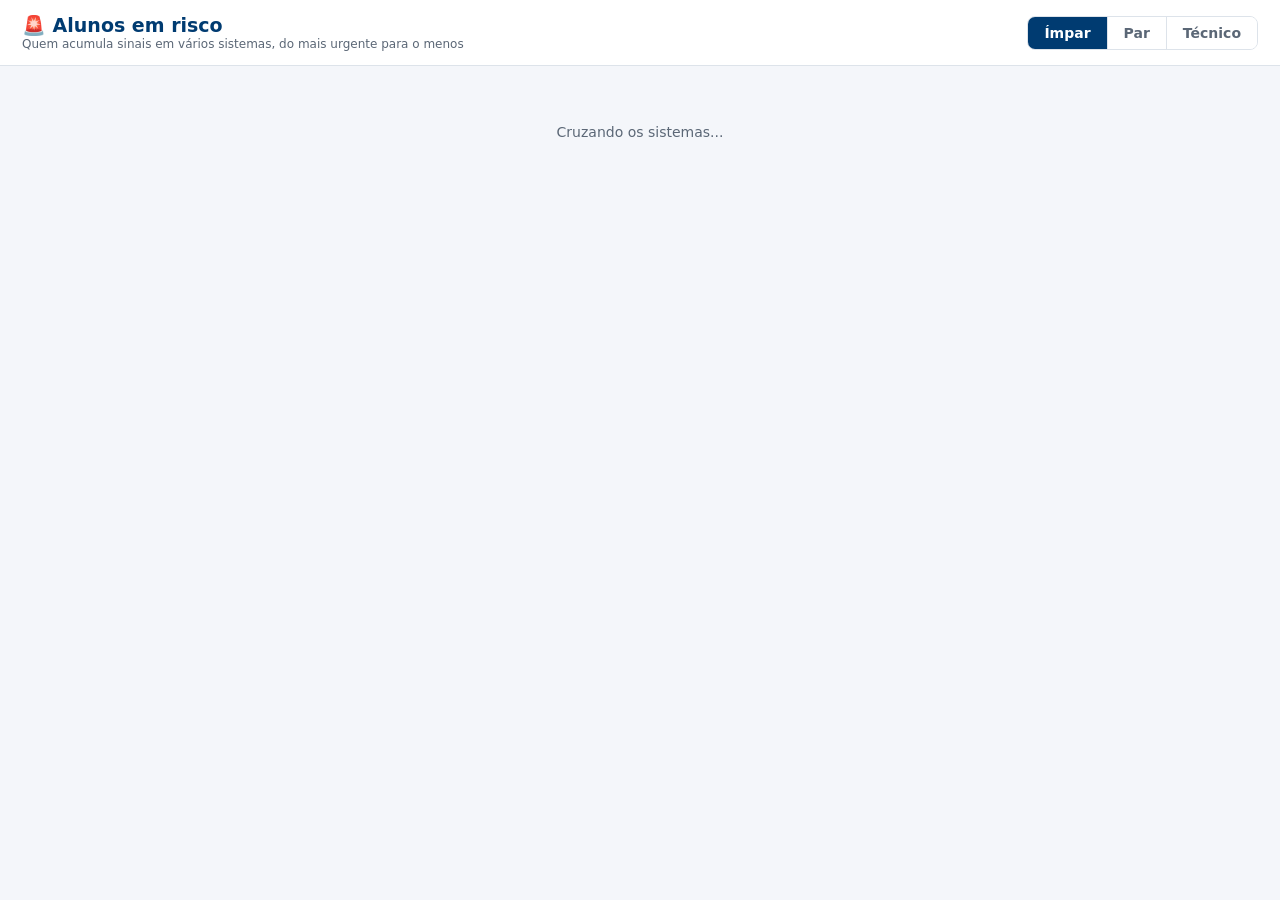
<file: modulos/risco/index.html>
<!DOCTYPE html>
<html lang="pt-BR">
<head>
<meta charset="UTF-8">
<meta name="viewport" content="width=device-width, initial-scale=1">
<title>Alunos em risco · Jornada do Aluno</title>
<link rel="icon" type="image/png" href="../../icones/icon-64.png">
<link rel="stylesheet" href="../../nucleo/estilo.css?v=1.2.9">
<style>
  body { background: var(--fundo); }
  [hidden] { display: none !important; }
  .topo { display: flex; align-items: center; gap: 14px; flex-wrap: wrap; padding: 14px 22px; background: #fff; border-bottom: 1px solid var(--borda); position: sticky; top: 0; z-index: 5; }
  .topo h1 { font-size: 19px; margin: 0; } .topo small { display: block; color: var(--texto-2); font-size: 12px; }
  .periodos { display: flex; margin-left: auto; border: 1px solid var(--borda); border-radius: 8px; overflow: hidden; }
  .periodos button { border: 0; background: #fff; padding: 8px 16px; font: inherit; font-weight: 600; color: var(--texto-2); cursor: pointer; }
  .periodos button + button { border-left: 1px solid var(--borda); }
  .periodos button.ativo { background: var(--azul); color: #fff; }
  main { padding: 18px 22px; }
  .lembrete { background: #eef5fc; border: 1px solid #b9d4ef; border-radius: 8px; padding: 9px 13px; font-size: 13px; margin-bottom: 14px; color: #1d4b7a; }
  .cards { display: grid; grid-template-columns: repeat(auto-fit, minmax(170px, 1fr)); gap: 10px; margin-bottom: 14px; }
  .card { background: #fff; border: 1px solid var(--borda); border-radius: 10px; padding: 12px 14px; border-top: 4px solid var(--cor, #8aa); cursor: pointer; }
  .card.sel { box-shadow: 0 0 0 2px var(--azul) inset; }
  .card b { display: block; font-size: 24px; } .card span { font-size: 12px; color: var(--texto-2); }
  .sinais-filtro { display: flex; flex-wrap: wrap; gap: 6px; margin-bottom: 12px; }
  .sinais-filtro button { border: 1px solid var(--borda); background: #fff; border-radius: 14px; padding: 4px 10px; font: inherit; font-size: 12px; cursor: pointer; }
  .sinais-filtro button.sel { background: var(--azul); color: #fff; border-color: var(--azul); }
  .sinais-filtro em { font-style: normal; font-weight: 700; margin-left: 4px; }
  .filtros { display: flex; gap: 8px; margin-bottom: 12px; align-items: center; flex-wrap: wrap; }
  .filtros input, .filtros select { width: auto; margin: 0; padding: 7px 10px; font-size: 13px; }
  .filtros input[type=search] { min-width: 230px; }
  .total { margin-left: auto; color: var(--texto-2); font-size: 13px; }
  .tabela td.nome b { display: block; } .tabela td.nome small { color: var(--texto-2); font-family: Consolas, monospace; }
  .tabela tr.clicavel { cursor: pointer; } .tabela tr.clicavel:hover td { background: #f7f9fc; }
  .chip { display: inline-block; border-radius: 10px; padding: 1px 8px; font-size: 11px; font-weight: 600; margin: 2px 3px 2px 0; white-space: nowrap; }
  .c-financeiro { background: #fde8e8; color: #b42318; } .c-evasao { background: #fff4e5; color: #93370d; }
  .c-provas { background: #e7f0fb; color: #1d4b7a; } .c-estagio { background: #f3f0ff; color: #5f3dc4; }
  .c-financiamentos { background: #e6f6ea; color: #1e7a38; } .c-renovacao { background: #e6fcf5; color: #0b7285; } .c-engajamento { background: #f1f3f5; color: #495057; }
  .tag-formando { display: inline-block; background: #fff3bf; color: #7a5b00; border: 1px solid #ffe066; border-radius: 10px; padding: 0 7px; font-size: 11px; font-weight: 700; margin-left: 6px; }
  .areas { font-weight: 700; font-size: 18px; text-align: center; }
  .sem-contato { color: #b54708; font-weight: 600; }
  .modal-caixa.larga { max-width: 720px; }
  .grupo { border: 1px solid var(--borda); border-radius: 10px; padding: 10px 12px; margin-top: 10px; display: flex; gap: 12px; align-items: flex-start; }
  .grupo > div { flex: 1; } .grupo h4 { margin: 0 0 4px; font-size: 14px; } .grupo ul { margin: 0; padding-left: 18px; font-size: 13px; }
  .barras { display: grid; gap: 6px; } .barra { display: grid; grid-template-columns: 220px 1fr 40px; gap: 8px; align-items: center; font-size: 12px; }
  .barra i { display: block; height: 10px; border-radius: 5px; background: var(--azul); } .barra em { font-style: normal; text-align: right; font-weight: 700; }
  .carregando-base { padding: 40px; text-align: center; color: var(--texto-2); }
  @media (max-width: 860px) { main { padding: 14px 10px; } .periodos { margin-left: 0; } .barra { grid-template-columns: 140px 1fr 34px; } }
</style>
</head>
<body>
<div class="topo">
  <div><h1>🚨 Alunos em risco</h1><small id="sub">Quem acumula sinais em vários sistemas, do mais urgente para o menos</small></div>
  <div class="periodos" id="periodos"><button data-p="impar" class="ativo">Ímpar</button><button data-p="par">Par</button><button data-p="ct">Técnico</button></div>
</div>
<main id="area"><div class="carregando-base">Cruzando os sistemas...</div></main>
<div id="modal" hidden><div class="modal-caixa larga" id="modal-corpo"></div></div>

<script src="../../nucleo/config.js?v=1.7.0"></script>
<script src="../../nucleo/api.js?v=1.2.3"></script>
<script src="../../nucleo/situacao.js?v=1.9.0"></script>
<script>window.App = (window.parent && window.parent !== window) ? window.parent.App : null;</script>
<script>
(function () {
  const $ = (s) => document.querySelector(s);
  const esc = (t) => String(t == null ? '' : t).replace(/[&<>"']/g, (c) => ({ '&': '&amp;', '<': '&lt;', '>': '&gt;', '"': '&quot;', "'": '&#39;' }[c]));
  const NOME_P = { impar: 'Ímpar', par: 'Par', ct: 'Técnico' };
  const NOME_SIS = { financeiro: 'Cobrança', evasao: 'Evasão', provas: 'Provas', estagio: 'Estágio', financiamentos: 'Financiamentos', renovacao: 'Renovação', engajamento: 'Engajamento' };
  const aviso = (msg, tipo) => { if (window.App && window.App.aviso) return window.App.aviso(msg, tipo); alert(msg); };
  const dataBR = (ts) => ts ? new Date(ts).toLocaleDateString('pt-BR') : '';
  const dias = (ts) => ts ? Math.floor((Date.now() - ts) / 864e5) : null;
  const E = { periodo: 'impar', d: {}, fAreas: '', fSinal: '', busca: '', fCurso: '', fContato: '', fForm: false, fSit: 'ativos', me: {} };
  const D = () => E.d[E.periodo] || { alunos: [], sinais: {} };
  const LS = () => D().alunos.filter((a) => Situacao.passa(a.situacao, E.fSit));

  async function carregar(base) {
    try {
      const r = await Api.chamar('risco.lista', { base }, { timeout: 180000 });
      if (!r || !r.ok) throw new Error((r && r.erro) || 'Não foi possível montar o painel.');
      E.d[base] = r;
    } catch (e) { if (!e.auth) aviso(e.message, 'erro'); E.d[base] = E.d[base] || { alunos: [], sinais: {} }; }
  }

  const sis = (id) => (D().sinais[id] || {}).sistema || '';
  const rot = (id) => (D().sinais[id] || {}).rotulo || id;
  const chip = (x) => `<span class="chip c-${sis(x.id)}" title="${esc(x.det)}">${esc(rot(x.id))}</span>`;

  function filtrar() {
    const b = E.busca.trim().toLowerCase();
    return LS().filter((a) => {
      if (E.fAreas === '3' && a.areas < 3) return false;
      if (E.fAreas === '2' && a.areas !== 2) return false;
      if (E.fAreas === '1' && a.areas !== 1) return false;
      if (E.fSinal && !a.sinais.some((x) => x.id === E.fSinal)) return false;
      if (E.fCurso && a.curso !== E.fCurso) return false;
      if (E.fForm && !a.formando) return false;
      if (E.fContato === 'nunca' && a.contato) return false;
      if (E.fContato === '15' && a.contato && dias(a.contato.ts) < 15) return false;
      if (b && a.nome.toLowerCase().indexOf(b) < 0 && a.mat.indexOf(b) < 0) return false;
      return true;
    });
  }

  function desenhar() {
    document.querySelectorAll('#periodos button').forEach((x) => x.classList.toggle('ativo', x.dataset.p === E.periodo));
    const L = LS(), F = filtrar();
    const n = (f) => L.filter(f).length;
    const porSinal = {}; L.forEach((a) => a.sinais.forEach((x) => { porSinal[x.id] = (porSinal[x.id] || 0) + 1; }));
    const cursos = Array.from(new Set(L.map((a) => a.curso))).filter(Boolean).sort();
    const porSis = {}; L.forEach((a) => Array.from(new Set(a.sinais.map((x) => sis(x.id)))).forEach((s) => { porSis[s] = (porSis[s] || 0) + 1; }));
    const maxS = Math.max(1, ...Object.values(porSis));
    $('#sub').textContent = `${NOME_P[E.periodo]} · ${L.length} aluno(s) com algum sinal, de ${D().total || 0} na base`;
    $('#area').innerHTML = `
      <div class="lembrete">Cada aluno aparece uma vez, com todos os sinais juntos. A lista começa por quem tem sinais em mais áreas (cobrança, evasão, provas, estágio, financiamento, renovação). Abra o aluno para ver o detalhe e ir ao sistema certo.</div>
      <div class="cards">
        <div class="card ${E.fAreas === '3' ? 'sel' : ''}" data-areas="3" style="--cor:#d92d20"><b>${n((a) => a.areas >= 3)}</b><span>Sinais em 3 ou mais áreas</span></div>
        <div class="card ${E.fAreas === '2' ? 'sel' : ''}" data-areas="2" style="--cor:#f79009"><b>${n((a) => a.areas === 2)}</b><span>Sinais em 2 áreas</span></div>
        <div class="card ${E.fAreas === '1' ? 'sel' : ''}" data-areas="1" style="--cor:#1c7ed6"><b>${n((a) => a.areas === 1)}</b><span>Sinal em 1 área</span></div>
        <div class="card ${E.fContato === 'nunca' ? 'sel' : ''}" data-contato="nunca" style="--cor:#868e96"><b>${n((a) => !a.contato)}</b><span>Nunca contatados na Jornada</span></div>
      </div>
      <div class="sinais-filtro">${Object.keys(D().sinais).filter((k) => porSinal[k]).sort((a, b) => porSinal[b] - porSinal[a]).map((k) => `<button data-sinal="${k}" class="${E.fSinal === k ? 'sel' : ''}">${esc(rot(k))}<em>${porSinal[k]}</em></button>`).join('')}</div>
      <div class="filtros">
        <input type="search" id="busca" placeholder="Nome ou matrícula" value="${esc(E.busca)}">
        <select id="f-curso"><option value="">Todos os cursos</option>${cursos.map((c) => `<option ${E.fCurso === c ? 'selected' : ''}>${esc(c)}</option>`).join('')}</select>
        ${Situacao.select('f-sit', D().alunos.map((a) => a.situacao), E.fSit)}
        <select id="f-contato"><option value="">Qualquer contato</option><option value="nunca" ${E.fContato === 'nunca' ? 'selected' : ''}>Nunca contatado</option><option value="15" ${E.fContato === '15' ? 'selected' : ''}>Sem contato há 15 dias ou mais</option></select>
        <label style="display:flex;gap:6px;align-items:center;margin:0;font-size:13px"><input type="checkbox" id="f-form" ${E.fForm ? 'checked' : ''} style="width:auto;margin:0"> Só formandos</label>
        <button class="btn" id="limpar">Limpar</button><button class="btn" id="exportar">📥 Exportar</button>
        <span class="total">${F.length} aluno(s)</span> ${Situacao.ocultos(D().alunos, (a) => a.situacao, E.fSit)}
      </div>
      <div class="painel"><table class="tabela"><thead><tr><th>Aluno</th><th>Curso</th><th>Áreas</th><th>Sinais</th><th>Último contato na Jornada</th></tr></thead>
      <tbody>${F.slice(0, 400).map((a) => `<tr class="clicavel" data-mat="${esc(a.mat)}">
        <td class="nome"><b>${esc(a.nome || a.mat)}${a.formando ? '<span class="tag-formando">🎓 Formando</span>' : ''}${Situacao.selo(a.situacao)}</b><small>${esc(a.mat)}</small></td><td>${esc(a.curso)}</td>
        <td class="areas">${a.areas}</td><td>${a.sinais.map(chip).join('')}</td>
        <td><small>${a.contato ? `${esc(a.contato.quem)} · ${esc(a.contato.onde)}<br>${dataBR(a.contato.ts)} (${dias(a.contato.ts)} dia(s))` : '<span class="sem-contato">nunca</span>'}</small></td></tr>`).join('') || '<tr><td colspan="5" class="vazio">Nenhum aluno com esses filtros.</td></tr>'}</tbody></table>
      ${F.length > 400 ? '<p class="dica" style="padding:8px 12px">Mostrando os 400 primeiros. Use os filtros ou exporte a lista completa.</p>' : ''}</div>
      <div class="painel" style="margin-top:14px"><h2>Alunos com sinal, por área</h2><div class="barras">${Object.keys(porSis).sort((a, b) => porSis[b] - porSis[a]).map((s) => `<div class="barra"><span>${esc(NOME_SIS[s] || s)}</span><i style="width:${porSis[s] / maxS * 100}%"></i><em>${porSis[s]}</em></div>`).join('')}</div></div>`;
    document.querySelectorAll('[data-areas]').forEach((c) => { c.onclick = () => { E.fAreas = E.fAreas === c.dataset.areas ? '' : c.dataset.areas; desenhar(); }; });
    document.querySelectorAll('[data-contato]').forEach((c) => { c.onclick = () => { E.fContato = E.fContato === c.dataset.contato ? '' : c.dataset.contato; desenhar(); }; });
    document.querySelectorAll('[data-sinal]').forEach((c) => { c.onclick = () => { E.fSinal = E.fSinal === c.dataset.sinal ? '' : c.dataset.sinal; desenhar(); }; });
    const busca = $('#busca'); busca.oninput = () => { E.busca = busca.value; const pos = busca.selectionStart; desenhar(); const x = $('#busca'); x.focus(); x.setSelectionRange(pos, pos); };
    $('#f-curso').onchange = (e) => { E.fCurso = e.target.value; desenhar(); };
    $('#f-sit').onchange = (e) => { E.fSit = e.target.value; desenhar(); };
    $('#f-contato').onchange = (e) => { E.fContato = e.target.value; desenhar(); };
    $('#f-form').onchange = (e) => { E.fForm = e.target.checked; desenhar(); };
    $('#limpar').onclick = () => { Object.assign(E, { fAreas: '', fSinal: '', busca: '', fCurso: '', fContato: '', fForm: false, fSit: 'ativos' }); desenhar(); };
    $('#exportar').onclick = () => exportar(F);
    document.querySelectorAll('tr[data-mat]').forEach((tr) => { tr.onclick = () => abrir(tr.dataset.mat); });
  }

  function abrir(mat) {
    const a = D().alunos.filter((x) => x.mat === mat)[0]; if (!a) return;
    const grupos = {}; a.sinais.forEach((x) => { const s = sis(x.id); (grupos[s] = grupos[s] || []).push(x); });
    const pode = (s) => { const l = E.me.sistemas || []; return l.indexOf('todos') >= 0 || l.indexOf(s) >= 0; };
    $('#modal-corpo').innerHTML = `<h2>${esc(a.nome || a.mat)}${a.formando ? '<span class="tag-formando">🎓 Formando</span>' : ''}</h2>
      <p class="dica" style="margin-top:-6px">${esc(a.mat)} · ${esc(a.curso)}${a.cel ? ' · ' + esc(a.cel) : ''}${a.email ? ' · ' + esc(a.email) : ''}</p>
      <p style="margin:6px 0 0;font-size:13px">Último contato na Jornada: ${a.contato ? `<b>${esc(a.contato.quem)}</b> (${esc(a.contato.onde)}) em ${dataBR(a.contato.ts)}${a.contato.oque ? ' (' + esc(a.contato.oque) + ')' : ''}` : '<span class="sem-contato">nenhum registrado</span>'}</p>
      ${Object.keys(grupos).map((s) => `<div class="grupo"><div><h4>${esc(NOME_SIS[s] || s)}</h4><ul>${grupos[s].map((x) => `<li>${esc(rot(x.id))}${x.det ? ` · <span class="dica">${esc(x.det)}</span>` : ''}</li>`).join('')}</ul></div>
        ${s !== 'engajamento' && pode(s) ? `<button class="btn mini" data-ir="${s}">Abrir ${esc(NOME_SIS[s] || s)}</button>` : ''}</div>`).join('')}
      <p class="dica">Os registros de contato são feitos no sistema de cada área. Pesquise o aluno pela matrícula lá.</p>
      <div class="botoes"><button type="button" class="btn" data-fechar>Fechar</button></div>`;
    $('#modal').hidden = false;
    document.querySelector('[data-fechar]').onclick = fechar;
    document.querySelectorAll('[data-ir]').forEach((b) => { b.onclick = () => {
      try { navigator.clipboard.writeText(a.mat); } catch (e) { /* sem área de transferência */ }
      try { window.parent.location.hash = '#/s/' + b.dataset.ir; } catch (e) { /* fora da Jornada */ }
      aviso('Matrícula copiada: cole na busca do sistema.', 'ok');
    }; });
  }
  function fechar() { $('#modal').hidden = true; $('#modal-corpo').innerHTML = ''; }

  function exportar(F) {
    const cel = (v) => { const t = String(v == null ? '' : v); return /[;"\n]/.test(t) ? '"' + t.replace(/"/g, '""') + '"' : t; };
    const linhas = [['Matrícula', 'Aluno', 'Curso', 'Formando', 'Celular', 'E-mail', 'Áreas', 'Sinais', 'Último contato', 'Por', 'Onde', 'Situação na base']].concat(F.map((a) => [a.mat, a.nome, a.curso, a.formando ? 'Sim' : '', a.cel, a.email, a.areas,
      a.sinais.map((x) => rot(x.id) + (x.det ? ' (' + x.det + ')' : '')).join(' | '), a.contato ? dataBR(a.contato.ts) : '', a.contato ? a.contato.quem : '', a.contato ? a.contato.onde : '', a.situacao || '']));
    const csv = '﻿' + linhas.map((l) => l.map(cel).join(';')).join('\r\n');
    const el = document.createElement('a'); el.href = URL.createObjectURL(new Blob([csv], { type: 'text/csv;charset=utf-8' }));
    el.download = 'alunos_em_risco_' + E.periodo + '_' + new Date().toISOString().slice(0, 10) + '.csv'; document.body.appendChild(el); el.click(); el.remove();
  }

  document.addEventListener('DOMContentLoaded', async () => {
    const s = Api.Sessao.ler();
    if (!s) { if (window.App) window.App.mostrarLogin('Entre novamente.'); return; }
    E.me = s.me || {};
    document.querySelectorAll('#periodos button').forEach((b) => { b.onclick = async () => {
      E.periodo = b.dataset.p;
      if (!E.d[E.periodo]) { $('#area').innerHTML = '<div class="carregando-base">Cruzando os sistemas...</div>'; await carregar(E.periodo); }
      desenhar();
    }; });
    $('#modal').onclick = (ev) => { if (ev.target.id === 'modal') fechar(); };
    await carregar(E.periodo); desenhar();
  });
  window.TelaRisco = { estado: E, desenhar };
})();
</script>
</body>
</html>
</file>
<file: nucleo/estilo.css>
/* Jornada do Aluno · identidade Estácio (#003B71 azul, #8DC63F verde) */
:root {
  --azul: #003B71; --azul-2: #0a4d8f; --azul-claro: #e8f0f8;
  --verde: #8DC63F; --verde-escuro: #5d8a1f;
  --fundo: #f4f6fa; --texto: #1d2733; --texto-2: #5b6776; --borda: #dde3ea;
  --erro: #c92a2a; --amarelo: #f5b400; --raio: 10px;
}
* { box-sizing: border-box; }
body { margin: 0; font-family: "Segoe UI", system-ui, -apple-system, sans-serif; background: var(--fundo); color: var(--texto); font-size: 14px; }
h1 { font-size: 22px; margin: 0 0 4px; color: var(--azul); }
h2 { font-size: 18px; margin: 0 0 14px; color: var(--azul); }
label { display: block; font-weight: 600; font-size: 13px; margin-bottom: 12px; }
input, select { display: block; width: 100%; margin-top: 5px; padding: 9px 11px; border: 1px solid var(--borda); border-radius: 8px; font: inherit; background: #fff; }
input:focus, select:focus { outline: 2px solid var(--verde); border-color: var(--verde); }
input[readonly] { background: #f1f3f6; color: var(--texto-2); }
fieldset { border: 1px solid var(--borda); border-radius: 8px; margin: 0 0 12px; padding: 10px 12px; }
legend { font-weight: 600; font-size: 13px; padding: 0 4px; }

.btn { border: 1px solid var(--borda); background: #fff; color: var(--texto); padding: 9px 16px; border-radius: 8px; font: inherit; font-weight: 600; cursor: pointer; }
.btn:hover { border-color: var(--azul); }
.btn.primario { background: var(--azul); border-color: var(--azul); color: #fff; }
.btn.primario:hover { background: var(--azul-2); }
.btn.largo { width: 100%; margin-top: 6px; }
.btn.mini { padding: 5px 10px; font-size: 12px; }
.btn.claro { background: transparent; color: #fff; border-color: rgba(255,255,255,.35); }
.btn:disabled { opacity: .6; cursor: wait; }
.erro { color: var(--erro); font-size: 13px; min-height: 18px; margin: 4px 0; }
.dica { color: var(--texto-2); font-size: 12px; font-weight: 400; margin: 4px 0 12px; }
.centro { text-align: center; }
.vazio { color: var(--texto-2); text-align: center; padding: 24px; }

.marca { display: flex; align-items: center; gap: 10px; }
.marca-icone { width: 40px; height: 40px; border-radius: 10px; display: block; object-fit: cover; flex-shrink: 0; }
.marca b { display: block; font-size: 16px; }
.marca small { display: block; font-size: 12px; opacity: .8; }

/* telas */
#tela-login, #tela-app { display: none; }
body[data-tela="login"] #tela-login { display: grid; }
body[data-tela="app"] #tela-app { display: flex; }

#tela-login { min-height: 100vh; place-items: center; background: linear-gradient(135deg, var(--azul) 0%, #00284f 100%); padding: 20px; }
.caixa-login { background: #fff; width: 100%; max-width: 380px; border-radius: 14px; padding: 28px; box-shadow: 0 12px 40px rgba(0,0,0,.25); }
.caixa-login .marca { margin-bottom: 22px; color: var(--azul); }

#tela-app { min-height: 100vh; }
#lateral { width: 240px; background: var(--azul); color: #fff; display: flex; flex-direction: column; position: sticky; top: 0; height: 100vh; flex-shrink: 0; }
#lateral .marca { padding: 18px 16px; border-bottom: 1px solid rgba(255,255,255,.12); }
#menu { flex: 1; overflow-y: auto; padding: 10px 8px; }
#menu a { display: flex; gap: 10px; align-items: center; color: #dbe6f2; text-decoration: none; padding: 9px 10px; border-radius: 8px; margin-bottom: 2px; }
#menu a:hover { background: rgba(255,255,255,.08); color: #fff; }
#menu a.ativo { background: var(--verde); color: #0d2a00; font-weight: 600; }
.menu-grupo { font-size: 11px; text-transform: uppercase; letter-spacing: .6px; opacity: .6; padding: 14px 10px 6px; }
.usuario { padding: 14px 16px; border-top: 1px solid rgba(255,255,255,.12); display: flex; flex-wrap: wrap; gap: 6px; }
.usuario > div { width: 100%; margin-bottom: 4px; }
.usuario b { display: block; } .usuario small { opacity: .75; }
main { flex: 1; min-width: 0; display: flex; flex-direction: column; }
#conteudo { flex: 1; padding: 26px 30px; }
.rodape { padding: 14px 30px; color: var(--texto-2); font-size: 12px; }
.topo-celular { display: none; }

.cabecalho-tela { margin-bottom: 20px; }
.cabecalho-tela p { margin: 0; color: var(--texto-2); }
.cabecalho-tela.linha { display: flex; justify-content: space-between; align-items: flex-end; gap: 12px; flex-wrap: wrap; }
.painel { background: #fff; border: 1px solid var(--borda); border-radius: var(--raio); padding: 18px; overflow-x: auto; }
.aviso-migracao { border-left: 4px solid var(--amarelo); }
.carregando { color: var(--texto-2); padding: 30px; }

.grade-sistemas { display: grid; grid-template-columns: repeat(auto-fill, minmax(230px, 1fr)); gap: 14px; }
.card-sistema { background: #fff; border: 1px solid var(--borda); border-radius: var(--raio); padding: 18px; text-decoration: none; color: inherit; border-top: 4px solid var(--azul); transition: transform .1s, box-shadow .1s; }
.card-sistema:hover { transform: translateY(-2px); box-shadow: 0 6px 18px rgba(0,59,113,.12); border-top-color: var(--verde); }
.cs-icone { font-size: 28px; } .cs-nome { font-weight: 700; font-size: 16px; color: var(--azul); margin: 6px 0 4px; } .cs-desc { color: var(--texto-2); font-size: 13px; }

.tabela { width: 100%; border-collapse: collapse; }
.tabela th { text-align: left; font-size: 12px; text-transform: uppercase; letter-spacing: .4px; color: var(--texto-2); border-bottom: 2px solid var(--borda); padding: 8px; }
.tabela td { border-bottom: 1px solid var(--borda); padding: 9px 8px; vertical-align: middle; }
.tabela td.acoes { white-space: nowrap; text-align: right; }
.tabela td.acoes .btn { margin-left: 4px; }
.selo { display: inline-block; padding: 3px 9px; border-radius: 20px; font-size: 12px; font-weight: 600; }
.selo.verde { background: #eaf6da; color: var(--verde-escuro); }
.selo.amarelo { background: #fff5d6; color: #8a6500; }
.selo.cinza { background: #eceff3; color: var(--texto-2); }

.check { display: flex; gap: 8px; align-items: center; font-weight: 500; margin-bottom: 8px; }
.check input { width: auto; margin: 0; }
.grade-checks { display: grid; grid-template-columns: 1fr 1fr; gap: 0 12px; }

#modal { position: fixed; inset: 0; background: rgba(0,20,40,.45); display: grid; place-items: center; z-index: 50; padding: 16px; }
#modal[hidden] { display: none; }
.modal-caixa { background: #fff; border-radius: 12px; padding: 24px; width: 100%; max-width: 480px; max-height: 92vh; overflow-y: auto; }
.botoes { display: flex; justify-content: flex-end; gap: 8px; margin-top: 10px; }
.senha-prov { font-family: Consolas, monospace; font-size: 26px; letter-spacing: 3px; text-align: center; background: var(--azul-claro); color: var(--azul); padding: 14px; border-radius: 8px; margin: 14px 0; }

#avisos { position: fixed; right: 18px; bottom: 18px; display: flex; flex-direction: column; gap: 8px; z-index: 60; }
.aviso { background: var(--azul); color: #fff; padding: 11px 16px; border-radius: 8px; max-width: 360px; box-shadow: 0 6px 18px rgba(0,0,0,.2); transition: opacity .4s; }
.aviso.ok { background: var(--verde-escuro); } .aviso.erro { background: var(--erro); } .aviso.sai { opacity: 0; }

@media (max-width: 820px) {
  #lateral { position: fixed; left: -260px; z-index: 40; transition: left .2s; }
  body.menu-aberto #lateral { left: 0; }
  .topo-celular { display: flex; gap: 12px; align-items: center; padding: 10px 14px; background: #fff; border-bottom: 1px solid var(--borda); color: var(--azul); }
  #conteudo { padding: 18px 14px; }
  .grade-checks { grid-template-columns: 1fr; }
}

/* sistema aberto: a moldura ocupa a área toda */
body.com-sistema #conteudo { padding: 0; display: flex; }
body.com-sistema .rodape { display: none; }
.moldura-sistema { border: 0; width: 100%; flex: 1; min-height: 100vh; background: #fff; }
@media (max-width: 820px) { .moldura-sistema { min-height: calc(100vh - 52px); } }

/* sistema aberto: menu da Jornada compacto (só ícones); abre por cima ao passar o mouse */
body.com-sistema #lateral { width: 64px; transition: width .15s, margin-right .15s; z-index: 30; }
body.com-sistema #lateral:hover { width: 240px; margin-right: -176px; box-shadow: 6px 0 24px rgba(0,0,0,.25); }
body.com-sistema #lateral:not(:hover) .marca > div:last-child,
body.com-sistema #lateral:not(:hover) .menu-grupo,
body.com-sistema #lateral:not(:hover) .usuario { display: none; }
body.com-sistema #lateral:not(:hover) .marca { justify-content: center; padding: 18px 0; }
body.com-sistema #lateral:not(:hover) #menu a { font-size: 0; justify-content: center; padding: 11px 0; }
body.com-sistema #lateral:not(:hover) #menu a span { font-size: 18px; }
@media (max-width: 820px) { body.com-sistema #lateral, body.com-sistema #lateral:hover { width: 240px; margin-right: 0; } }

.titulo-secao { margin: 28px 0 12px; font-size: 16px; }
.card-sistema.ferramenta { border-top-color: var(--verde); }

.card-sistema.base { border-top-color: var(--verde); }
.card-sistema.base .cs-desc { line-height: 1.6; }

/* Central de Bases e Configurações: tela original do sistema em modo importar/config, com barra de volta */
.moldura-central { display: flex; flex-direction: column; flex: 1; min-width: 0; }
.barra-central { display: flex; align-items: center; gap: 16px; padding: 10px 18px; background: #f3f6fa; border-bottom: 1px solid #dde4ee; font-size: 14px; }
.barra-central a { color: #003B71; font-weight: 600; text-decoration: none; }
.barra-central a:hover { text-decoration: underline; }
.moldura-central .moldura-sistema { min-height: calc(100vh - 42px); }
.sem-acesso { display: block; margin-top: 10px; color: #8a94a3; }
.dica-central { margin-top: 18px; color: #5b6676; font-size: 13px; }

/* Envio da base líquida para o servidor (fica por cima de qualquer tela até terminar) */
#barra-envio { position: fixed; left: 50%; bottom: 18px; transform: translateX(-50%); z-index: 9999; max-width: 760px; width: calc(100% - 40px);
  background: #003B71; color: #fff; padding: 12px 18px; border-radius: 10px; box-shadow: 0 6px 24px rgba(0,0,0,.25); font-size: 14px; line-height: 1.4; }
#barra-envio.ok { background: #2b6a1f; }
#barra-envio.erro { background: #b42318; }
#barra-envio[hidden] { display: none; }
</file>
